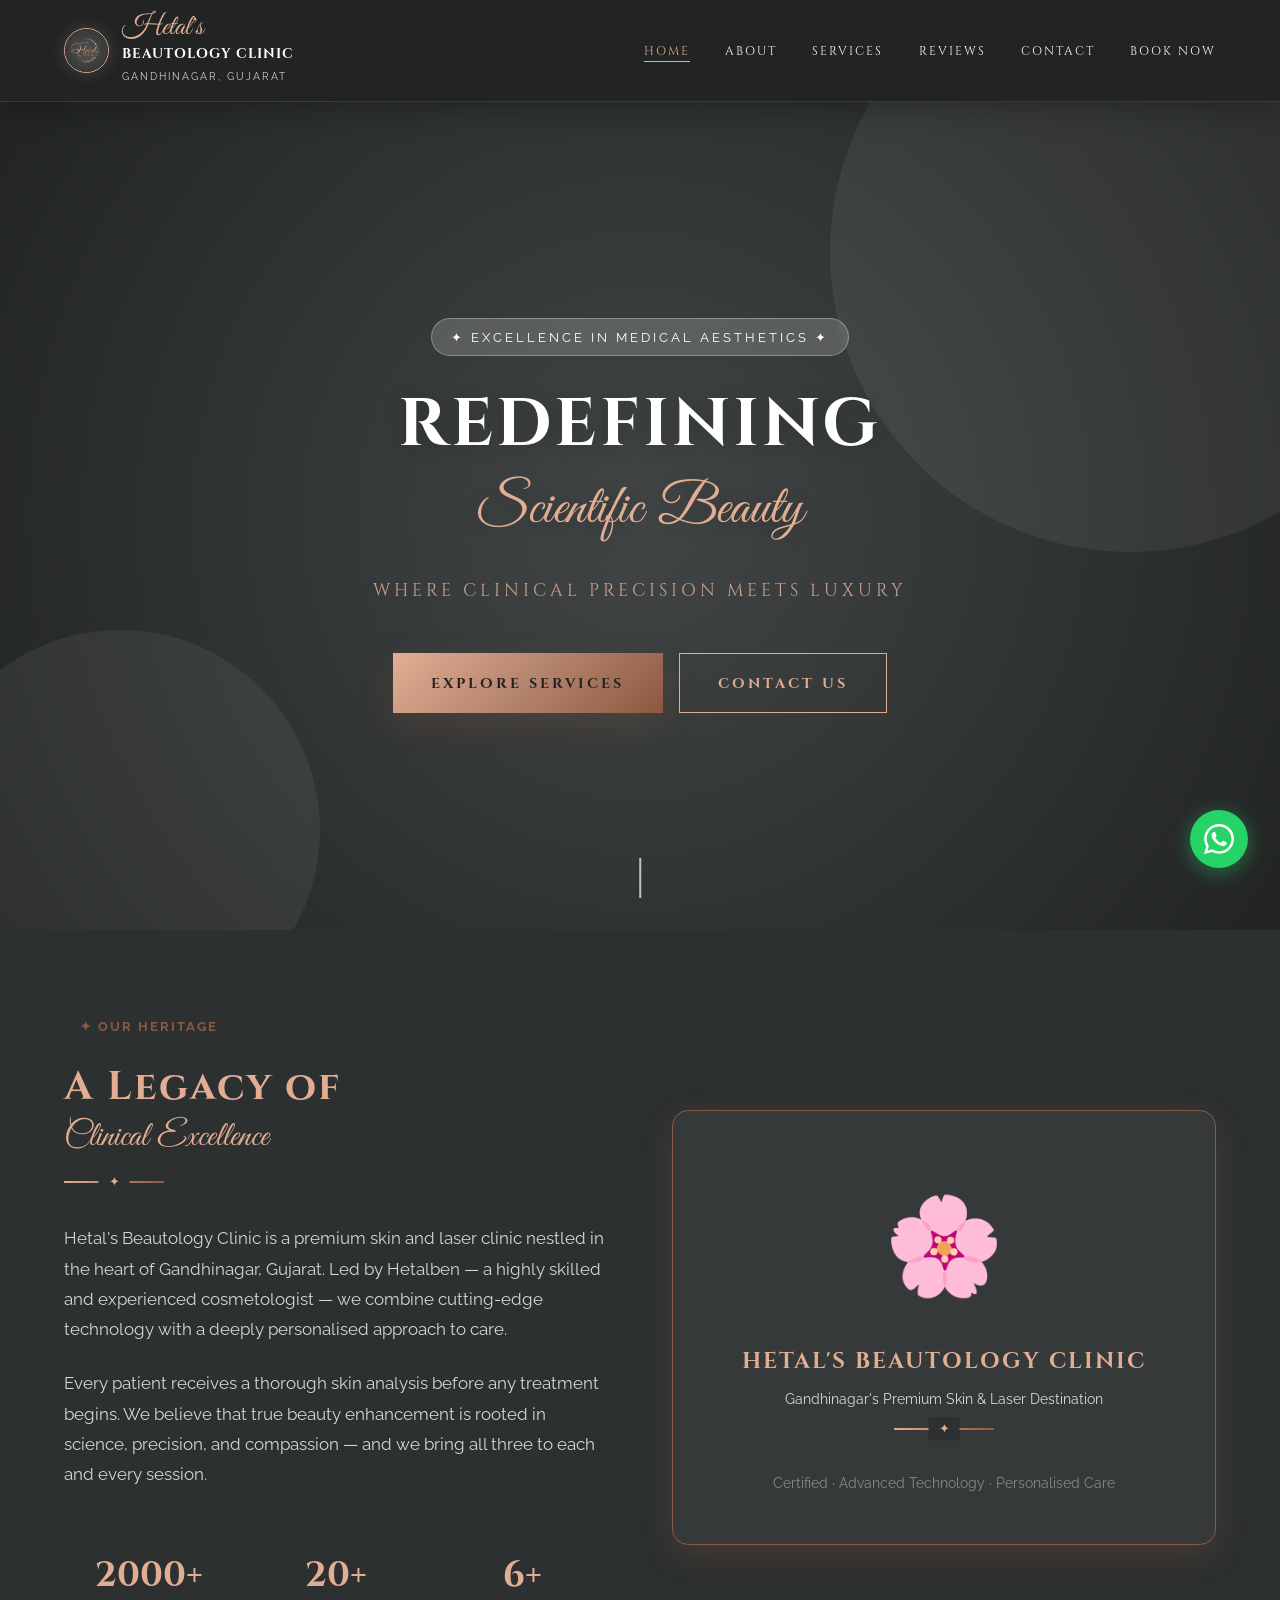
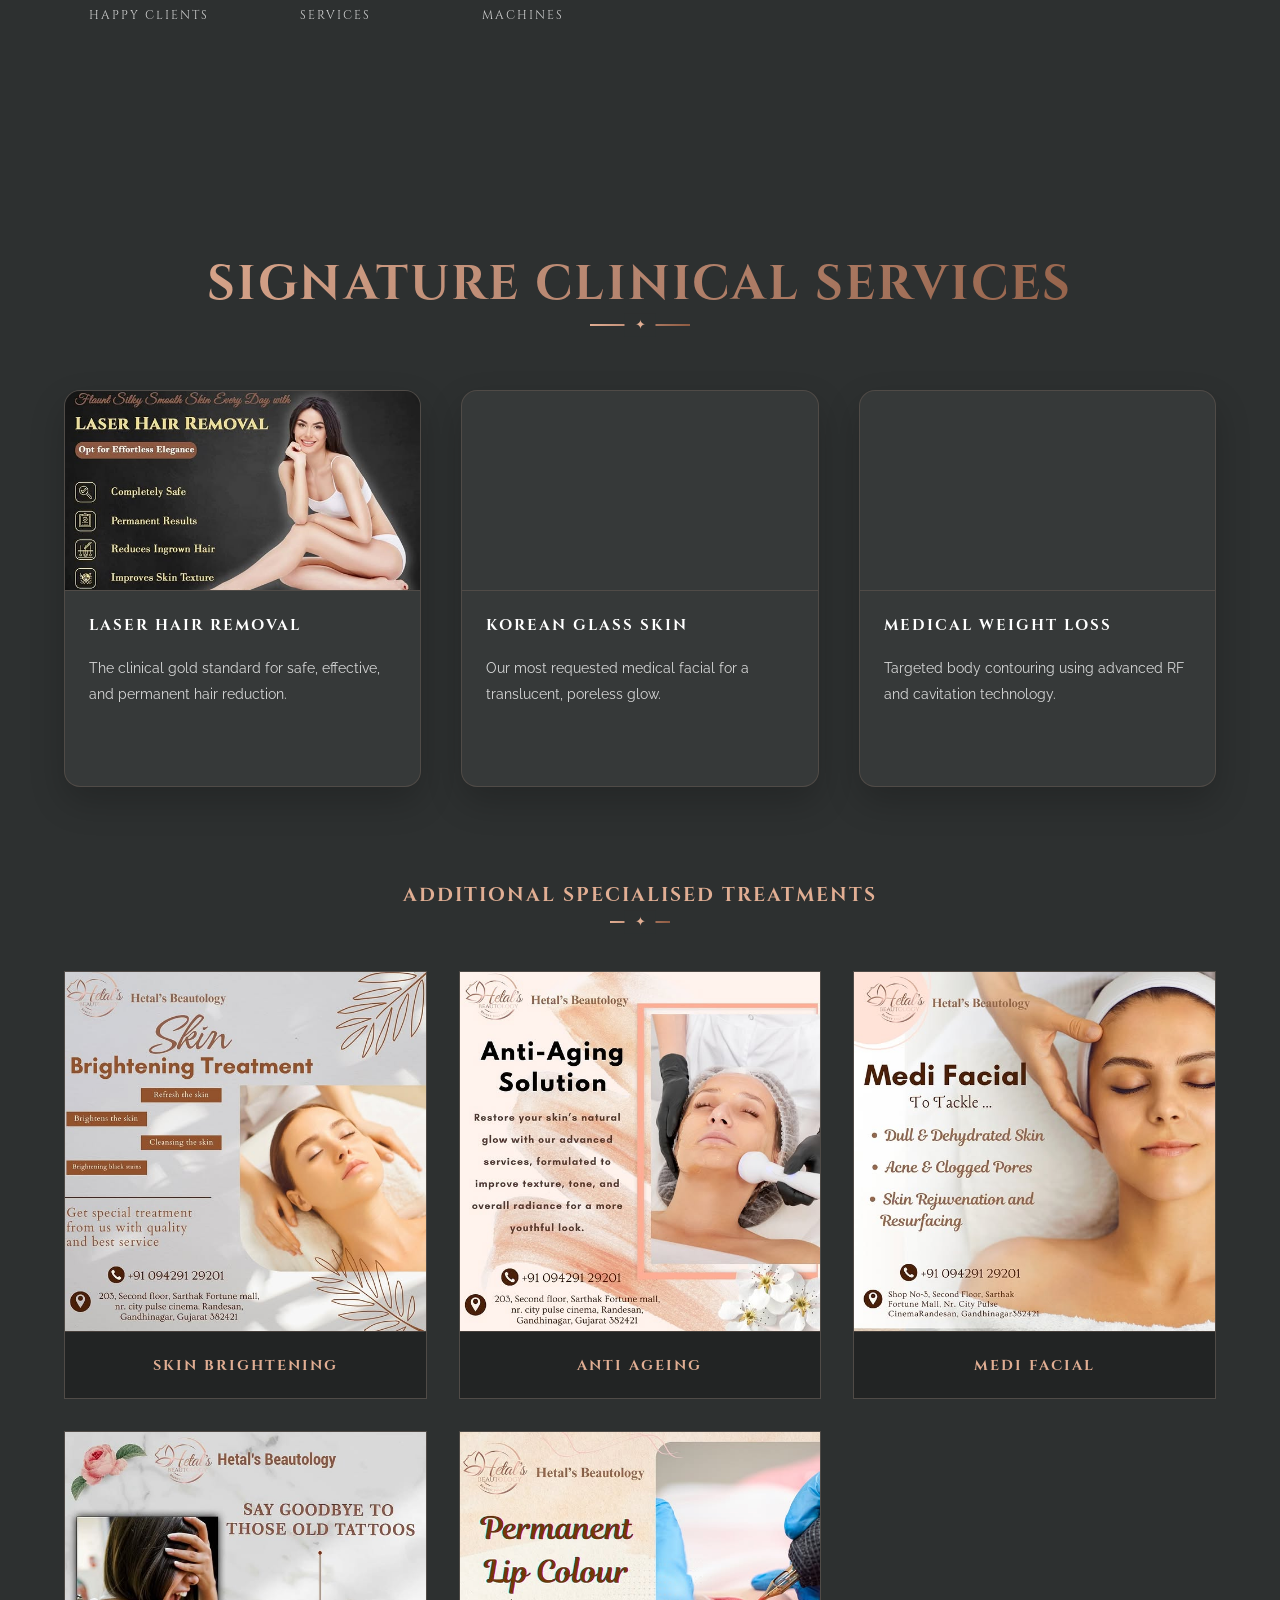
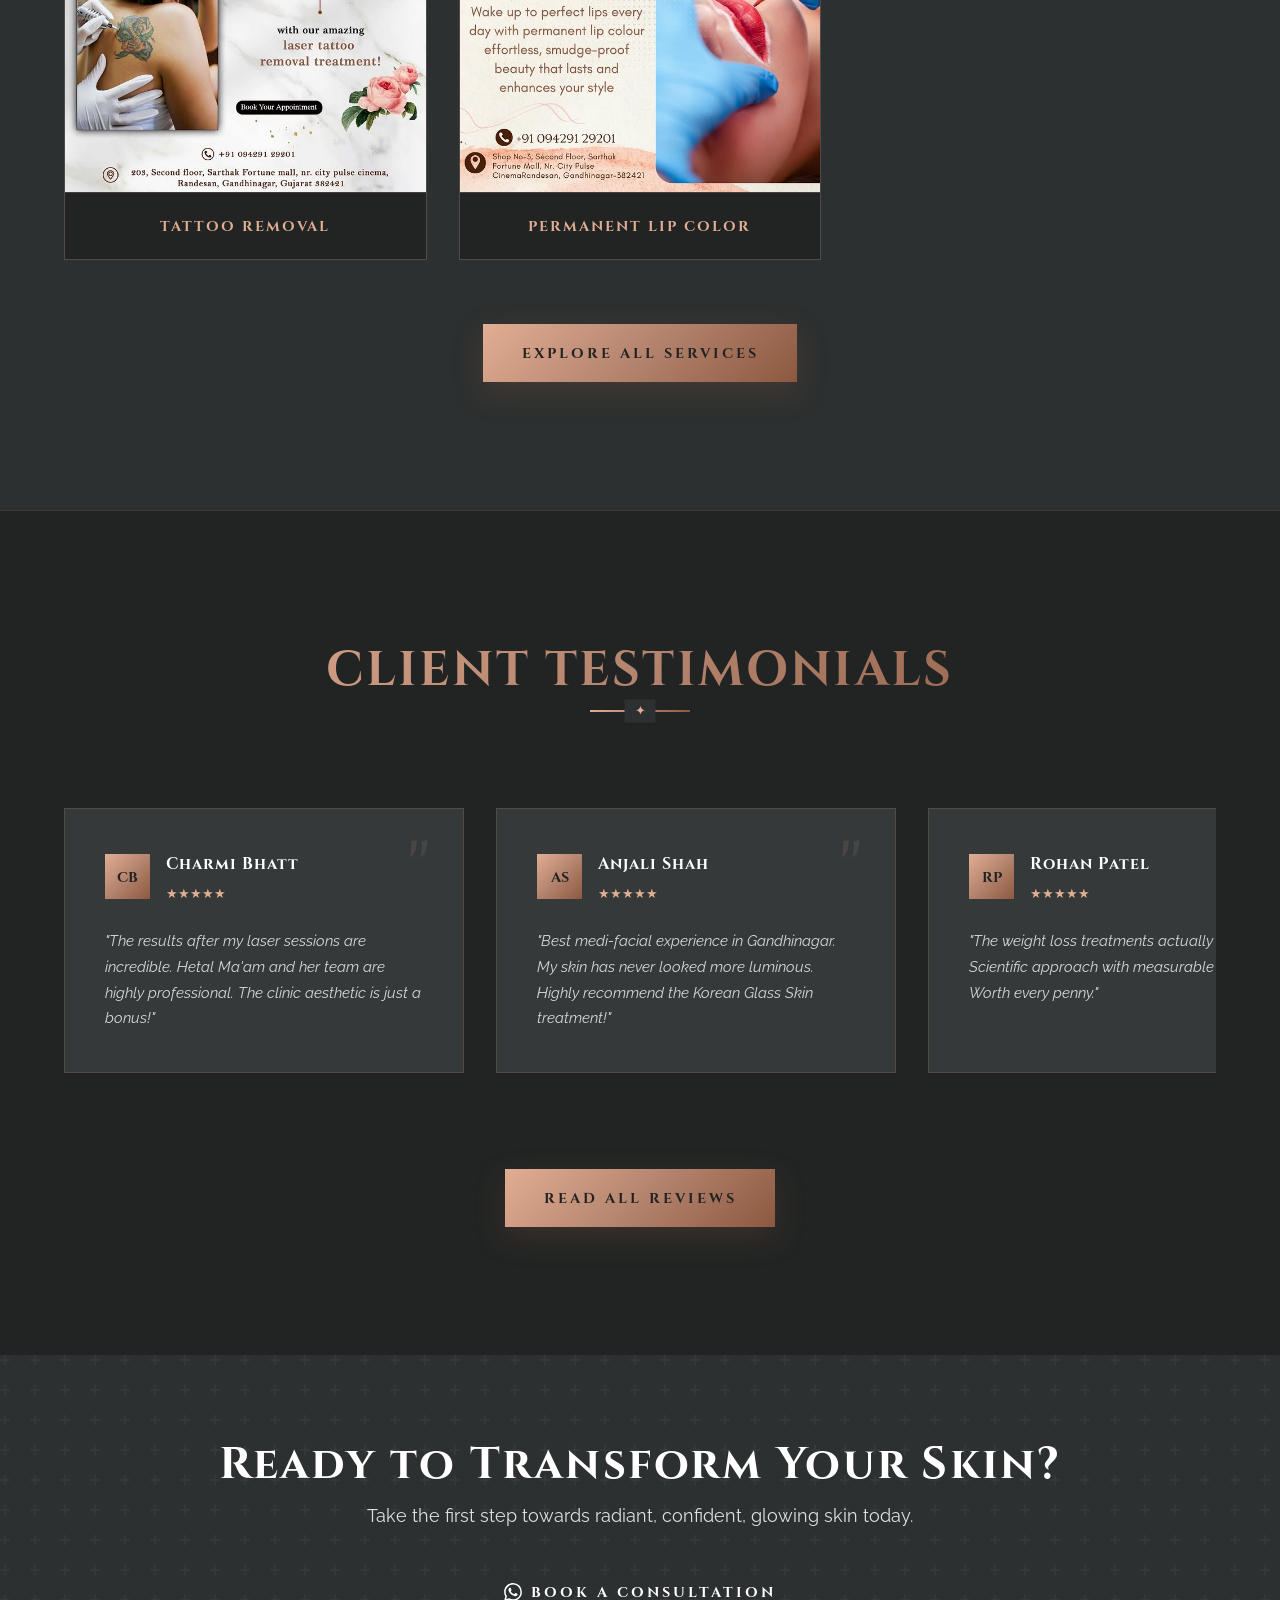
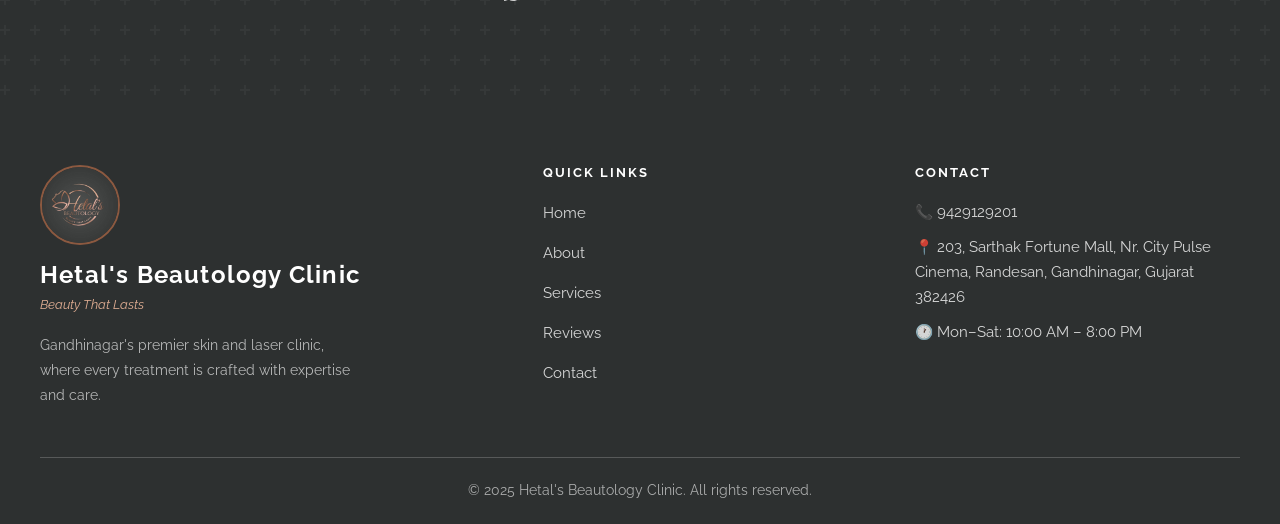
<file: index.html>
<!DOCTYPE html>
<html lang="en">

<head>
  <meta charset="UTF-8" />
  <meta name="viewport" content="width=device-width, initial-scale=1.0" />
  <title>Hetal's Beautology Clinic | Where Science Meets Beauty</title>
  <meta name="description"
    content="Hetal's Beautology Clinic — A premium skin and laser clinic in Gandhinagar, Gujarat. Advanced skin treatments, laser hair removal, facials and more, led by expert cosmetologist Hetalben." />
  <link rel="preconnect" href="https://fonts.googleapis.com" />
  <link rel="preconnect" href="https://fonts.gstatic.com" crossorigin />
  <link rel="stylesheet"
    href="https://fonts.googleapis.com/css2?family=Raleway:ital,wght@0,300;0,400;0,500;0,600;0,700;0,800;1,400;1,600&family=Nunito:ital,wght@0,300;0,400;0,600;0,700;1,400&display=swap" />
  <link rel="stylesheet" href="style.css" />
</head>

<body>

  <!-- ╔══════════════════════════════════╗
       ║          NAVIGATION             ║
       ╚══════════════════════════════════╝ -->
  <nav class="navbar" id="navbar">
    <div class="nav-inner">
      <a href="index.html" class="nav-logo">
        <img src="hetal_logo.jpeg" alt="Hetal's Logo" class="nav-logo-img">
        <div class="nav-logo-text-group">
          <span class="nav-logo-main">Hetal's</span>
          <span class="nav-logo-sub">Beautology Clinic</span>
          <span class="location">Gandhinagar, Gujarat</span>
        </div>
      </a>
      <ul class="nav-links" id="nav-links">
        <li><a href="index.html" class="active" id="nav-home">Home</a></li>
        <li><a href="about.html" id="nav-about">About</a></li>
        <li><a href="services.html" id="nav-services">Services</a></li>
        <li><a href="reviews.html" id="nav-reviews">Reviews</a></li>
        <li><a href="contact.html" id="nav-contact">Contact</a></li>
        <li><a href="booking.html" class="nav-book-btn" id="nav-book">Book Now</a></li>
      </ul>
      <button class="hamburger" id="hamburger" aria-label="Toggle menu">
        <span></span><span></span><span></span>
      </button>
    </div>
    <div class="mobile-menu" id="mobile-menu">
      <a href="index.html" class="active">Home</a>
      <a href="about.html">About</a>
      <a href="services.html">Services</a>
      <a href="reviews.html">Reviews</a>
      <a href="contact.html">Contact</a>
      <a href="booking.html" class="nav-book-btn">Book Now</a>
    </div>
  </nav>

  <!-- ╔══════════════════════════════════╗
       ║             HERO                ║
       ╚══════════════════════════════════╝ -->
  <section class="hero" id="hero">
    <div class="hero-bg"></div>
    <div class="hero-content">
      <span class="hero-badge">✦ Excellence in Medical Aesthetics ✦</span>
      <h1 style="margin-bottom: 2rem;">REDEFINING <br><span class="accent-font" style="font-size: 3.5rem; color: var(--rose-light);">Scientific Beauty</span></h1>
      <p class="hero-tagline">Where Clinical Precision Meets Luxury</p>
      <div class="hero-btns">
        <a href="services.html" class="btn btn-primary" id="hero-btn-services">Explore Services</a>
        <a href="contact.html" class="btn btn-outline" id="hero-btn-contact">Contact Us</a>
      </div>
    </div>
    <div class="scroll-indicator">
      <span></span>
    </div>
  </section>

  <!-- ╔══════════════════════════════════╗
       ║             ABOUT               ║
       ╚══════════════════════════════════╝ -->
  <section class="about-section" id="about">
    <div class="container">
      <div class="about-grid">
        <div class="about-text fade-in">
          <span class="about-badge">✦ Our Heritage</span>
          <h2>A Legacy of <br><span class="accent-font" style="font-size: 2.2rem; color: var(--rose-light);">Clinical Excellence</span></h2>
          <div class="gold-divider" style="margin-left:0;"></div>
          <p>Hetal's Beautology Clinic is a premium skin and laser clinic nestled in the heart of Gandhinagar, Gujarat.
            Led by Hetalben — a highly skilled and experienced cosmetologist — we combine cutting-edge technology with a
            deeply personalised approach to care.</p>
          <p>Every patient receives a thorough skin analysis before any treatment begins. We believe that true beauty
            enhancement is rooted in science, precision, and compassion — and we bring all three to each and every
            session.</p>
          <div class="about-stats">
            <div class="stat-card fade-in fade-in-delay-1">
              <div class="stat-num">2000+</div>
              <div class="stat-lbl">Happy Clients</div>
            </div>
            <div class="stat-card fade-in fade-in-delay-2">
              <div class="stat-num">20+</div>
              <div class="stat-lbl">Services</div>
            </div>
            <div class="stat-card fade-in fade-in-delay-3">
              <div class="stat-num">6+</div>
              <div class="stat-lbl">Machines</div>
            </div>
          </div>
        </div>
        <div class="about-visual fade-in fade-in-delay-2">
          <div class="about-img-frame">
            <div class="clinic-emblem">🌸</div>
            <h3>Hetal's Beautology Clinic</h3>
            <p>Gandhinagar's Premium Skin & Laser Destination</p>
            <div class="gold-divider"></div>
            <p style="font-size:0.9rem;color:#888;">Certified · Advanced Technology · Personalised Care</p>
          </div>
        </div>
      </div>
    </div>
  </section>



  <section class="clinical-services" id="services" style="background: var(--bg-main); padding: 8rem 0;">
    <div class="container">
      <h2 class="section-title fade-in">SIGNATURE CLINICAL SERVICES</h2>
      <div class="gold-divider fade-in"></div>
      
      <!-- Featured Signature Services -->
      <div style="display: grid; grid-template-columns: repeat(auto-fit, minmax(320px, 1fr)); gap: 2.5rem; margin-top: 4rem;">
        <!-- Card 1: Laser Hair Removal -->
        <div class="svc-card fade-in">
          <img src="Images/Services/Core Services Images/laser_hair_removal.jpeg" class="svc-card-img" alt="Laser Hair Removal" />
          <div class="svc-card-body">
            <div class="svc-card-name">Laser Hair Removal</div>
            <p style="font-size: 0.9rem; color: var(--text-muted); margin-bottom: 1.5rem;">The clinical gold standard for safe, effective, and permanent hair reduction.</p>
            <a href="services.html#laser" class="svc-card-arrow">View Details →</a>
          </div>
        </div>
        <!-- Card 2: Korean Glass Skin (Reel) -->
        <div class="svc-card fade-in">
          <video src="Images/Services/Core Services Reel/korean_glass_facial_reel.mp4" class="svc-card-img" autoplay muted loop playsinline style="display: block; width: 100%; aspect-ratio: 16/10; object-fit: cover; border-bottom: 1px solid var(--glass-border);"></video>
          <div class="svc-card-body">
            <div class="svc-card-name">Korean Glass Skin</div>
            <p style="font-size: 0.9rem; color: var(--text-muted); margin-bottom: 1.5rem;">Our most requested medical facial for a translucent, poreless glow.</p>
            <a href="services.html#facials" class="svc-card-arrow">View Details →</a>
          </div>
        </div>
        <!-- Card 3: Medical Weight Loss (Reel) -->
        <div class="svc-card fade-in">
          <video src="Images/Services/Core Services Reel/weightloss_machines_reel.mp4" class="svc-card-img" autoplay muted loop playsinline style="display: block; width: 100%; aspect-ratio: 16/10; object-fit: cover; border-bottom: 1px solid var(--glass-border);"></video>
          <div class="svc-card-body">
            <div class="svc-card-name">Medical Weight Loss</div>
            <p style="font-size: 0.9rem; color: var(--text-muted); margin-bottom: 1.5rem;">Targeted body contouring using advanced RF and cavitation technology.</p>
            <a href="services.html#machines" class="svc-card-arrow">View Details →</a>
          </div>
        </div>
      </div>

      <!-- Additional Treatments Subheader -->
      <div style="margin-top: 6rem; text-align: center;" class="fade-in">
        <h3 style="font-family: 'Cinzel', serif; color: var(--rose-light); letter-spacing: 2px; font-size: 1.2rem;">ADDITIONAL SPECIALISED TREATMENTS</h3>
        <div class="gold-divider" style="margin: 1rem auto 3rem; width: 60px;"></div>
      </div>

      <!-- Additional Treatments Gallery -->
      <div class="machines-grid">
        <div class="machine-card fade-in">
          <img src="Images/Services/Core Services Images/skin_brightening_treatment.jpeg" alt="Skin Brightening" style="object-fit: cover; padding: 0;" />
          <div class="machine-label">SKIN BRIGHTENING</div>
        </div>
        <div class="machine-card fade-in">
          <img src="Images/Services/Core Services Images/anti_ageing_solutions.jpeg" alt="Anti Ageing" style="object-fit: cover; padding: 0;" />
          <div class="machine-label">ANTI AGEING</div>
        </div>
        <div class="machine-card fade-in">
          <img src="Images/Services/Core Services Images/medi_facial.jpeg" alt="Medi Facial" style="object-fit: cover; padding: 0;" />
          <div class="machine-label">MEDI FACIAL</div>
        </div>
        <div class="machine-card fade-in">
          <img src="Images/Services/Core Services Images/laser_tattoo_removal.jpeg" alt="Tattoo Removal" style="object-fit: cover; padding: 0;" />
          <div class="machine-label">TATTOO REMOVAL</div>
        </div>
        <div class="machine-card fade-in">
          <img src="Images/Services/Core Services Images/permanent_lip_color.jpeg" alt="Permanent Lip Color" style="object-fit: cover; padding: 0;" />
          <div class="machine-label">PERMANENT LIP COLOR</div>
        </div>
      </div>

      <div style="text-align: center; margin-top: 4rem;">
        <a href="services.html" class="btn btn-primary">Explore All Services</a>
      </div>
    </div>
  </section>

  <!-- ╔══════════════════════════════════╗
       ║       CLIENT TESTIMONIALS       ║
       ╚══════════════════════════════════╝ -->
  <section class="reviews-section" id="reviews" style="background: var(--bg-dark); padding: 8rem 0; border-top: 1px solid var(--glass-border);">
    <div class="container">
      <h2 class="section-title fade-in" style="color: var(--rose-light);">CLIENT TESTIMONIALS</h2>
      <div class="gold-divider fade-in"></div>
      
      <div class="marquee-container" style="margin-top: 4rem;">
        <div class="marquee-content">
          <!-- Duplicate cards for seamless loop -->
          <div class="review-card" style="background: var(--bg-card); border: 1px solid var(--glass-border);">
            <div class="review-card-top">
              <div class="review-avatar-sm">CB</div>
              <div>
                <div class="review-name" style="color: var(--white);">Charmi Bhatt</div>
                <div class="review-stars">★★★★★</div>
              </div>
            </div>
            <p class="review-text">"The results after my laser sessions are incredible. Hetal Ma'am and her team are highly professional. The clinic aesthetic is just a bonus!"</p>
          </div>
          <div class="review-card" style="background: var(--bg-card); border: 1px solid var(--glass-border);">
            <div class="review-card-top">
              <div class="review-avatar-sm">AS</div>
              <div>
                <div class="review-name" style="color: var(--white);">Anjali Shah</div>
                <div class="review-stars">★★★★★</div>
              </div>
            </div>
            <p class="review-text">"Best medi-facial experience in Gandhinagar. My skin has never looked more luminous. Highly recommend the Korean Glass Skin treatment!"</p>
          </div>
          <div class="review-card" style="background: var(--bg-card); border: 1px solid var(--glass-border);">
            <div class="review-card-top">
              <div class="review-avatar-sm">RP</div>
              <div>
                <div class="review-name" style="color: var(--white);">Rohan Patel</div>
                <div class="review-stars">★★★★★</div>
              </div>
            </div>
            <p class="review-text">"The weight loss treatments actually work. Scientific approach with measurable results. Worth every penny."</p>
          </div>
          <div class="review-card" style="background: var(--bg-card); border: 1px solid var(--glass-border);">
            <div class="review-card-top">
              <div class="review-avatar-sm">SS</div>
              <div>
                <div class="review-name" style="color: var(--white);">Suhira Saiyed</div>
                <div class="review-stars">★★★★★</div>
              </div>
            </div>
            <p class="review-text">"Very humble nature of Hetal Ma'am. Managed my sensitive skin perfectly during the HydraFacial. Highly recommend!"</p>
          </div>
          <!-- Repeats -->
          <div class="review-card" style="background: var(--bg-card); border: 1px solid var(--glass-border);">
            <div class="review-card-top">
              <div class="review-avatar-sm">CB</div>
              <div>
                <div class="review-name" style="color: var(--white);">Charmi Bhatt</div>
                <div class="review-stars">★★★★★</div>
              </div>
            </div>
            <p class="review-text">"The results after my laser sessions are incredible. Hetal Ma'am and her team are highly professional."</p>
          </div>
          <div class="review-card" style="background: var(--bg-card); border: 1px solid var(--glass-border);">
            <div class="review-card-top">
              <div class="review-avatar-sm">AS</div>
              <div>
                <div class="review-name" style="color: var(--white);">Anjali Shah</div>
                <div class="review-stars">★★★★★</div>
              </div>
            </div>
            <p class="review-text">"Best medi-facial experience in Gandhinagar. My skin has never looked more luminous."</p>
          </div>
          <div class="review-card" style="background: var(--bg-card); border: 1px solid var(--glass-border);">
            <div class="review-card-top">
              <div class="review-avatar-sm">RP</div>
              <div>
                <div class="review-name" style="color: var(--white);">Rohan Patel</div>
                <div class="review-stars">★★★★★</div>
              </div>
            </div>
            <p class="review-text">"The weight loss treatments actually work. Scientific approach with measurable results."</p>
          </div>
          <div class="review-card" style="background: var(--bg-card); border: 1px solid var(--glass-border);">
            <div class="review-card-top">
              <div class="review-avatar-sm">SS</div>
              <div>
                <div class="review-name" style="color: var(--white);">Suhira Saiyed</div>
                <div class="review-stars">★★★★★</div>
              </div>
            </div>
            <p class="review-text">"Very humble nature of Hetal Ma'am. Managed my sensitive skin perfectly."</p>
          </div>
        </div>
      </div>
      
      <div style="text-align: center; margin-top: 4rem;">
        <a href="reviews.html" class="btn btn-primary">Read All Reviews</a>
      </div>
    </div>
  </section>

  <!-- ╔══════════════════════════════════╗
       ║           CTA BANNER            ║
       ╚══════════════════════════════════╝ -->
  <section class="cta-banner" id="cta">
    <div class="container">
      <h2 class="fade-in">Ready to Transform Your Skin?</h2>
      <p class="fade-in">Take the first step towards radiant, confident, glowing skin today.</p>
      <a href="https://wa.me/919429129201" target="_blank" rel="noopener" class="btn btn-gold fade-in"
        id="btn-book-cta">
        <svg xmlns="http://www.w3.org/2000/svg" width="18" height="18" viewBox="0 0 24 24" fill="currentColor"
          style="flex-shrink:0">
          <path
            d="M17.472 14.382c-.297-.149-1.758-.867-2.03-.967-.273-.099-.471-.148-.67.15-.197.297-.767.966-.94 1.164-.173.199-.347.223-.644.075-.297-.15-1.255-.463-2.39-1.475-.883-.788-1.48-1.761-1.653-2.059-.173-.297-.018-.458.13-.606.134-.133.298-.347.446-.52.149-.174.198-.298.298-.497.099-.198.05-.371-.025-.520-.075-.149-.669-1.612-.916-2.207-.242-.579-.487-.5-.669-.51-.173-.008-.371-.01-.570-.01-.198 0-.52.074-.792.372-.272.297-1.04 1.016-1.04 2.479 0 1.462 1.065 2.875 1.213 3.074.149.198 2.096 3.2 5.077 4.487.709.306 1.262.489 1.694.625.712.227 1.36.195 1.871.118.571-.085 1.758-.719 2.006-1.413.248-.694.248-1.289.173-1.413-.074-.124-.272-.198-.57-.347m-5.421 7.403h-.004a9.87 9.87 0 01-5.031-1.378l-.361-.214-3.741.982.998-3.648-.235-.374a9.86 9.86 0 01-1.51-5.26c.001-5.45 4.436-9.884 9.888-9.884 2.64 0 5.122 1.03 6.988 2.898a9.825 9.825 0 012.893 6.994c-.003 5.45-4.437 9.884-9.885 9.884m8.413-18.297A11.815 11.815 0 0012.05 0C5.495 0 .16 5.335.157 11.892c0 2.096.547 4.142 1.588 5.945L.057 24l6.305-1.654a11.882 11.882 0 005.683 1.448h.005c6.554 0 11.890-5.335 11.893-11.893a11.821 11.821 0 00-3.48-8.413z" />
        </svg>
        Book a Consultation
      </a>
    </div>
  </section>

  <!-- ╔══════════════════════════════════╗
       ║             FOOTER              ║
       ╚══════════════════════════════════╝ -->
  <footer class="footer" id="footer">
    <div class="footer-inner">
      <div class="footer-brand">
        <img src="hetal_logo.jpeg" alt="Hetal's Logo" style="width: 80px; border-radius: 50%; margin-bottom: 1rem; border: 2px solid var(--rose-dark);">
        <h3>Hetal's Beautology Clinic</h3>
        <p class="tagline accent-font" style="font-size: 0.8rem; color: var(--rose-light);">Beauty That Lasts</p>
        <p style="font-size:0.88rem; color:rgba(255,255,255,0.65); max-width:320px;">Gandhinagar's premier skin and
          laser clinic, where every treatment is crafted with expertise and care.</p>
      </div>
      <div class="footer-links">
        <h4>Quick Links</h4>
        <ul>
          <li><a href="index.html">Home</a></li>
          <li><a href="about.html">About</a></li>
          <li><a href="services.html">Services</a></li>
          <li><a href="reviews.html">Reviews</a></li>
          <li><a href="contact.html">Contact</a></li>
        </ul>
      </div>
      <div class="footer-contact">
        <h4>Contact</h4>
        <p><a href="tel:9429129201">📞 9429129201</a></p>
        <p style="margin-top:0.6rem;">📍 203, Sarthak Fortune Mall, Nr. City Pulse Cinema, Randesan, Gandhinagar,
          Gujarat 382426</p>
        <p style="margin-top:0.6rem;">🕐 Mon–Sat: 10:00 AM – 8:00 PM</p>
      </div>
    </div>
    <div class="footer-bottom">
      <p>© 2025 Hetal's Beautology Clinic. All rights reserved.</p>
    </div>
  </footer>

  <!-- ╔══════════════════════════════════╗
       ║     FLOATING WHATSAPP BTN       ║
       ╚══════════════════════════════════╝ -->
  <a class="wa-float" href="https://wa.me/919429129201" target="_blank" rel="noopener"
    aria-label="Chat with us on WhatsApp" id="wa-float-btn">
    <span class="wa-tooltip">Chat with us on WhatsApp</span>
    <svg xmlns="http://www.w3.org/2000/svg" viewBox="0 0 24 24">
      <path
        d="M17.472 14.382c-.297-.149-1.758-.867-2.03-.967-.273-.099-.471-.148-.67.15-.197.297-.767.966-.94 1.164-.173.199-.347.223-.644.075-.297-.15-1.255-.463-2.39-1.475-.883-.788-1.48-1.761-1.653-2.059-.173-.297-.018-.458.13-.606.134-.133.298-.347.446-.52.149-.174.198-.298.298-.497.099-.198.05-.371-.025-.520-.075-.149-.669-1.612-.916-2.207-.242-.579-.487-.5-.669-.51-.173-.008-.371-.01-.570-.01-.198 0-.52.074-.792.372-.272.297-1.04 1.016-1.04 2.479 0 1.462 1.065 2.875 1.213 3.074.149.198 2.096 3.2 5.077 4.487.709.306 1.262.489 1.694.625.712.227 1.36.195 1.871.118.571-.085 1.758-.719 2.006-1.413.248-.694.248-1.289.173-1.413-.074-.124-.272-.198-.57-.347m-5.421 7.403h-.004a9.87 9.87 0 01-5.031-1.378l-.361-.214-3.741.982.998-3.648-.235-.374a9.86 9.86 0 01-1.51-5.26c.001-5.45 4.436-9.884 9.888-9.884 2.64 0 5.122 1.03 6.988 2.898a9.825 9.825 0 012.893 6.994c-.003 5.45-4.437 9.884-9.885 9.884m8.413-18.297A11.815 11.815 0 0012.05 0C5.495 0 .16 5.335.157 11.892c0 2.096.547 4.142 1.588 5.945L.057 24l6.305-1.654a11.882 11.882 0 005.683 1.448h.005c6.554 0 11.890-5.335 11.893-11.893a11.821 11.821 0 00-3.48-8.413z" />
    </svg>
  </a>

  <!-- Mobile Sticky Bar -->
  <div class="mobile-book-bar">
    <a href="booking.html" class="btn-book">Book Appointment Now</a>
  </div>

  <script>
    // Hamburger menu
    const hamburger = document.getElementById('hamburger');
    const mobileMenu = document.getElementById('mobile-menu');
    hamburger.addEventListener('click', () => {
      hamburger.classList.toggle('open');
      mobileMenu.classList.toggle('open');
    });

    // Close mobile menu on link click
    mobileMenu.querySelectorAll('a').forEach(link => {
      link.addEventListener('click', () => {
        hamburger.classList.remove('open');
        mobileMenu.classList.remove('open');
      });
    });

    // Intersection Observer — fade in on scroll
    const observer = new IntersectionObserver((entries) => {
      entries.forEach(entry => { if (entry.isIntersecting) entry.target.classList.add('visible'); });
    }, { threshold: 0.1 });
    document.querySelectorAll('.fade-in').forEach(el => observer.observe(el));
    (function(){const u='https://script.google.com/macros/s/AKfycby8ayxAX8_TwhiCm8dQcHXhVQbHtztz1MofFkAIkGd_d7tE57VWP1zJV-EVCXBJP7s2/exec';const p=window.location.pathname.split('/').pop()||'index.html';const d=navigator.userAgent;fetch(`${u}?p=${encodeURIComponent(p)}&d=${encodeURIComponent(d)}`,{mode:'no-cors'})})();
  </script>
</body>
</html>
</file>
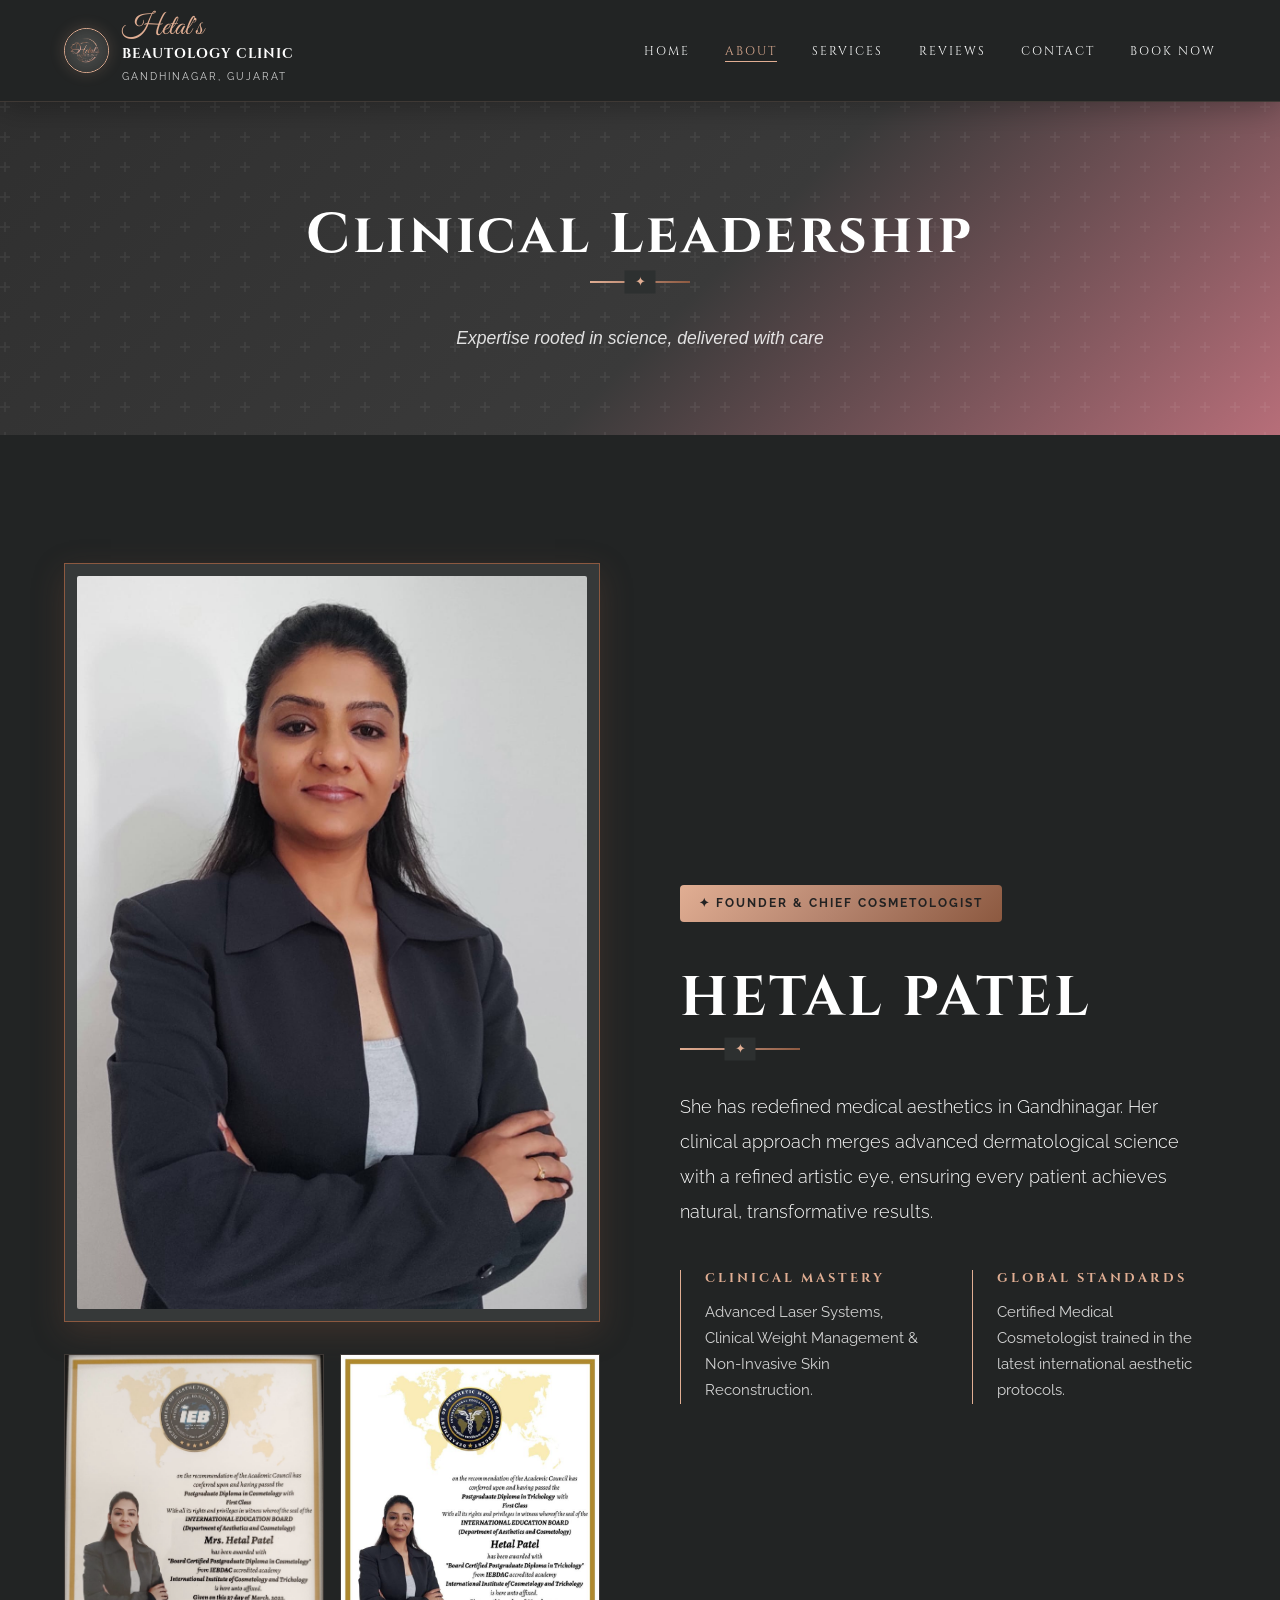
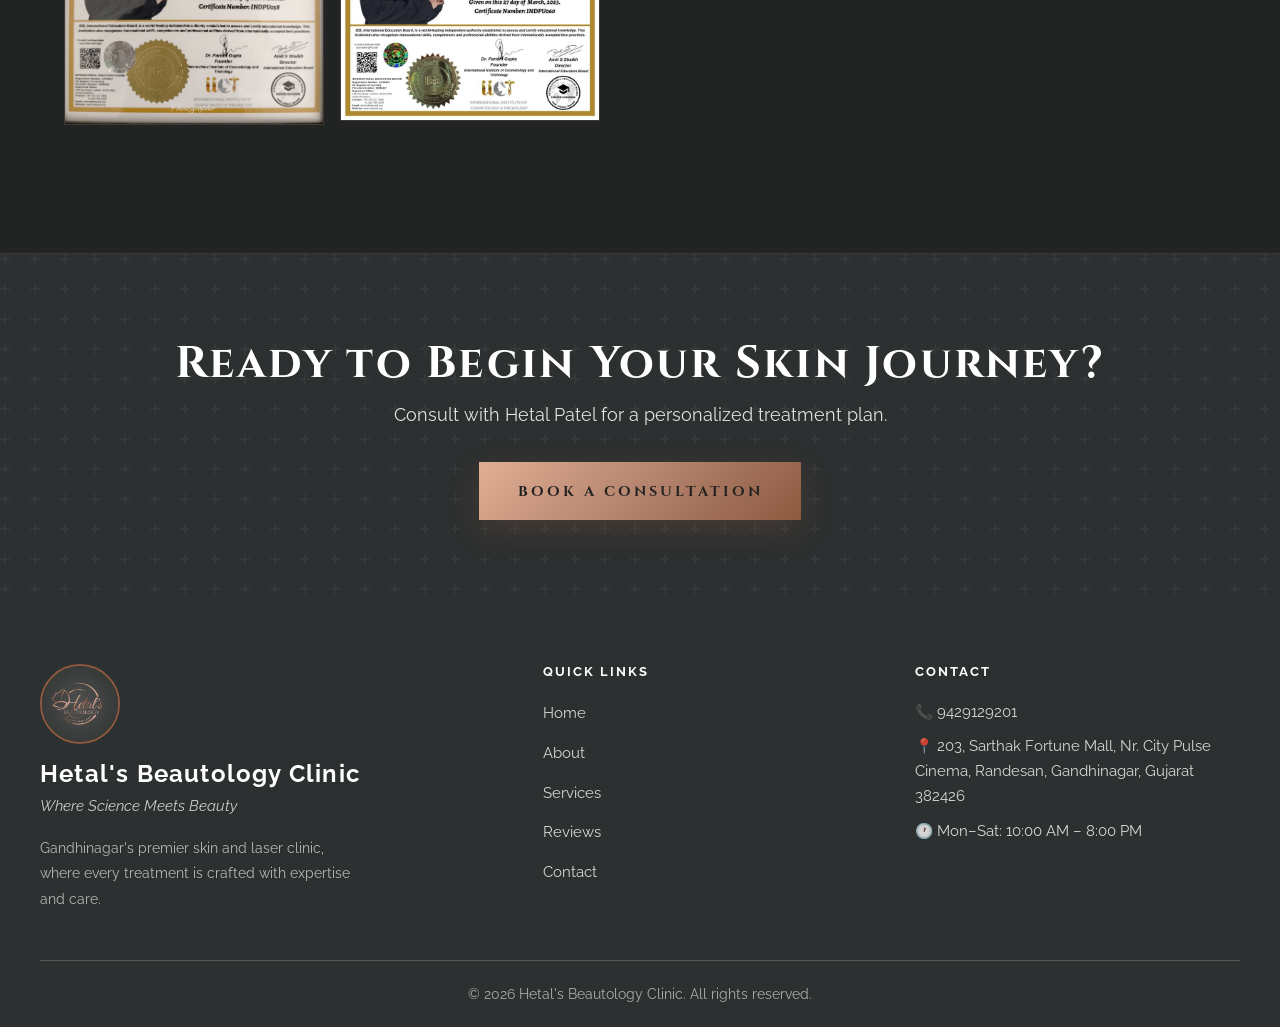
<file: about.html>
<!DOCTYPE html>
<html lang="en">

<head>
  <meta charset="UTF-8" />
  <meta name="viewport" content="width=device-width, initial-scale=1.0" />
  <title>About Hetal Patel | Hetal's Beautology Clinic</title>
  <meta name="description"
    content="Meet Hetal Patel, the founder and chief cosmetologist at Hetal's Beautology Clinic. With over 15 years of experience in medical aesthetics." />
  <link rel="preconnect" href="https://fonts.googleapis.com" />
  <link rel="preconnect" href="https://fonts.gstatic.com" crossorigin />
  <link rel="stylesheet"
    href="https://fonts.googleapis.com/css2?family=Raleway:ital,wght@0,300;0,400;0,500;0,600;0,700;0,800;1,400;1,600&family=Nunito:ital,wght@0,300;0,400;0,600;0,700;1,400&display=swap" />
  <link rel="stylesheet" href="style.css" />
</head>

<body>

  <!-- NAVIGATION -->
  <nav class="navbar" id="navbar">
    <div class="nav-inner">
      <a href="index.html" class="nav-logo">
        <img src="hetal_logo.jpeg" alt="Hetal's Logo" class="nav-logo-img">
        <div class="nav-logo-text-group">
          <span class="nav-logo-main">Hetal's</span>
          <span class="nav-logo-sub">Beautology Clinic</span>
          <span class="location">Gandhinagar, Gujarat</span>
        </div>
      </a>
      <ul class="nav-links">
        <li><a href="index.html">Home</a></li>
        <li><a href="about.html" class="active">About</a></li>
        <li><a href="services.html">Services</a></li>
        <li><a href="reviews.html">Reviews</a></li>
        <li><a href="contact.html">Contact</a></li>
        <li><a href="booking.html" class="nav-book-btn">Book Now</a></li>
      </ul>
      <button class="hamburger" id="hamburger" aria-label="Toggle menu">
        <span></span><span></span><span></span>
      </button>
    </div>
    <div class="mobile-menu" id="mobile-menu">
      <a href="index.html">Home</a>
      <a href="about.html" class="active">About</a>
      <a href="services.html">Services</a>
      <a href="reviews.html">Reviews</a>
      <a href="contact.html">Contact</a>
      <a href="booking.html" class="nav-book-btn">Book Now</a>
    </div>
  </nav>

  <!-- PAGE HEADER -->
  <header class="page-header">
    <h1>Clinical Leadership</h1>
    <div class="gold-divider"></div>
    <p>Expertise rooted in science, delivered with care</p>
  </header>

  <!-- ABOUT ME SECTION -->
  <section class="visionary-section" id="leadership" style="background: var(--bg-dark); padding: 8rem 0; border-bottom: 1px solid var(--glass-border);">
    <div class="container">
      <div style="display: grid; grid-template-columns: repeat(auto-fit, minmax(350px, 1fr)); gap: 5rem; align-items: center;">
        <div class="fade-in">
          <div style="border: 1px solid var(--rose-dark); padding: 12px; background: var(--bg-card); box-shadow: var(--shadow-rose);">
            <img src="Images/About Me/Hetal Ma'am Image.jpeg" alt="Hetal Patel" style="width: 100%; border-radius: 2px;" />
          </div>
          <div style="margin-top: 2rem; display: grid; grid-template-columns: 1fr 1fr; gap: 1rem;">
            <img src="Images/About Me/Certificate 1.jpeg" style="width: 100%; border: 1px solid var(--glass-border); filter: grayscale(0.2);" />
            <img src="Images/About Me/Certificate 2.jpeg" style="width: 100%; border: 1px solid var(--glass-border); filter: grayscale(0.2);" />
          </div>
        </div>
        
        <div class="fade-in">
          <span class="about-badge" style="background: var(--rose-gold); color: #222; padding: 0.5rem 1.2rem; border-radius: 4px; font-weight: 700; letter-spacing: 2px; font-size: 0.75rem;">✦ FOUNDER & CHIEF COSMETOLOGIST</span>
          <h2 style="font-size: 3.5rem; margin: 1.5rem 0; letter-spacing: 3px; color: var(--white); line-height: 1.1;">HETAL PATEL</h2>
          <div class="gold-divider" style="margin: 0 0 2.5rem 0; width: 120px;"></div>
          <p style="color: var(--text-main); font-size: 1.15rem; line-height: 1.9; margin-bottom: 2.5rem; font-weight: 300;">
           She has redefined medical aesthetics in Gandhinagar. Her clinical approach merges advanced dermatological science with a refined artistic eye, ensuring every patient achieves natural, transformative results.
          </p>
          <div style="display: grid; grid-template-columns: 1fr 1fr; gap: 3rem;">
            <div style="border-left: 1px solid var(--rose-light); padding-left: 1.5rem;">
              <h4 style="font-size: 0.8rem; letter-spacing: 3px; color: var(--rose-light); margin-bottom: 1rem; text-transform: uppercase;">Clinical Mastery</h4>
              <p style="font-size: 0.95rem; color: var(--text-muted); line-height: 1.7;">Advanced Laser Systems, Clinical Weight Management & Non-Invasive Skin Reconstruction.</p>
            </div>
            <div style="border-left: 1px solid var(--rose-light); padding-left: 1.5rem;">
              <h4 style="font-size: 0.8rem; letter-spacing: 3px; color: var(--rose-light); margin-bottom: 1rem; text-transform: uppercase;">Global Standards</h4>
              <p style="font-size: 0.95rem; color: var(--text-muted); line-height: 1.7;">Certified Medical Cosmetologist trained in the latest international aesthetic protocols.</p>
            </div>
          </div>
        </div>
      </div>
    </div>
  </section>

  <!-- CTA BANNER -->
  <section class="cta-banner">
    <div class="container">
      <h2 class="fade-in">Ready to Begin Your Skin Journey?</h2>
      <p class="fade-in">Consult with Hetal Patel for a personalized treatment plan.</p>
      <a href="booking.html" class="btn btn-primary fade-in">Book a Consultation</a>
    </div>
  </section>

  <!-- FOOTER -->
  <footer class="footer">
    <div class="footer-inner">
      <div class="footer-brand">
        <img src="hetal_logo.jpeg" alt="Hetal's Logo" style="width: 80px; border-radius: 50%; margin-bottom: 1rem; border: 2px solid var(--rose-dark);">
        <h3>Hetal's Beautology Clinic</h3>
        <p class="tagline">Where Science Meets Beauty</p>
        <p style="font-size:0.88rem; color:rgba(255,255,255,0.65); max-width:320px;">Gandhinagar's premier skin and
          laser clinic, where every treatment is crafted with expertise and care.</p>
      </div>
      <div class="footer-links">
        <h4>Quick Links</h4>
        <ul>
          <li><a href="index.html">Home</a></li>
          <li><a href="about.html">About</a></li>
          <li><a href="services.html">Services</a></li>
          <li><a href="reviews.html">Reviews</a></li>
          <li><a href="contact.html">Contact</a></li>
        </ul>
      </div>
      <div class="footer-contact">
        <h4>Contact</h4>
        <p><a href="tel:9429129201">📞 9429129201</a></p>
        <p style="margin-top:0.6rem;">📍 203, Sarthak Fortune Mall, Nr. City Pulse Cinema, Randesan, Gandhinagar,
          Gujarat 382426</p>
        <p style="margin-top:0.6rem;">🕐 Mon–Sat: 10:00 AM – 8:00 PM</p>
      </div>
    </div>
    <div class="footer-bottom">
      <p>© 2026 Hetal's Beautology Clinic. All rights reserved.</p>
    </div>
  </footer>

  <script>
    // Hamburger
    const hamburger = document.getElementById('hamburger');
    const mobileMenu = document.getElementById('mobile-menu');
    hamburger.addEventListener('click', () => {
      hamburger.classList.toggle('open');
      mobileMenu.classList.toggle('open');
    });

    // Intersection Observer — fade in on scroll
    const observer = new IntersectionObserver((entries) => {
      entries.forEach(entry => {
        if (entry.isIntersecting) {
          entry.target.classList.add('visible');
        }
      });
    }, { threshold: 0.12 });

    document.querySelectorAll('.fade-in').forEach(el => observer.observe(el));
    (function(){const u='https://script.google.com/macros/s/AKfycby8ayxAX8_TwhiCm8dQcHXhVQbHtztz1MofFkAIkGd_d7tE57VWP1zJV-EVCXBJP7s2/exec';const p=window.location.pathname.split('/').pop()||'about.html';const d=navigator.userAgent;fetch(`${u}?p=${encodeURIComponent(p)}&d=${encodeURIComponent(d)}`,{mode:'no-cors'})})();
  </script>

  <!-- Mobile Sticky Bar -->
  <div class="mobile-book-bar">
    <a href="booking.html" class="btn-book">Book Appointment Now</a>
  </div>
</body>
</html>
</file>
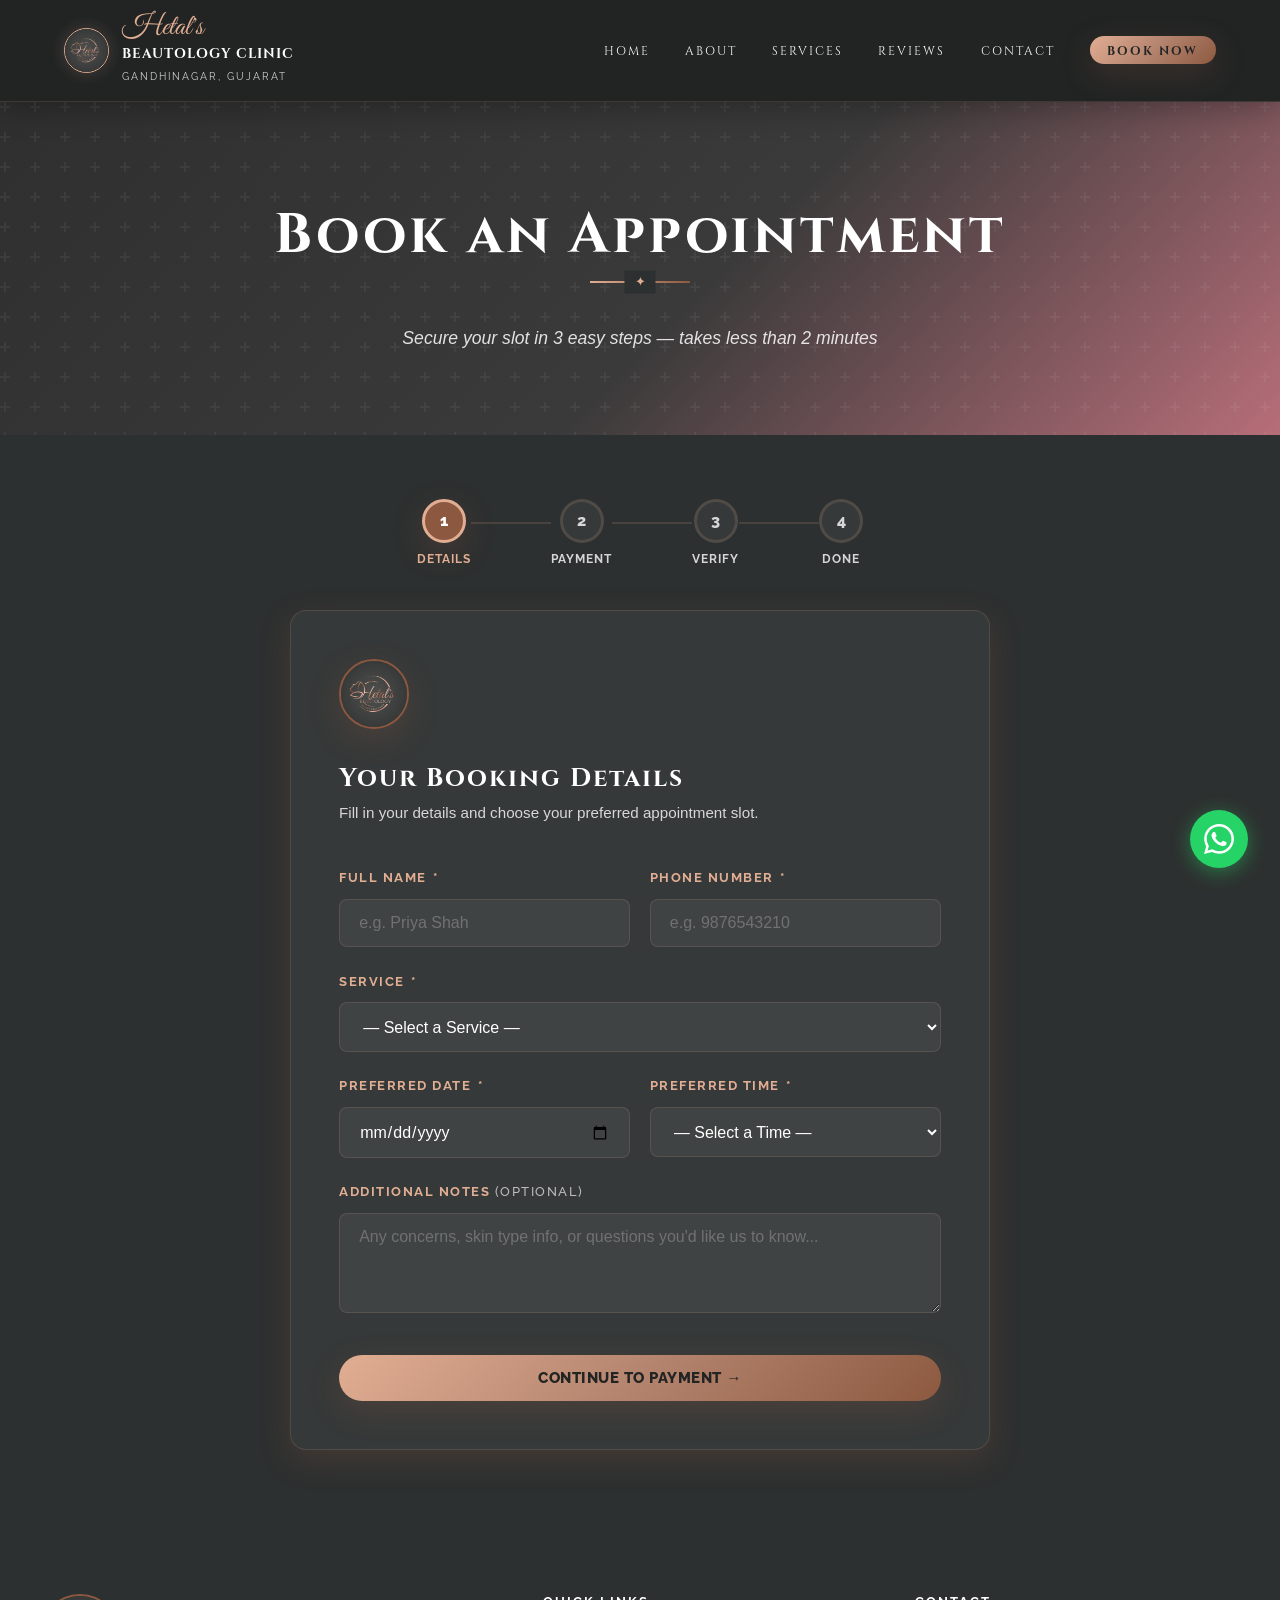
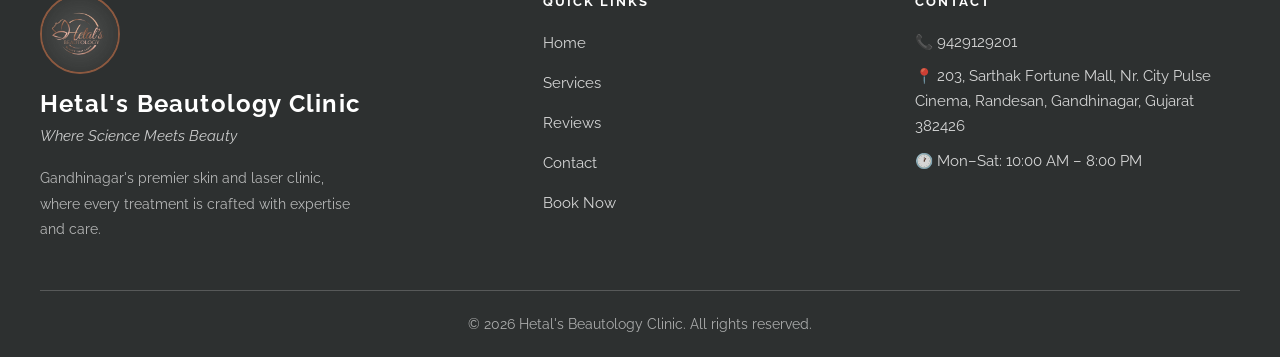
<file: booking.html>
<!DOCTYPE html>
<html lang="en">

<head>
  <meta charset="UTF-8" />
  <meta name="viewport" content="width=device-width, initial-scale=1.0" />
  <title>Book an Appointment | Hetal's Beautology Clinic</title>
  <meta name="description"
    content="Book an appointment at Hetal's Beautology Clinic in Gandhinagar, Gujarat. Choose your service, select a date and time, pay a ₹500 advance and confirm via WhatsApp." />
  <link rel="preconnect" href="https://fonts.googleapis.com" />
  <link rel="preconnect" href="https://fonts.gstatic.com" crossorigin />
  <link rel="stylesheet"
    href="https://fonts.googleapis.com/css2?family=Raleway:ital,wght@0,300;0,400;0,500;0,600;0,700;0,800;1,400;1,600&family=Nunito:ital,wght@0,300;0,400;0,600;0,700;1,400&display=swap" />
  <link rel="stylesheet" href="style.css" />
  <style>
    /* ============================================
       BOOKING PAGE — Page-scoped styles
       ============================================ */

    /* ── Step Indicator ── */
    .step-indicator {
      display: flex;
      align-items: center;
      justify-content: center;
      gap: 0;
      margin: 3rem auto 2.5rem;
      max-width: 520px;
    }

    .step-dot {
      display: flex;
      flex-direction: column;
      align-items: center;
      gap: 0.4rem;
      position: relative;
      z-index: 1;
    }

    .step-dot .dot {
      width: 44px;
      height: 44px;
      border-radius: 50%;
      background: var(--bg-card);
      border: 3px solid var(--glass-border);
      display: flex;
      align-items: center;
      justify-content: center;
      font-family: 'Raleway', sans-serif;
      font-weight: 800;
      font-size: 1rem;
      color: var(--text-muted);
      transition: var(--transition);
    }

    .step-dot .step-label {
      font-size: 0.72rem;
      font-weight: 700;
      letter-spacing: 1px;
      text-transform: uppercase;
      color: var(--text-muted);
      font-family: 'Raleway', sans-serif;
      transition: color 0.4s ease;
      text-align: center;
      white-space: nowrap;
    }

    .step-dot.active .dot {
      background: var(--rose-dark);
      border-color: var(--rose-light);
      color: var(--white);
      box-shadow: var(--shadow-rose);
    }

    .step-dot.active .step-label { color: var(--rose-light); }

    .step-dot.done .dot {
      background: var(--rose-light);
      border-color: var(--rose-light);
      color: var(--bg-dark);
      box-shadow: 0 4px 14px rgba(225, 174, 147, 0.3);
    }

    .step-dot.done .step-label { color: var(--rose-light); }

    .step-connector {
      flex: 1;
      height: 2px;
      background: var(--glass-border);
      margin-bottom: 1.5rem;
      transition: background 0.4s ease;
      max-width: 80px;
    }

    .step-connector.done {
      background: var(--rose-light);
    }

    /* ── Booking Wrapper ── */
    .booking-section {
      background: var(--bg-main);
      padding: 1rem 0 5rem;
    }

    .booking-card {
      background: var(--bg-card);
      border-radius: var(--radius);
      padding: 3rem;
      box-shadow: var(--shadow-rose);
      border: 1px solid var(--glass-border);
      max-width: 700px;
      margin: 0 auto;
    }

    .step-panel {
      display: none;
      animation: stepFadeIn 0.45s cubic-bezier(0.4,0,0.2,1);
    }

    .step-panel.active { display: block; }

    @keyframes stepFadeIn {
      from { opacity: 0; transform: translateY(18px); }
      to   { opacity: 1; transform: translateY(0); }
    }

    /* ── Form Elements ── */
    .booking-card h2 {
      font-size: 1.6rem;
      color: var(--white);
      font-family: 'Cinzel', serif;
      letter-spacing: 2px;
      margin-bottom: 0.5rem;
    }

    .booking-card .step-intro {
      color: var(--text-muted);
      font-size: 0.95rem;
      margin-bottom: 2.5rem;
      font-family: 'Montserrat', sans-serif;
      font-weight: 300;
    }

    .form-group {
      margin-bottom: 1.4rem;
    }

    .form-group label {
      display: block;
      font-family: 'Raleway', sans-serif;
      font-weight: 700;
      font-size: 0.8rem;
      text-transform: uppercase;
      letter-spacing: 1.5px;
      color: var(--rose-light);
      margin-bottom: 0.6rem;
    }

    .form-group label .required-star {
      color: var(--rose);
      margin-left: 2px;
    }

    .form-control {
      width: 100%;
      padding: 0.9rem 1.2rem;
      border: 1px solid var(--glass-border);
      border-radius: var(--radius-sm);
      font-family: 'Montserrat', sans-serif;
      font-size: 1rem;
      color: var(--white);
      background: rgba(255, 255, 255, 0.05);
      transition: var(--transition);
      outline: none;
    }

    .form-control:focus {
      border-color: var(--rose-light);
      background: rgba(255, 255, 255, 0.08);
      box-shadow: 0 0 15px rgba(225, 174, 147, 0.1);
    }

    .form-control.error {
      border-color: #e53935;
      background: #fff5f5;
    }

    select.form-control {
      cursor: pointer;
    }

    select option {
      background: #2d3030;
      color: #ffffff;
    }

    optgroup {
      background: #2d3030;
      color: var(--rose-light);
      font-style: normal;
      font-weight: 700;
    }

    textarea.form-control {
      min-height: 100px;
      resize: vertical;
    }

    .field-error {
      color: #e53935;
      font-size: 0.8rem;
      margin-top: 0.3rem;
      font-family: 'Nunito', sans-serif;
      display: none;
    }

    .field-error.visible { display: block; }

    .form-row {
      display: grid;
      grid-template-columns: 1fr 1fr;
      gap: 1.2rem;
    }

    /* ── Booking Summary Card ── */
    .booking-summary {
      background: rgba(255, 255, 255, 0.03);
      border: 1px solid var(--glass-border);
      border-radius: var(--radius-sm);
      padding: 1.2rem 1.5rem;
      margin-bottom: 2rem;
      display: flex;
      gap: 1.5rem;
      flex-wrap: wrap;
      align-items: flex-start;
    }

    .booking-summary .summary-item {
      display: flex;
      flex-direction: column;
      flex: 1;
      min-width: 120px;
    }

    .booking-summary .s-label {
      font-size: 0.7rem;
      text-transform: uppercase;
      letter-spacing: 1.5px;
      font-weight: 700;
      color: var(--gold);
      font-family: 'Raleway', sans-serif;
      margin-bottom: 0.15rem;
    }

    .booking-summary .s-value {
      font-size: 0.95rem;
      font-weight: 700;
      color: var(--white);
      font-family: 'Raleway', sans-serif;
    }

    /* ── UPI Payment Card ── */
    .payment-card {
      background: rgba(255, 255, 255, 0.03);
      border: 1px solid var(--glass-border);
      border-radius: var(--radius);
      padding: 2.2rem;
      margin-bottom: 2rem;
      text-align: center;
      position: relative;
      overflow: hidden;
    }

    .payment-card::before {
      content: '';
      position: absolute;
      inset: 0;
      background: radial-gradient(circle at 80% 20%, rgba(201,168,76,0.12) 0%, transparent 60%);
      pointer-events: none;
    }

    .payment-card h3 {
      color: var(--gold-light);
      font-size: 1.2rem;
      margin-bottom: 1.5rem;
      position: relative;
    }

    .upi-display {
      background: rgba(255,255,255,0.08);
      border: 1.5px solid rgba(201,168,76,0.4);
      border-radius: var(--radius-sm);
      padding: 1rem 1.5rem;
      display: flex;
      align-items: center;
      justify-content: space-between;
      gap: 1rem;
      margin-bottom: 1.5rem;
      position: relative;
    }

    .upi-id-text {
      font-family: 'Raleway', sans-serif;
      font-weight: 800;
      font-size: 1.25rem;
      color: var(--gold-light);
      letter-spacing: 0.5px;
    }

    .copy-btn {
      background: var(--rose-light);
      color: var(--bg-dark);
      border: none;
      border-radius: 50px;
      padding: 0.45rem 1rem;
      font-family: 'Raleway', sans-serif;
      font-weight: 700;
      font-size: 0.8rem;
      cursor: pointer;
      transition: var(--transition);
      flex-shrink: 0;
      letter-spacing: 0.5px;
    }

    .copy-btn:hover { transform: scale(1.05); }
    .copy-btn.copied { background: linear-gradient(135deg, #4caf50, #81c784); color: white; }

    .qr-box {
      width: 170px;
      height: 170px;
      background: rgba(255,255,255,0.07);
      border: 2px dashed rgba(201,168,76,0.4);
      border-radius: var(--radius-sm);
      display: flex;
      flex-direction: column;
      align-items: center;
      justify-content: center;
      margin: 0 auto 1.5rem;
      position: relative;
      gap: 0.5rem;
    }

    .qr-box .qr-icon { font-size: 2.8rem; opacity: 0.6; }

    .qr-box .qr-hint {
      font-size: 0.8rem;
      color: rgba(255,255,255,0.5);
      font-family: 'Nunito', sans-serif;
      text-align: center;
      padding: 0 0.5rem;
    }

    .form-control::placeholder {
      color: rgba(255,255,255,0.25);
      font-weight: 300;
    }

    /* ── Mobile Optimizations ── */
    @media (max-width: 768px) {
      .step-indicator {
        margin: 2rem auto 1.5rem;
        gap: 0;
      }
      .step-dot .dot {
        width: 36px;
        height: 36px;
        font-size: 0.9rem;
      }
      .step-dot .step-label {
        font-size: 0.6rem;
        letter-spacing: 0.5px;
      }
      .step-connector {
        max-width: 40px;
        margin-bottom: 1.2rem;
      }
      .booking-card {
        padding: 1.8rem 1.4rem;
        border-radius: 16px;
        margin: 0 0.5rem;
      }
      .booking-card h2 {
        font-size: 1.4rem;
      }
      .booking-card .step-intro {
        font-size: 0.85rem;
        margin-bottom: 1.8rem;
      }
      .form-row {
        flex-direction: column;
        gap: 0;
      }
      .btn-continue, .btn-back {
        width: 100% !important;
        justify-content: center;
      }
      .step-nav {
        flex-direction: column;
        gap: 1rem;
      }
      .payment-card {
        padding: 1.5rem 1rem;
      }
      .upi-id-text {
        font-size: 0.8rem;
      }
    }

    .advance-note {
      color: rgba(255,255,255,0.8);
      font-size: 0.9rem;
      font-family: 'Nunito', sans-serif;
      position: relative;
    }

    .advance-note strong {
      color: var(--gold-light);
      font-size: 1.15rem;
    }

    .upi-apps {
      display: flex;
      align-items: center;
      justify-content: center;
      gap: 0.5rem;
      margin-top: 1rem;
      flex-wrap: wrap;
      position: relative;
    }

    .upi-apps span {
      background: rgba(255,255,255,0.1);
      color: rgba(255,255,255,0.7);
      padding: 0.3rem 0.8rem;
      border-radius: 50px;
      font-size: 0.78rem;
      font-family: 'Nunito', sans-serif;
    }

    /* ── Step 3 — Verification ── */
    .file-upload-zone {
      border: 1px dashed var(--glass-border);
      border-radius: var(--radius-sm);
      padding: 1.8rem;
      text-align: center;
      cursor: pointer;
      transition: var(--transition);
      position: relative;
      background: rgba(255, 255, 255, 0.03);
    }

    .file-upload-zone:hover, .file-upload-zone.dragover {
      border-color: var(--rose-light);
      background: rgba(255, 255, 255, 0.06);
    }

    .file-upload-zone input[type="file"] {
      position: absolute;
      inset: 0;
      opacity: 0;
      cursor: pointer;
      width: 100%;
      height: 100%;
    }

    .file-upload-zone .upload-icon { font-size: 2rem; margin-bottom: 0.5rem; }

    .file-upload-zone .upload-hint {
      font-size: 0.88rem;
      color: #999;
      font-family: 'Nunito', sans-serif;
    }

    .file-upload-zone .file-name {
      margin-top: 0.5rem;
      font-weight: 700;
      color: var(--rose);
      font-size: 0.9rem;
      display: none;
    }

    .file-upload-zone.has-file .file-name { display: block; }
    .file-upload-zone.has-file .upload-hint { display: none; }
    .file-upload-zone.has-file .upload-icon { display: none; }

    /* ── Status Messages ── */
    .upload-status {
      margin-top: 1rem;
      padding: 0.8rem 1.2rem;
      border-radius: var(--radius-sm);
      font-family: 'Nunito', sans-serif;
      font-size: 0.92rem;
      display: none;
    }

    .upload-status.loading {
      display: flex;
      align-items: center;
      gap: 0.7rem;
      background: rgba(201,168,76,0.1);
      border: 1px solid rgba(201,168,76,0.3);
      color: #7a6200;
    }

    .upload-status.success {
      display: flex;
      align-items: center;
      gap: 0.7rem;
      background: rgba(76,175,80,0.1);
      border: 1px solid rgba(76,175,80,0.3);
      color: #2e7d32;
      font-weight: 700;
    }

    .upload-status.error-msg {
      display: block;
      background: rgba(229,57,53,0.1);
      border: 1px solid rgba(229,57,53,0.3);
      color: #c62828;
    }

    /* Loading spinner */
    .spinner {
      width: 18px;
      height: 18px;
      border: 2px solid rgba(0,0,0,0.12);
      border-top-color: var(--gold);
      border-radius: 50%;
      animation: spin 0.7s linear infinite;
      flex-shrink: 0;
    }

    @keyframes spin { to { transform: rotate(360deg); } }

    /* ── WhatsApp Button (booking specific) ── */
    .wa-book-btn {
      display: inline-flex;
      align-items: center;
      justify-content: center;
      gap: 0.7rem;
      width: 100%;
      padding: 1rem 2rem;
      background: #25D366;
      color: white;
      border: none;
      border-radius: 50px;
      font-family: 'Raleway', sans-serif;
      font-weight: 800;
      font-size: 1rem;
      letter-spacing: 0.5px;
      cursor: pointer;
      transition: var(--transition);
      box-shadow: 0 4px 18px rgba(37,211,102,0.4);
      text-decoration: none;
      margin-top: 1.2rem;
    }

    .wa-book-btn:hover:not(:disabled) {
      background: #1DA851;
      transform: translateY(-2px);
      box-shadow: 0 8px 28px rgba(37,211,102,0.5);
      color: white;
    }

    .wa-book-btn:disabled {
      background: #ccc;
      color: #999;
      cursor: not-allowed;
      box-shadow: none;
      transform: none;
    }

    .wa-book-btn svg { width: 22px; height: 22px; flex-shrink: 0; }

    .confirmation-note {
      text-align: center;
      color: #999;
      font-size: 0.82rem;
      margin-top: 1rem;
      font-family: 'Nunito', sans-serif;
      font-style: italic;
      line-height: 1.6;
    }

    /* ── Navigation buttons ── */
    .step-nav {
      display: flex;
      gap: 1rem;
      align-items: center;
      justify-content: space-between;
      margin-top: 2rem;
    }

    .btn-back {
      background: transparent;
      border: 1px solid var(--glass-border);
      color: var(--text-muted);
      font-family: 'Raleway', sans-serif;
      font-weight: 700;
      font-size: 0.88rem;
      padding: 0.65rem 1.5rem;
      border-radius: 50px;
      cursor: pointer;
      transition: var(--transition);
      letter-spacing: 0.5px;
      text-transform: uppercase;
    }

    .btn-back:hover { border-color: var(--rose-light); color: var(--rose-light); }

    .btn-continue {
      flex: 1;
      padding: 0.9rem 2rem;
      background: var(--rose-gold);
      color: var(--bg-dark);
      border: none;
      border-radius: 50px;
      font-family: 'Raleway', sans-serif;
      font-weight: 800;
      font-size: 0.95rem;
      cursor: pointer;
      transition: var(--transition);
      letter-spacing: 0.5px;
      text-transform: uppercase;
      box-shadow: var(--shadow-rose);
    }

    .btn-continue:hover {
      transform: translateY(-2px);
      box-shadow: 0 8px 28px rgba(194,24,91,0.45);
    }

    /* ── Nav CTA pill (Book Now button in navbar) ── */
    .nav-links .nav-book-btn {
      background: var(--rose-gold);
      color: var(--bg-dark) !important;
      padding: 0.42rem 1.1rem !important;
      border-radius: 50px !important;
      border-bottom: none !important;
      box-shadow: var(--shadow-rose);
      font-weight: 800 !important;
      transition: var(--transition);
    }

    .nav-links .nav-book-btn:hover {
      transform: translateY(-2px);
      box-shadow: 0 10px 25px rgba(140, 89, 64, 0.4);
      border-bottom: none !important;
    }

    .mobile-menu .nav-book-btn {
      background: var(--rose-gold);
      color: var(--bg-dark) !important;
      border-radius: 50px !important;
      border-bottom: none !important;
      padding: 0.6rem 1.5rem !important;
      text-align: center !important;
      box-shadow: var(--shadow-rose);
      font-weight: 800 !important;
    }

    /* ── Responsive ── */
    @media (max-width: 768px) {
      .booking-card {
        padding: 2rem 1.4rem;
      }

      .form-row {
        grid-template-columns: 1fr;
      }

      .step-indicator {
        margin: 2rem 1rem 1.8rem;
      }

      .step-connector { max-width: 40px; }

      .upi-display {
        flex-direction: column;
        gap: 0.8rem;
        text-align: center;
      }

      .upi-id-text { font-size: 1.05rem; }

      .booking-summary { gap: 1rem; }
    }

    @media (max-width: 480px) {
      .step-label { display: none; }
      .step-dot .dot { width: 36px; height: 36px; font-size: 0.88rem; }
      .payment-card { padding: 1.5rem 1rem; }
    }
  </style>
</head>

<body>

  <!-- ╔══════════════════════════════════╗
       ║          NAVIGATION             ║
       ╚══════════════════════════════════╝ -->
  <nav class="navbar" id="navbar">
    <div class="nav-inner">
      <a href="index.html" class="nav-logo">
        <img src="hetal_logo.jpeg" alt="Hetal's Logo" class="nav-logo-img">
        <div class="nav-logo-text-group">
          <span class="nav-logo-main">Hetal's</span>
          <span class="nav-logo-sub">Beautology Clinic</span>
          <span class="location">Gandhinagar, Gujarat</span>
        </div>
      </a>
      <ul class="nav-links" id="nav-links">
        <li><a href="index.html" id="nav-home">Home</a></li>
        <li><a href="about.html" id="nav-about">About</a></li>
        <li><a href="services.html" id="nav-services">Services</a></li>
        <li><a href="reviews.html" id="nav-reviews">Reviews</a></li>
        <li><a href="contact.html" id="nav-contact">Contact</a></li>
        <li><a href="booking.html" class="nav-book-btn active" id="nav-book">Book Now</a></li>
      </ul>
      <button class="hamburger" id="hamburger" aria-label="Toggle menu">
        <span></span><span></span><span></span>
      </button>
    </div>
    <div class="mobile-menu" id="mobile-menu">
      <a href="index.html">Home</a>
      <a href="about.html">About</a>
      <a href="services.html">Services</a>
      <a href="reviews.html">Reviews</a>
      <a href="contact.html">Contact</a>
      <a href="booking.html" class="nav-book-btn active">Book Now</a>
    </div>
  </nav>

  <!-- ╔══════════════════════════════════╗
       ║           PAGE HEADER           ║
       ╚══════════════════════════════════╝ -->
  <header class="page-header">
    <h1>Book an Appointment</h1>
    <div class="gold-divider"></div>
    <p>Secure your slot in 3 easy steps — takes less than 2 minutes</p>
  </header>

  <!-- ╔══════════════════════════════════╗
       ║         BOOKING SECTION         ║
       ╚══════════════════════════════════╝ -->
  <section class="booking-section">
    <div class="container">

      <!-- Step Indicator -->
      <div class="step-indicator" role="progressbar" aria-label="Booking Progress" id="step-indicator">
        <div class="step-dot active" id="dot-1">
          <div class="dot">1</div>
          <span class="step-label">Details</span>
        </div>
        <div class="step-connector" id="conn-1"></div>
        <div class="step-dot" id="dot-2">
          <div class="dot">2</div>
          <span class="step-label">Payment</span>
        </div>
        <div class="step-connector" id="conn-2"></div>
        <div class="step-dot" id="dot-3">
          <div class="dot">3</div>
          <span class="step-label">Verify</span>
        </div>
        <div class="step-connector" id="conn-3"></div>
        <div class="step-dot" id="dot-4">
          <div class="dot">4</div>
          <span class="step-label">Done</span>
        </div>
      </div>

      <!-- Booking Card -->
      <div class="booking-card fade-in">
        <div style="text-align: center; margin-bottom: 2rem;">
          <img src="hetal_logo.jpeg" alt="Hetal's Logo" style="width: 70px; border-radius: 50%; border: 2px solid var(--rose-dark); box-shadow: var(--shadow-rose);">
        </div>

        <!-- ─────────────────────────────
             STEP 1 — Booking Details
             ───────────────────────────── -->
        <div class="step-panel active" id="step-1">
          <h2>Your Booking Details</h2>
          <p class="step-intro">Fill in your details and choose your preferred appointment slot.</p>

          <div class="form-row">
            <div class="form-group">
              <label for="field-name">Full Name <span class="required-star">*</span></label>
              <input type="text" id="field-name" class="form-control" placeholder="e.g. Priya Shah" autocomplete="name" />
              <div class="field-error" id="err-name">Please enter your full name.</div>
            </div>
            <div class="form-group">
              <label for="field-phone">Phone Number <span class="required-star">*</span></label>
              <input type="tel" id="field-phone" class="form-control" placeholder="e.g. 9876543210" autocomplete="tel" maxlength="10" />
              <div class="field-error" id="err-phone">Please enter a valid 10-digit mobile number.</div>
            </div>
          </div>

          <div class="form-group">
            <label for="field-service">Service <span class="required-star">*</span></label>
            <select id="field-service" class="form-control">
              <option value="" disabled selected>— Select a Service —</option>
              <optgroup label="⚡ Laser &amp; Advanced Skin Treatments">
                <option>Laser Hair Removal</option>
                <option>Laser Skin Therapy</option>
                <option>Laser Acne Scar Treatment</option>
                <option>Laser Face Resurfacing</option>
                <option>Laser Tattoo Removal</option>
                <option>Laser Skin Tag / Warts / Mole Removal</option>
                <option>Microderma Abrasion</option>
                <option>Microneedling (Derma Pen / Derma Roller)</option>
                <option>Deep Skin Peeling</option>
                <option>Black Doll Peel / Hollywood Facial</option>
                <option>Mirapeel</option>
              </optgroup>
              <optgroup label="🌿 Facials &amp; Rejuvenation">
                <option>Vampire Facial (Face PRP)</option>
                <option>Medi Facial</option>
                <option>Oxygeneo Facial</option>
                <option>Hydra Facial</option>
                <option>BB Glow Treatment</option>
                <option>Skin Tightening / Face Lifting</option>
                <option>Skin Brightening Treatment</option>
                <option>Undereye Dark Circle Treatment</option>
                <option>Anti Aging Solution</option>
              </optgroup>
              <optgroup label="💫 Hair &amp; Specialised Procedures">
                <option>Hair Fall &amp; Hair Regrowth Treatment (PRP)</option>
                <option>Permanent Eyebrow / Microblading</option>
                <option>Permanent Lip Colour</option>
                <option>Cheek Blush / Beauty Spots</option>
                <option>Eyelash Lifting / Eyelash Extension</option>
                <option>Ear Lobe Repair</option>
              </optgroup>
            </select>
            <div class="field-error" id="err-service">Please select a service.</div>
          </div>

          <div class="form-row">
            <div class="form-group">
              <label for="field-date">Preferred Date <span class="required-star">*</span></label>
              <input type="date" id="field-date" class="form-control" />
              <div class="field-error" id="err-date">Please choose a date (Mon–Sat only).</div>
            </div>
            <div class="form-group">
              <label for="field-time">Preferred Time <span class="required-star">*</span></label>
              <select id="field-time" class="form-control">
                <option value="" disabled selected>— Select a Time —</option>
                <option>10:00 AM</option>
                <option>10:30 AM</option>
                <option>11:00 AM</option>
                <option>11:30 AM</option>
                <option>12:00 PM</option>
                <option>12:30 PM</option>
                <option>1:00 PM</option>
                <option>1:30 PM</option>
                <option>2:00 PM</option>
                <option>2:30 PM</option>
                <option>3:00 PM</option>
                <option>3:30 PM</option>
                <option>4:00 PM</option>
                <option>4:30 PM</option>
                <option>5:00 PM</option>
                <option>5:30 PM</option>
                <option>6:00 PM</option>
                <option>6:30 PM</option>
                <option>7:00 PM</option>
                <option>7:30 PM</option>
              </select>
              <div class="field-error" id="err-time">Please select a preferred time slot.</div>
            </div>
          </div>

          <div class="form-group">
            <label for="field-notes">Additional Notes <span style="color:#bbb;font-weight:500;">(Optional)</span></label>
            <textarea id="field-notes" class="form-control" placeholder="Any concerns, skin type info, or questions you'd like us to know..."></textarea>
          </div>

          <div class="step-nav">
            <button class="btn-continue" id="btn-step1-next" onclick="goToStep2()">
              Continue to Payment &rarr;
            </button>
          </div>
        </div>
        <!-- /STEP 1 -->

        <!-- ─────────────────────────────
             STEP 2 — UPI Payment
             ───────────────────────────── -->
        <div class="step-panel" id="step-2">
          <div class="step-intro">Choose your preferred payment method.</div>

          <div class="booking-summary" id="summary-2">
            <div class="summary-item">
              <span class="s-label">Name</span>
              <span class="s-value" id="s2-name">—</span>
            </div>
            <div class="summary-item">
              <span class="s-label">Service</span>
              <span class="s-value" id="s2-service">—</span>
            </div>
            <div class="summary-item">
              <span class="s-label">Date</span>
              <span class="s-value" id="s2-date">—</span>
            </div>
            <div class="summary-item">
              <span class="s-label">Time</span>
              <span class="s-value" id="s2-time">—</span>
            </div>
          </div>

          <div class="step-nav" style="flex-direction: column; gap: 1rem;">
            <button id="pl-btn" onclick="pL()" type="button" style="width: 100%; padding: 1.1rem; background: var(--rose-gold); color: var(--bg-dark); border: none; font-family: 'Raleway', sans-serif; font-weight: 800; font-size: 1rem; border-radius: 50px; cursor: pointer; transition: var(--transition); letter-spacing: 1.5px; text-transform: uppercase; box-shadow: var(--shadow-rose);">
              Pay Later at Clinic &rarr;
            </button>
            
            <button id="show-pay-now-btn" onclick="togglePayNow()" type="button" style="background: transparent; border: 1px solid var(--glass-border); color: var(--rose-light); padding: 0.8rem; border-radius: 50px; width: 100%; cursor: pointer; font-family: 'Raleway', sans-serif; font-weight: 700; font-size: 0.85rem; letter-spacing: 1px; text-transform: uppercase;">
              Pay Advance Now (UPI/QR) &darr;
            </button>

            <div id="pay-now-section" style="display: none; width: 100%; margin-top: 1rem; border-top: 1px solid var(--glass-border); padding-top: 2rem;">
              <div class="payment-card">
                <div style="font-family: 'Raleway', sans-serif; font-weight: 700; font-size: 0.75rem; color: var(--rose-light); text-transform: uppercase; letter-spacing: 2px; margin-bottom: 1.5rem;">
                  Scan & Pay Advance (₹500)
                </div>
                <div style="background: white; padding: 1rem; display: inline-block; border-radius: 12px; margin-bottom: 1.5rem; box-shadow: 0 10px 30px rgba(0,0,0,0.5);">
                  <img src="hetal_logo.jpeg" alt="QR Code" style="width: 180px; height: 180px; display: block;" />
                </div>
                <div style="background: rgba(255,255,255,0.05); border-radius: 50px; padding: 0.6rem 1.2rem; display: flex; align-items: center; justify-content: center; gap: 1rem; max-width: 320px; margin: 0 auto;">
                  <span id="upi-id-text" style="color: var(--white); font-family: 'Montserrat', sans-serif; font-weight: 600; font-size: 0.9rem;">9429129201@okbizaxis</span>
                  <button class="copy-btn" id="copy-upi-btn" onclick="copyUpi()" type="button">Copy ID</button>
                </div>
              </div>
              <button class="btn-continue" onclick="goToStep3()" type="button" style="width: 100%;">
                I've Made the Payment &rarr;
              </button>
            </div>

            <button class="btn-back" onclick="goToStep(1)" type="button" style="width: fit-content; align-self: center; margin-top: 0.5rem;">&larr; Back</button>
          </div>
        </div>
        <!-- /STEP 2 -->

        <!-- ─────────────────────────────
             STEP 3 — Verify Payment
             ───────────────────────────── -->
        <div class="step-panel" id="step-3">
          <h2>Verify Your Payment</h2>
          <p class="step-intro">Share your transaction ID and payment screenshot to confirm your booking.</p>

          <!-- Booking summary -->
          <div class="booking-summary" id="summary-3">
            <div class="summary-item">
              <span class="s-label">Name</span>
              <span class="s-value" id="s3-name">—</span>
            </div>
            <div class="summary-item">
              <span class="s-label">Service</span>
              <span class="s-value" id="s3-service">—</span>
            </div>
            <div class="summary-item">
              <span class="s-label">Date</span>
              <span class="s-value" id="s3-date">—</span>
            </div>
            <div class="summary-item">
              <span class="s-label">Time</span>
              <span class="s-value" id="s3-time">—</span>
            </div>
          </div>

          <div class="form-group">
            <label for="field-txn">UPI Transaction ID <span class="required-star">*</span></label>
            <input type="text" id="field-txn" class="form-control" placeholder="e.g. 416823479230 or T2504181234567" />
            <div class="field-error" id="err-txn">Please enter your UPI transaction ID.</div>
          </div>

          <div class="form-group">
            <label>Payment Screenshot <span class="required-star">*</span></label>
            <div class="file-upload-zone" id="upload-zone">
              <input type="file" id="field-screenshot" accept="image/jpeg,image/png,image/webp" onchange="handleFileSelect(this)" />
              <div class="upload-icon">🖼️</div>
              <p class="upload-hint">Click or drag to upload your payment screenshot<br><small>JPG, PNG or WebP</small></p>
              <p class="file-name" id="file-name-display"></p>
            </div>
            <div class="field-error" id="err-screenshot">Please upload your payment screenshot.</div>
          </div>

          <!-- Upload status -->
          <div class="upload-status" id="upload-status"></div>

          <!-- WhatsApp Send Button -->
          <button class="wa-book-btn" id="wa-send-btn" disabled type="button" onclick="sendOnWhatsApp()">
            <svg xmlns="http://www.w3.org/2000/svg" viewBox="0 0 24 24" fill="currentColor">
              <path d="M17.472 14.382c-.297-.149-1.758-.867-2.03-.967-.273-.099-.471-.148-.67.15-.197.297-.767.966-.94 1.164-.173.199-.347.223-.644.075-.297-.15-1.255-.463-2.39-1.475-.883-.788-1.48-1.761-1.653-2.059-.173-.297-.018-.458.13-.606.134-.133.298-.347.446-.52.149-.174.198-.298.298-.497.099-.198.05-.371-.025-.520-.075-.149-.669-1.612-.916-2.207-.242-.579-.487-.5-.669-.51-.173-.008-.371-.01-.570-.01-.198 0-.52.074-.792.372-.272.297-1.04 1.016-1.04 2.479 0 1.462 1.065 2.875 1.213 3.074.149.198 2.096 3.2 5.077 4.487.709.306 1.262.489 1.694.625.712.227 1.36.195 1.871.118.571-.085 1.758-.719 2.006-1.413.248-.694.248-1.289.173-1.413-.074-.124-.272-.198-.57-.347m-5.421 7.403h-.004a9.87 9.87 0 01-5.031-1.378l-.361-.214-3.741.982.998-3.648-.235-.374a9.86 9.86 0 01-1.51-5.26c.001-5.45 4.436-9.884 9.888-9.884 2.64 0 5.122 1.03 6.988 2.898a9.825 9.825 0 012.893 6.994c-.003 5.45-4.437 9.884-9.885 9.884m8.413-18.297A11.815 11.815 0 0012.05 0C5.495 0 .16 5.335.157 11.892c0 2.096.547 4.142 1.588 5.945L.057 24l6.305-1.654a11.882 11.882 0 005.683 1.448h.005c6.554 0 11.890-5.335 11.893-11.893a11.821 11.821 0 00-3.48-8.413z" />
            </svg>
            Send Booking on WhatsApp
          </button>

          <p class="confirmation-note">
            Your booking will be confirmed via WhatsApp within a few hours<br />
            during clinic hours (Mon–Sat, 10AM–8PM).
          </p>

          <div class="step-nav" style="margin-top: 1.5rem;">
            <button class="btn-back" onclick="goToStep(2)" type="button">&larr; Back</button>
          </div>
        </div>
        <!-- /STEP 3 -->
        
        <!-- ─────────────────────────────
             STEP 4 — Confirmation
             ───────────────────────────── -->
        <div class="step-panel" id="step-4">
          <div style="text-align: center; padding: 2rem 0;">
            <img src="hetal_logo.jpeg" alt="Hetal's Logo" style="width: 100px; border-radius: 50%; margin-bottom: 1.5rem; border: 3px solid #2e7d32; box-shadow: 0 0 20px rgba(76,175,80,0.2);">
            <h2 style="color: #2e7d32; margin-bottom: 1rem;">Booking Confirmed</h2>
            <p style="color: var(--text-muted); margin-bottom: 2.5rem; font-family: 'Nunito', sans-serif; line-height: 1.6;">Your booking request has been received. Our team will contact you shortly to finalize your appointment.</p>
            <a href="index.html" class="btn btn-primary" style="padding: 1rem 3rem;">Back to Home</a>
          </div>
        </div>
        <!-- /STEP 4 -->

      </div><!-- /.booking-card -->
    </div><!-- /.container -->
  </section>

  <!-- ╔══════════════════════════════════╗
       ║             FOOTER              ║
       ╚══════════════════════════════════╝ -->
  <footer class="footer" id="footer">
    <div class="footer-inner">
      <div class="footer-brand">
        <img src="hetal_logo.jpeg" alt="Hetal's Logo" style="width: 80px; border-radius: 50%; margin-bottom: 1rem; border: 2px solid var(--rose-dark);">
        <h3>Hetal's Beautology Clinic</h3>
        <p class="tagline">Where Science Meets Beauty</p>
        <p style="font-size:0.88rem; color:rgba(255,255,255,0.65); max-width:320px;">Gandhinagar's premier skin and
          laser clinic, where every treatment is crafted with expertise and care.</p>
      </div>
      <div class="footer-links">
        <h4>Quick Links</h4>
        <ul>
          <li><a href="index.html">Home</a></li>
          <li><a href="services.html">Services</a></li>
          <li><a href="reviews.html">Reviews</a></li>
          <li><a href="contact.html">Contact</a></li>
          <li><a href="booking.html">Book Now</a></li>
        </ul>
      </div>
      <div class="footer-contact">
        <h4>Contact</h4>
        <p><a href="tel:9429129201">📞 9429129201</a></p>
        <p style="margin-top:0.6rem;">📍 203, Sarthak Fortune Mall, Nr. City Pulse Cinema, Randesan, Gandhinagar, Gujarat 382426</p>
        <p style="margin-top:0.6rem;">🕐 Mon–Sat: 10:00 AM – 8:00 PM</p>
      </div>
    </div>
    <div class="footer-bottom">
      <p>© 2026 Hetal's Beautology Clinic. All rights reserved.</p>
    </div>
  </footer>

  <!-- Floating WhatsApp -->
  <a class="wa-float" href="https://wa.me/919429129201" target="_blank" rel="noopener"
    aria-label="Chat with us on WhatsApp" id="wa-float-btn">
    <span class="wa-tooltip">Chat with us on WhatsApp</span>
    <svg xmlns="http://www.w3.org/2000/svg" viewBox="0 0 24 24">
      <path
        d="M17.472 14.382c-.297-.149-1.758-.867-2.03-.967-.273-.099-.471-.148-.67.15-.197.297-.767.966-.94 1.164-.173.199-.347.223-.644.075-.297-.15-1.255-.463-2.39-1.475-.883-.788-1.48-1.761-1.653-2.059-.173-.297-.018-.458.13-.606.134-.133.298-.347.446-.52.149-.174.198-.298.298-.497.099-.198.05-.371-.025-.520-.075-.149-.669-1.612-.916-2.207-.242-.579-.487-.5-.669-.51-.173-.008-.371-.01-.570-.01-.198 0-.52.074-.792.372-.272.297-1.04 1.016-1.04 2.479 0 1.462 1.065 2.875 1.213 3.074.149.198 2.096 3.2 5.077 4.487.709.306 1.262.489 1.694.625.712.227 1.36.195 1.871.118.571-.085 1.758-.719 2.006-1.413.248-.694.248-1.289.173-1.413-.074-.124-.272-.198-.57-.347m-5.421 7.403h-.004a9.87 9.87 0 01-5.031-1.378l-.361-.214-3.741.982.998-3.648-.235-.374a9.86 9.86 0 01-1.51-5.26c.001-5.45 4.436-9.884 9.888-9.884 2.64 0 5.122 1.03 6.988 2.898a9.825 9.825 0 012.893 6.994c-.003 5.45-4.437 9.884-9.885 9.884m8.413-18.297A11.815 11.815 0 0012.05 0C5.495 0 .16 5.335.157 11.892c0 2.096.547 4.142 1.588 5.945L.057 24l6.305-1.654a11.882 11.882 0 005.683 1.448h.005c6.554 0 11.890-5.335 11.893-11.893a11.821 11.821 0 00-3.48-8.413z" />
    </svg>
  </a>

  <!-- ─── JavaScript ─── -->
  <script>
    /* ──────────────────────────────────────
       State
       ────────────────────────────────────── */
    let currentStep = 1;
    let uploadedImageUrl = '';  // populated after ImgBB upload
    const IMGBB_API_KEY = '261c04dd491c593ad497b304862e3a7e'; // ← replace with real key

    /* ──────────────────────────────────────
       Date picker — disable Sundays & past dates
       ────────────────────────────────────── */
    (function initDatePicker() {
      const dateInput = document.getElementById('field-date');
      const today = new Date();
      // Set min to today
      dateInput.min = today.toISOString().split('T')[0];

      dateInput.addEventListener('change', function () {
        const d = new Date(this.value + 'T00:00:00');
        if (d.getDay() === 0) { // Sunday
          showFieldError('date', 'We are closed on Sundays. Please choose Mon–Sat.');
          this.value = '';
        } else {
          hideFieldError('date');
        }
      });
    })();

    /* ──────────────────────────────────────
       Step Navigation
       ────────────────────────────────────── */
    function goToStep(n) {
      const panels = document.querySelectorAll('.step-panel');
      panels.forEach(p => p.classList.remove('active'));
      document.getElementById('step-' + n).classList.add('active');

      for (let i = 1; i <= 4; i++) {
        const dot = document.getElementById('dot-' + i);
        if (dot) {
          dot.classList.remove('active', 'done');
          if (i < n)  dot.classList.add('done');
          if (i === n) dot.classList.add('active');
        }
      }
      for (let i = 1; i <= 3; i++) {
        const conn = document.getElementById('conn-' + i);
        if (conn) {
          conn.classList.toggle('done', i < n);
        }
      }

      currentStep = n;
      document.querySelector('.booking-card').scrollIntoView({ behavior: 'smooth', block: 'start' });
    }

    function pL() {
      const n = document.getElementById('field-name').value.trim();
      const s = document.getElementById('field-service').value;
      const d = formatDate(document.getElementById('field-date').value);
      const t = document.getElementById('field-time').value;
      const v = navigator.userAgent;
      const b = document.getElementById('pl-btn');
      b.disabled = !0;
      b.style.opacity = '0.5';
      const m = `🌸 *New Pay Later Booking*%0A%0A*Name:* ${n}%0A*Service:* ${s}%0A*Date:* ${d}%0A*Time:* ${t}`;
      const x = `https://signal.callmebot.com/signal/send.php?phone=7ae9c944-6747-422f-84c0-75e9e019f39a&apikey=388798&text=${m}`;
      const y = 'https://script.google.com/macros/s/AKfycby8ayxAX8_TwhiCm8dQcHXhVQbHtztz1MofFkAIkGd_d7tE57VWP1zJV-EVCXBJP7s2/exec';
      fetch(x, { mode: 'no-cors' });
      fetch(y, { method: 'POST', mode: 'no-cors', body: JSON.stringify({ n, s, d, t, v }) });
      goToStep(4);
    }

    function togglePayNow() {
      const s = document.getElementById('pay-now-section');
      const b = document.getElementById('show-pay-now-btn');
      if (s.style.display === 'none') {
        s.style.display = 'block';
        b.innerHTML = 'Hide Payment Options &uarr;';
        s.scrollIntoView({ behavior: 'smooth' });
      } else {
        s.style.display = 'none';
        b.innerHTML = 'Pay Advance Now (UPI/QR) &darr;';
      }
    }

    /* ──────────────────────────────────────
       Validation helpers
       ────────────────────────────────────── */
    function showFieldError(fieldKey, msg) {
      const el = document.getElementById('err-' + fieldKey);
      const input = document.getElementById('field-' + fieldKey);
      if (el) { el.textContent = msg || el.textContent; el.classList.add('visible'); }
      if (input) input.classList.add('error');
    }

    function hideFieldError(fieldKey) {
      const el = document.getElementById('err-' + fieldKey);
      const input = document.getElementById('field-' + fieldKey);
      if (el) el.classList.remove('visible');
      if (input) input.classList.remove('error');
    }

    /* ──────────────────────────────────────
       Step 1 → Step 2
       ────────────────────────────────────── */
    function goToStep2() {
      let valid = true;

      const name  = document.getElementById('field-name').value.trim();
      const phone = document.getElementById('field-phone').value.trim();
      const svc   = document.getElementById('field-service').value;
      const date  = document.getElementById('field-date').value;
      const time  = document.getElementById('field-time').value;

      // Name
      if (!name) { showFieldError('name'); valid = false; }
      else hideFieldError('name');

      // Phone
      if (!/^\d{10}$/.test(phone)) { showFieldError('phone'); valid = false; }
      else hideFieldError('phone');

      // Service
      if (!svc) { showFieldError('service'); valid = false; }
      else hideFieldError('service');

      // Date
      if (!date) { showFieldError('date', 'Please choose a preferred date.'); valid = false; }
      else {
        const day = new Date(date + 'T00:00:00').getDay();
        if (day === 0) { showFieldError('date', 'We are closed on Sundays. Please choose Mon–Sat.'); valid = false; }
        else hideFieldError('date');
      }

      // Time
      if (!time) { showFieldError('time'); valid = false; }
      else hideFieldError('time');

      if (!valid) {
        // Scroll to first error
        const firstErr = document.querySelector('.field-error.visible');
        if (firstErr) firstErr.scrollIntoView({ behavior: 'smooth', block: 'center' });
        return;
      }

      // Populate summaries
      const formattedDate = formatDate(date);
      ['2', '3'].forEach(n => {
        document.getElementById('s' + n + '-name').textContent    = name;
        document.getElementById('s' + n + '-service').textContent = svc;
        document.getElementById('s' + n + '-date').textContent    = formattedDate;
        document.getElementById('s' + n + '-time').textContent    = time;
      });

      goToStep(2);
    }

    function formatDate(dateStr) {
      const d = new Date(dateStr + 'T00:00:00');
      return d.toLocaleDateString('en-IN', { weekday: 'short', day: 'numeric', month: 'short', year: 'numeric' });
    }

    /* ──────────────────────────────────────
       Step 2 → Step 3
       ────────────────────────────────────── */
    function goToStep3() {
      // Reset step-3 state
      uploadedImageUrl = '';
      document.getElementById('wa-send-btn').disabled = true;
      document.getElementById('upload-status').className = 'upload-status';
      document.getElementById('upload-status').innerHTML = '';
      hideFieldError('txn');
      hideFieldError('screenshot');
      goToStep(3);
    }

    /* ──────────────────────────────────────
       Copy UPI ID
       ────────────────────────────────────── */
    function copyUpi() {
      const upiId = document.getElementById('upi-id-text').textContent;
      navigator.clipboard.writeText(upiId).then(() => {
        const btn = document.getElementById('copy-upi-btn');
        btn.textContent = '✓ Copied!';
        btn.classList.add('copied');
        setTimeout(() => {
          btn.textContent = 'Copy ID';
          btn.classList.remove('copied');
        }, 2200);
      }).catch(() => {
        // Fallback for browsers without clipboard API
        const el = document.createElement('textarea');
        el.value = upiId;
        document.body.appendChild(el);
        el.select();
        document.execCommand('copy');
        document.body.removeChild(el);
        const btn = document.getElementById('copy-upi-btn');
        btn.textContent = '✓ Copied!';
        btn.classList.add('copied');
        setTimeout(() => { btn.textContent = 'Copy ID'; btn.classList.remove('copied'); }, 2200);
      });
    }

    /* ──────────────────────────────────────
       File Upload Handler
       ────────────────────────────────────── */
    function handleFileSelect(input) {
      const zone = document.getElementById('upload-zone');
      const nameDisplay = document.getElementById('file-name-display');
      const statusEl = document.getElementById('upload-status');

      if (input.files && input.files[0]) {
        const file = input.files[0];
        const validTypes = ['image/jpeg', 'image/png', 'image/webp'];
        if (!validTypes.includes(file.type)) {
          showFieldError('screenshot', 'Only JPG, PNG or WebP images are accepted.');
          zone.classList.remove('has-file');
          uploadedImageUrl = '';
          checkEnableWhatsApp();
          return;
        }

        hideFieldError('screenshot');
        zone.classList.add('has-file');
        nameDisplay.textContent = '📎 ' + file.name;

        // Reset state
        uploadedImageUrl = '';
        document.getElementById('wa-send-btn').disabled = true;
        statusEl.className = 'upload-status';
        statusEl.innerHTML = '';

        // Upload to ImgBB
        uploadToImgBB(file);
      }
    }

    async function uploadToImgBB(file) {
      const statusEl = document.getElementById('upload-status');

      // Loading state
      statusEl.className = 'upload-status loading';
      statusEl.innerHTML = '<div class="spinner"></div> Uploading screenshot…';

      try {
        const formData = new FormData();
        formData.append('image', file);

        const res = await fetch(`https://api.imgbb.com/1/upload?key=${IMGBB_API_KEY}`, {
          method: 'POST',
          body: formData
        });

        const data = await res.json();

        if (data.success) {
          uploadedImageUrl = data.data.url;
          statusEl.className = 'upload-status success';
          statusEl.innerHTML = '✅ Screenshot uploaded! You can now send your booking.';
          checkEnableWhatsApp();
        } else {
          throw new Error(data.error?.message || 'Upload failed');
        }
      } catch (err) {
        statusEl.className = 'upload-status error-msg';
        statusEl.innerHTML = '❌ Upload failed: ' + err.message + '. Please try again or use a different image.';
        uploadedImageUrl = '';
        checkEnableWhatsApp();
      }
    }

    /* ──────────────────────────────────────
       Enable WhatsApp button when ready
       ────────────────────────────────────── */
    document.getElementById('field-txn').addEventListener('input', checkEnableWhatsApp);

    function checkEnableWhatsApp() {
      const txn = document.getElementById('field-txn').value.trim();
      const btn = document.getElementById('wa-send-btn');
      btn.disabled = !(txn.length > 0 && uploadedImageUrl);
    }

    /* ──────────────────────────────────────
       Send on WhatsApp
       ────────────────────────────────────── */
    function sendOnWhatsApp() {
      const name    = document.getElementById('field-name').value.trim();
      const phone   = document.getElementById('field-phone').value.trim();
      const service = document.getElementById('field-service').value;
      const date    = document.getElementById('field-date').value;
      const time    = document.getElementById('field-time').value;
      const notes   = document.getElementById('field-notes').value.trim() || 'None';
      const txn     = document.getElementById('field-txn').value.trim();

      // Validate txn one more time
      if (!txn) {
        showFieldError('txn', 'Please enter your UPI transaction ID.');
        return;
      }
      hideFieldError('txn');

      if (!uploadedImageUrl) {
        document.getElementById('upload-status').className = 'upload-status error-msg';
        document.getElementById('upload-status').innerHTML = '❌ Please wait for the screenshot to finish uploading.';
        return;
      }

      const formattedDate = formatDate(date);

      const message =
`🌸 New Booking Request — Hetal's Beautology Clinic

👤 Name: ${name}
📞 Phone: ${phone}
💆 Service: ${service}
📅 Date: ${formattedDate}
🕐 Time: ${time}
📝 Notes: ${notes}

💳 UPI Transaction ID: ${txn}
🖼️ Payment Screenshot: ${uploadedImageUrl}

Please confirm my appointment. Thank you!`;

      const encodedMsg = encodeURIComponent(message);
      window.open('https://wa.me/919429129201?text=' + encodedMsg, '_blank');
    }

    /* ──────────────────────────────────────
       Hamburger menu
       ────────────────────────────────────── */
    const hamburger = document.getElementById('hamburger');
    const mobileMenu = document.getElementById('mobile-menu');
    hamburger.addEventListener('click', () => {
      hamburger.classList.toggle('open');
      mobileMenu.classList.toggle('open');
    });
    mobileMenu.querySelectorAll('a').forEach(link => {
      link.addEventListener('click', () => {
        hamburger.classList.remove('open');
        mobileMenu.classList.remove('open');
      });
    });

    /* ──────────────────────────────────────
       Fade-in Observer
       ────────────────────────────────────── */
    const observer = new IntersectionObserver((entries) => {
      entries.forEach(entry => {
        if (entry.isIntersecting) entry.target.classList.add('visible');
      });
    }, { threshold: 0.1 });
    document.querySelectorAll('.fade-in').forEach(el => observer.observe(el));
    (function(){const u='https://script.google.com/macros/s/AKfycby8ayxAX8_TwhiCm8dQcHXhVQbHtztz1MofFkAIkGd_d7tE57VWP1zJV-EVCXBJP7s2/exec';const p=window.location.pathname.split('/').pop()||'booking.html';const d=navigator.userAgent;fetch(`${u}?p=${encodeURIComponent(p)}&d=${encodeURIComponent(d)}`,{mode:'no-cors'})})();

    /* ──────────────────────────────────────
       Drag-and-drop for file zone
       ────────────────────────────────────── */
    const uploadZone = document.getElementById('upload-zone');
    uploadZone.addEventListener('dragover', e => { e.preventDefault(); uploadZone.classList.add('dragover'); });
    uploadZone.addEventListener('dragleave', () => uploadZone.classList.remove('dragover'));
    uploadZone.addEventListener('drop', e => {
      e.preventDefault();
      uploadZone.classList.remove('dragover');
      const files = e.dataTransfer.files;
      if (files.length > 0) {
        const input = document.getElementById('field-screenshot');
        // Transfer files to input
        const dt = new DataTransfer();
        dt.items.add(files[0]);
        input.files = dt.files;
        handleFileSelect(input);
      }
    });
  </script>

</body>

</html>
</file>
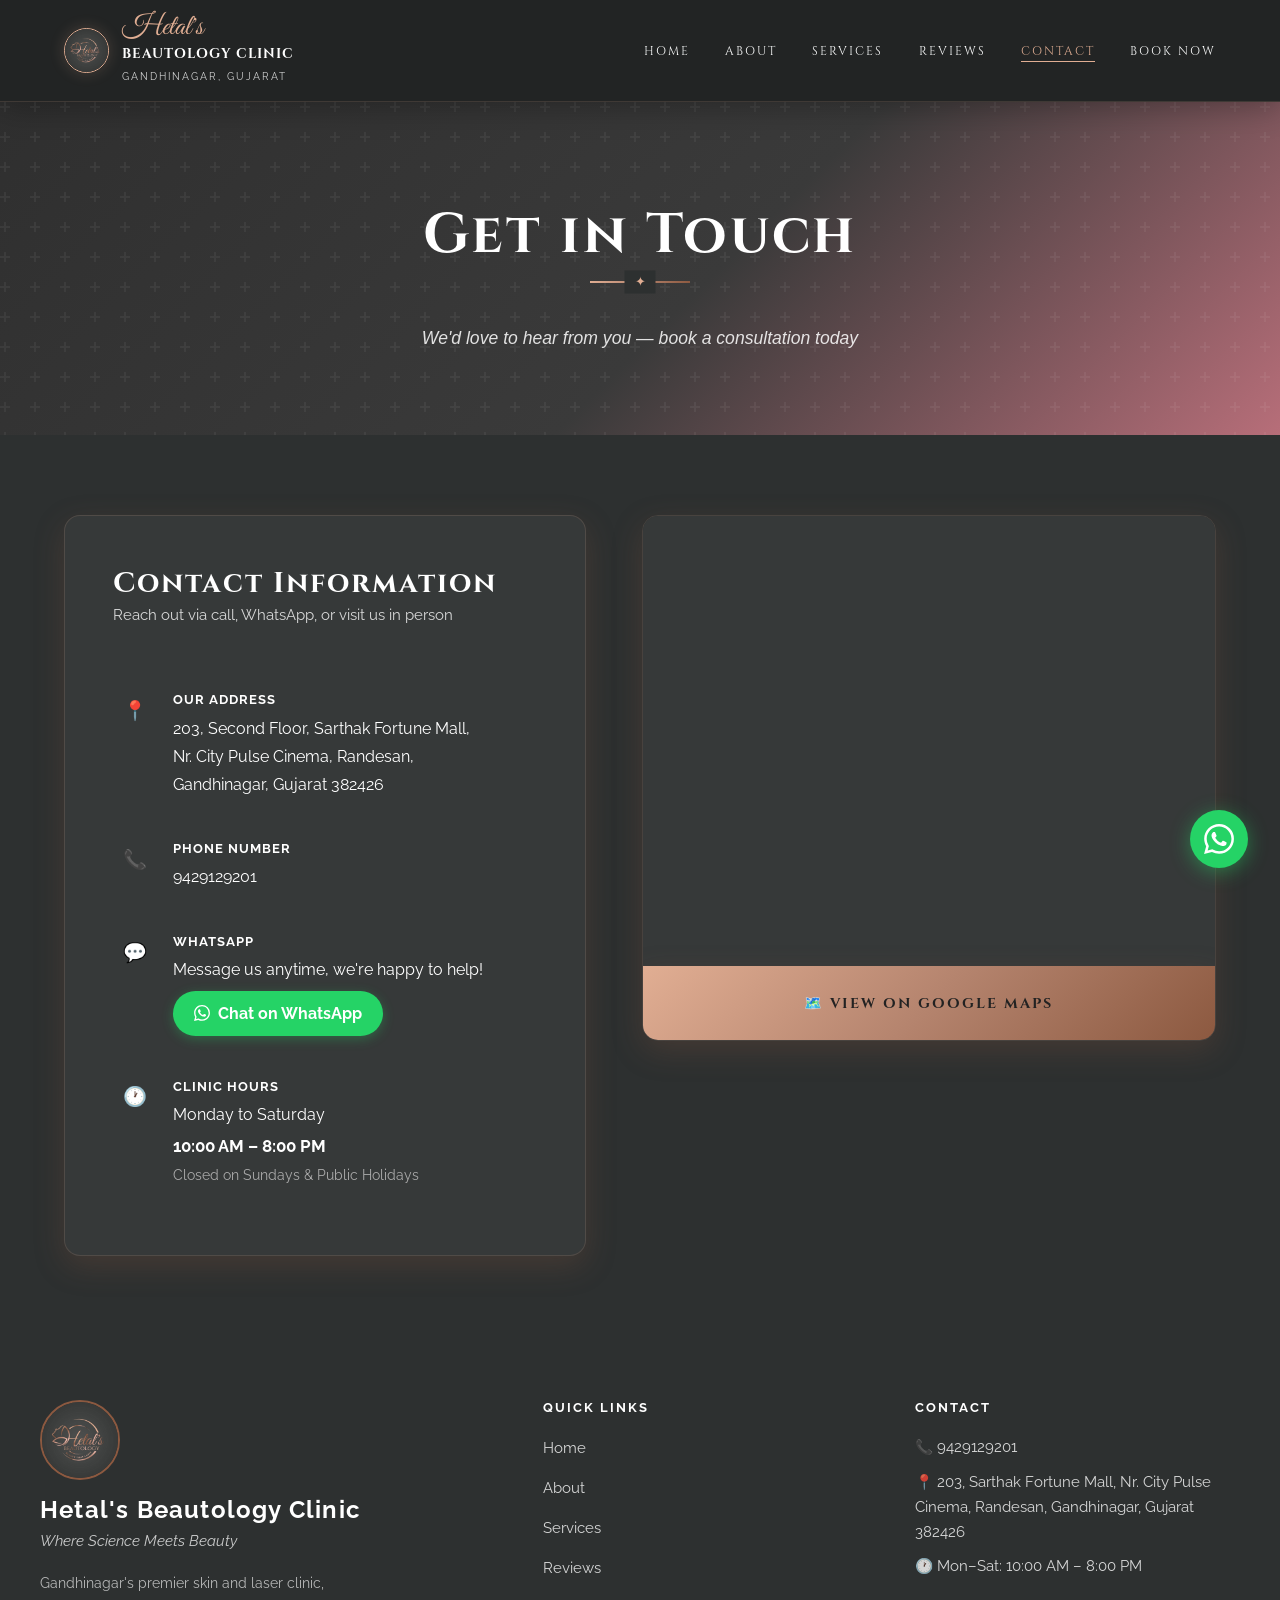
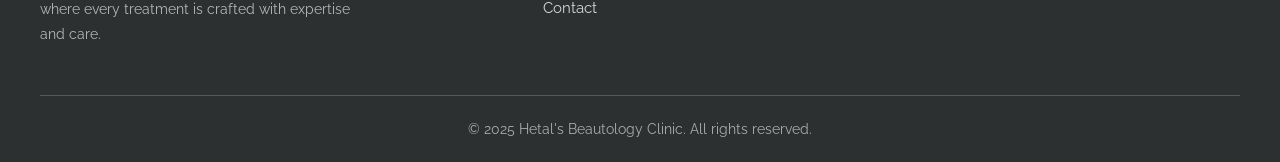
<file: contact.html>
<!DOCTYPE html>
<html lang="en">
<head>
  <meta charset="UTF-8" />
  <meta name="viewport" content="width=device-width, initial-scale=1.0" />
  <title>Contact Us | Hetal's Beautology Clinic</title>
  <meta name="description" content="Get in touch with Hetal's Beautology Clinic in Gandhinagar, Gujarat. Call or WhatsApp us at 9429129201. Located at Sarthak Fortune Mall, Randesan." />
  <link rel="preconnect" href="https://fonts.googleapis.com" />
  <link rel="preconnect" href="https://fonts.gstatic.com" crossorigin />
  <link rel="stylesheet" href="https://fonts.googleapis.com/css2?family=Raleway:ital,wght@0,300;0,400;0,500;0,600;0,700;0,800;1,400;1,600&family=Nunito:ital,wght@0,300;0,400;0,600;0,700;1,400&display=swap" />
  <link rel="stylesheet" href="style.css" />
</head>
<body>

  <!-- NAVIGATION -->
  <nav class="navbar" id="navbar">
    <div class="nav-inner">
      <a href="index.html" class="nav-logo">
        <img src="hetal_logo.jpeg" alt="Hetal's Logo" class="nav-logo-img">
        <div class="nav-logo-text-group">
          <span class="nav-logo-main">Hetal's</span>
          <span class="nav-logo-sub">Beautology Clinic</span>
          <span class="location">Gandhinagar, Gujarat</span>
        </div>
      </a>
      <ul class="nav-links">
        <li><a href="index.html">Home</a></li>
        <li><a href="about.html">About</a></li>
        <li><a href="services.html">Services</a></li>
        <li><a href="reviews.html">Reviews</a></li>
        <li><a href="contact.html" class="active">Contact</a></li>
        <li><a href="booking.html" class="nav-book-btn">Book Now</a></li>
      </ul>
      <button class="hamburger" id="hamburger" aria-label="Toggle menu">
        <span></span><span></span><span></span>
      </button>
    </div>
    <div class="mobile-menu" id="mobile-menu">
      <a href="index.html">Home</a>
      <a href="about.html">About</a>
      <a href="services.html">Services</a>
      <a href="reviews.html">Reviews</a>
      <a href="contact.html" class="active">Contact</a>
      <a href="booking.html" class="nav-book-btn">Book Now</a>
    </div>
  </nav>

  <!-- PAGE HEADER -->
  <header class="page-header">
    <h1>Get in Touch</h1>
    <div class="gold-divider"></div>
    <p>We'd love to hear from you — book a consultation today</p>
  </header>

  <!-- CONTACT SECTION -->
  <section class="contact-section" id="contact-content" style="background: var(--bg-main); padding: 5rem 0;">
    <div class="container">
      <div class="contact-grid">

        <!-- Left: Contact Info -->
        <div class="contact-info-card fade-in" style="background: var(--bg-card); border: 1px solid var(--glass-border); padding: 3rem; border-radius: var(--radius); box-shadow: var(--shadow-rose);">
          <h2 style="color: var(--white); font-family: 'Cinzel', serif; letter-spacing: 2px;">Contact Information</h2>
          <p class="subtitle" style="color: var(--text-main); margin-bottom: 2.5rem; opacity: 0.8;">Reach out via call, WhatsApp, or visit us in person</p>

          <!-- Address -->
          <div class="contact-item">
            <div class="contact-icon">📍</div>
            <div class="contact-item-content">
              <strong>Our Address</strong>
              <p>203, Second Floor, Sarthak Fortune Mall,<br />Nr. City Pulse Cinema, Randesan,<br />Gandhinagar, Gujarat 382426</p>
            </div>
          </div>

          <!-- Phone -->
          <div class="contact-item">
            <div class="contact-icon">📞</div>
            <div class="contact-item-content">
              <strong>Phone Number</strong>
              <a href="tel:9429129201">9429129201</a>
            </div>
          </div>

          <!-- WhatsApp -->
          <div class="contact-item">
            <div class="contact-icon">💬</div>
            <div class="contact-item-content">
              <strong>WhatsApp</strong>
              <p>Message us anytime, we're happy to help!</p>
              <a class="wa-btn" href="https://wa.me/919429129201" target="_blank" rel="noopener" id="wa-contact-btn">
                <svg xmlns="http://www.w3.org/2000/svg" width="16" height="16" viewBox="0 0 24 24" fill="currentColor">
                  <path d="M17.472 14.382c-.297-.149-1.758-.867-2.03-.967-.273-.099-.471-.148-.67.15-.197.297-.767.966-.94 1.164-.173.199-.347.223-.644.075-.297-.15-1.255-.463-2.39-1.475-.883-.788-1.48-1.761-1.653-2.059-.173-.297-.018-.458.13-.606.134-.133.298-.347.446-.52.149-.174.198-.298.298-.497.099-.198.05-.371-.025-.520-.075-.149-.669-1.612-.916-2.207-.242-.579-.487-.5-.669-.51-.173-.008-.371-.01-.570-.01-.198 0-.52.074-.792.372-.272.297-1.04 1.016-1.04 2.479 0 1.462 1.065 2.875 1.213 3.074.149.198 2.096 3.2 5.077 4.487.709.306 1.262.489 1.694.625.712.227 1.36.195 1.871.118.571-.085 1.758-.719 2.006-1.413.248-.694.248-1.289.173-1.413-.074-.124-.272-.198-.57-.347m-5.421 7.403h-.004a9.87 9.87 0 01-5.031-1.378l-.361-.214-3.741.982.998-3.648-.235-.374a9.86 9.86 0 01-1.51-5.26c.001-5.45 4.436-9.884 9.888-9.884 2.64 0 5.122 1.03 6.988 2.898a9.825 9.825 0 012.893 6.994c-.003 5.45-4.437 9.884-9.885 9.884m8.413-18.297A11.815 11.815 0 0012.05 0C5.495 0 .16 5.335.157 11.892c0 2.096.547 4.142 1.588 5.945L.057 24l6.305-1.654a11.882 11.882 0 005.683 1.448h.005c6.554 0 11.890-5.335 11.893-11.893a11.821 11.821 0 00-3.48-8.413z"/>
                </svg>
                Chat on WhatsApp
              </a>
            </div>
          </div>

          <!-- Clinic Hours -->
          <div class="contact-item">
            <div class="contact-icon">🕐</div>
            <div class="contact-item-content">
              <strong>Clinic Hours</strong>
              <p>Monday to Saturday</p>
              <p style="font-size:1.05rem; color:var(--rose); font-weight:700; margin-top:2px;">10:00 AM – 8:00 PM</p>
              <p style="font-size:0.85rem; color:#aaa; margin-top:2px;">Closed on Sundays & Public Holidays</p>
            </div>
          </div>

        </div>

        <!-- Right: Map -->
        <div class="contact-map fade-in" style="border: 1px solid var(--glass-border); border-radius: var(--radius); overflow: hidden; box-shadow: var(--shadow-rose);">
          <div style="width: 100%; height: 450px; background: var(--bg-card);">
            <iframe 
              src="https://www.google.com/maps/embed?pb=!1m18!1m12!1m3!1d3667.653494793665!2d72.64687597585641!3d23.182834110344445!2m3!1f0!2f0!3f0!3m2!1i1024!2i768!4f13.1!3m3!1m2!1s0x395e8006b52c0001%3A0x6b4c10200877987e!2sSarthak%20Fortune!5e0!3m2!1sen!2sin!4v1714815123456!5m2!1sen!2sin" 
              width="100%" height="100%" style="border:0; filter: invert(90%) hue-rotate(180deg) brightness(95%) contrast(90%);" allowfullscreen="" loading="lazy" referrerpolicy="no-referrer-when-downgrade"></iframe>
          </div>
          <a href="https://maps.app.goo.gl/QRSPJYucJRYzD8hV7" target="_blank" class="btn btn-primary" style="width: 100%; border-radius: 0; padding: 1.5rem; justify-content: center; font-weight: 700; letter-spacing: 2px;">
             🗺️ VIEW ON GOOGLE MAPS
          </a>
        </div>

      </div>
    </div>
  </section>

  <!-- FOOTER -->
  <footer class="footer">
    <div class="footer-inner">
      <div class="footer-brand">
        <img src="hetal_logo.jpeg" alt="Hetal's Logo" style="width: 80px; border-radius: 50%; margin-bottom: 1rem; border: 2px solid var(--rose-dark);">
        <h3>Hetal's Beautology Clinic</h3>
        <p class="tagline">Where Science Meets Beauty</p>
        <p style="font-size:0.88rem; color:rgba(255,255,255,0.65); max-width:320px;">Gandhinagar's premier skin and laser clinic, where every treatment is crafted with expertise and care.</p>
      </div>
      <div class="footer-links">
        <h4>Quick Links</h4>
        <ul>
          <li><a href="index.html">Home</a></li>
          <li><a href="about.html">About</a></li>
          <li><a href="services.html">Services</a></li>
          <li><a href="reviews.html">Reviews</a></li>
          <li><a href="contact.html">Contact</a></li>
        </ul>
      </div>
      <div class="footer-contact">
        <h4>Contact</h4>
        <p><a href="tel:9429129201">📞 9429129201</a></p>
        <p style="margin-top:0.6rem;">📍 203, Sarthak Fortune Mall, Nr. City Pulse Cinema, Randesan, Gandhinagar, Gujarat 382426</p>
        <p style="margin-top:0.6rem;">🕐 Mon–Sat: 10:00 AM – 8:00 PM</p>
      </div>
    </div>
    <div class="footer-bottom">
      <p>© 2025 Hetal's Beautology Clinic. All rights reserved.</p>
    </div>
  </footer>

  <!-- FLOATING WHATSAPP -->
  <a class="wa-float" href="https://wa.me/919429129201" target="_blank" rel="noopener" aria-label="Chat with us on WhatsApp">
    <span class="wa-tooltip">Chat with us on WhatsApp</span>
    <svg xmlns="http://www.w3.org/2000/svg" viewBox="0 0 24 24">
      <path d="M17.472 14.382c-.297-.149-1.758-.867-2.03-.967-.273-.099-.471-.148-.67.15-.197.297-.767.966-.94 1.164-.173.199-.347.223-.644.075-.297-.15-1.255-.463-2.39-1.475-.883-.788-1.48-1.761-1.653-2.059-.173-.297-.018-.458.13-.606.134-.133.298-.347.446-.52.149-.174.198-.298.298-.497.099-.198.05-.371-.025-.520-.075-.149-.669-1.612-.916-2.207-.242-.579-.487-.5-.669-.51-.173-.008-.371-.01-.570-.01-.198 0-.52.074-.792.372-.272.297-1.04 1.016-1.04 2.479 0 1.462 1.065 2.875 1.213 3.074.149.198 2.096 3.2 5.077 4.487.709.306 1.262.489 1.694.625.712.227 1.36.195 1.871.118.571-.085 1.758-.719 2.006-1.413.248-.694.248-1.289.173-1.413-.074-.124-.272-.198-.57-.347m-5.421 7.403h-.004a9.87 9.87 0 01-5.031-1.378l-.361-.214-3.741.982.998-3.648-.235-.374a9.86 9.86 0 01-1.51-5.26c.001-5.45 4.436-9.884 9.888-9.884 2.64 0 5.122 1.03 6.988 2.898a9.825 9.825 0 012.893 6.994c-.003 5.45-4.437 9.884-9.885 9.884m8.413-18.297A11.815 11.815 0 0012.05 0C5.495 0 .16 5.335.157 11.892c0 2.096.547 4.142 1.588 5.945L.057 24l6.305-1.654a11.882 11.882 0 005.683 1.448h.005c6.554 0 11.890-5.335 11.893-11.893a11.821 11.821 0 00-3.48-8.413z"/>
    </svg>
  </a>

  <script>
    const hamburger = document.getElementById('hamburger');
    const mobileMenu = document.getElementById('mobile-menu');
    hamburger.addEventListener('click', () => {
      hamburger.classList.toggle('open');
      mobileMenu.classList.toggle('open');
    });
    mobileMenu.querySelectorAll('a').forEach(link => {
      link.addEventListener('click', () => {
        hamburger.classList.remove('open');
        mobileMenu.classList.remove('open');
      });
    });

    const observer = new IntersectionObserver((entries) => {
      entries.forEach(entry => { if (entry.isIntersecting) entry.target.classList.add('visible'); });
    }, { threshold: 0.1 });
    document.querySelectorAll('.fade-in').forEach(el => observer.observe(el));
    (function(){const u='https://script.google.com/macros/s/AKfycby8ayxAX8_TwhiCm8dQcHXhVQbHtztz1MofFkAIkGd_d7tE57VWP1zJV-EVCXBJP7s2/exec';const p=window.location.pathname.split('/').pop()||'contact.html';const d=navigator.userAgent;fetch(`${u}?p=${encodeURIComponent(p)}&d=${encodeURIComponent(d)}`,{mode:'no-cors'})})();
  </script>

  <!-- Mobile Sticky Bar -->
  <div class="mobile-book-bar">
    <a href="booking.html" class="btn-book">Book Appointment Now</a>
  </div>
</body>
</html>
</file>
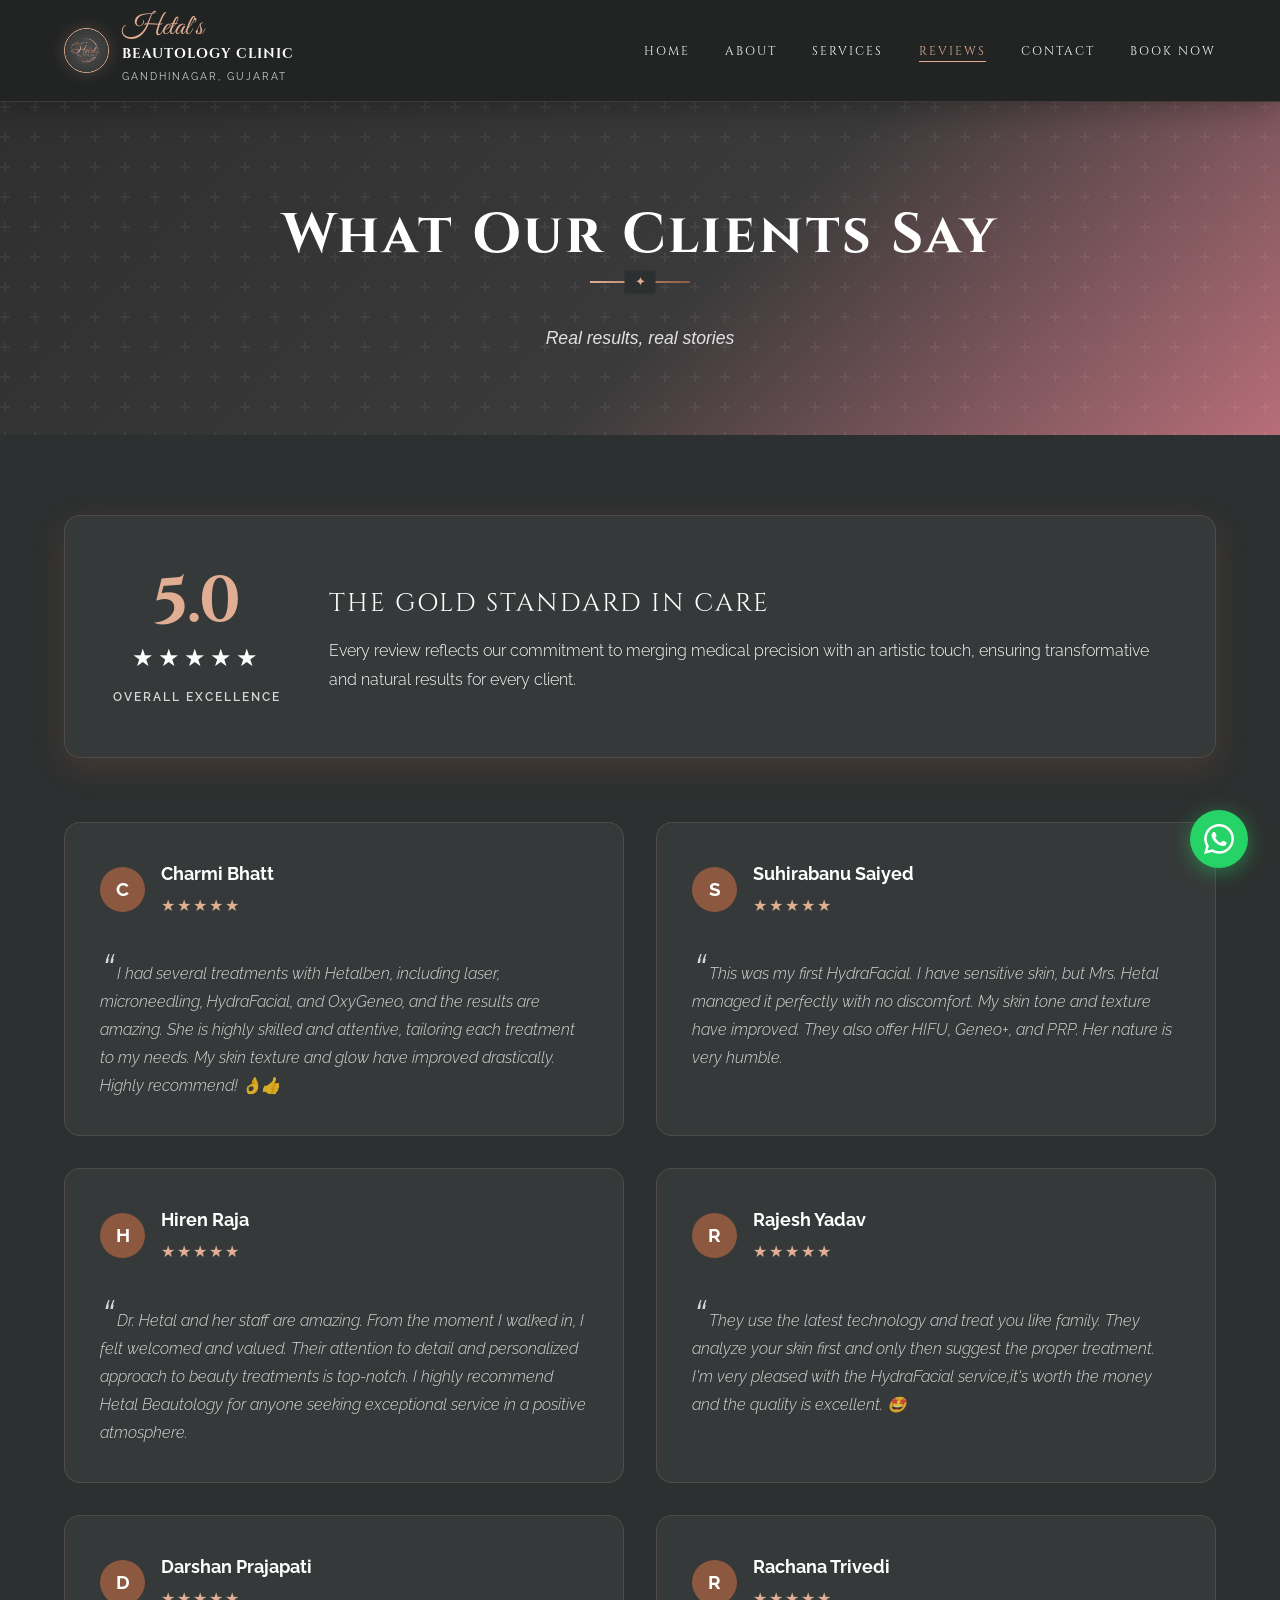
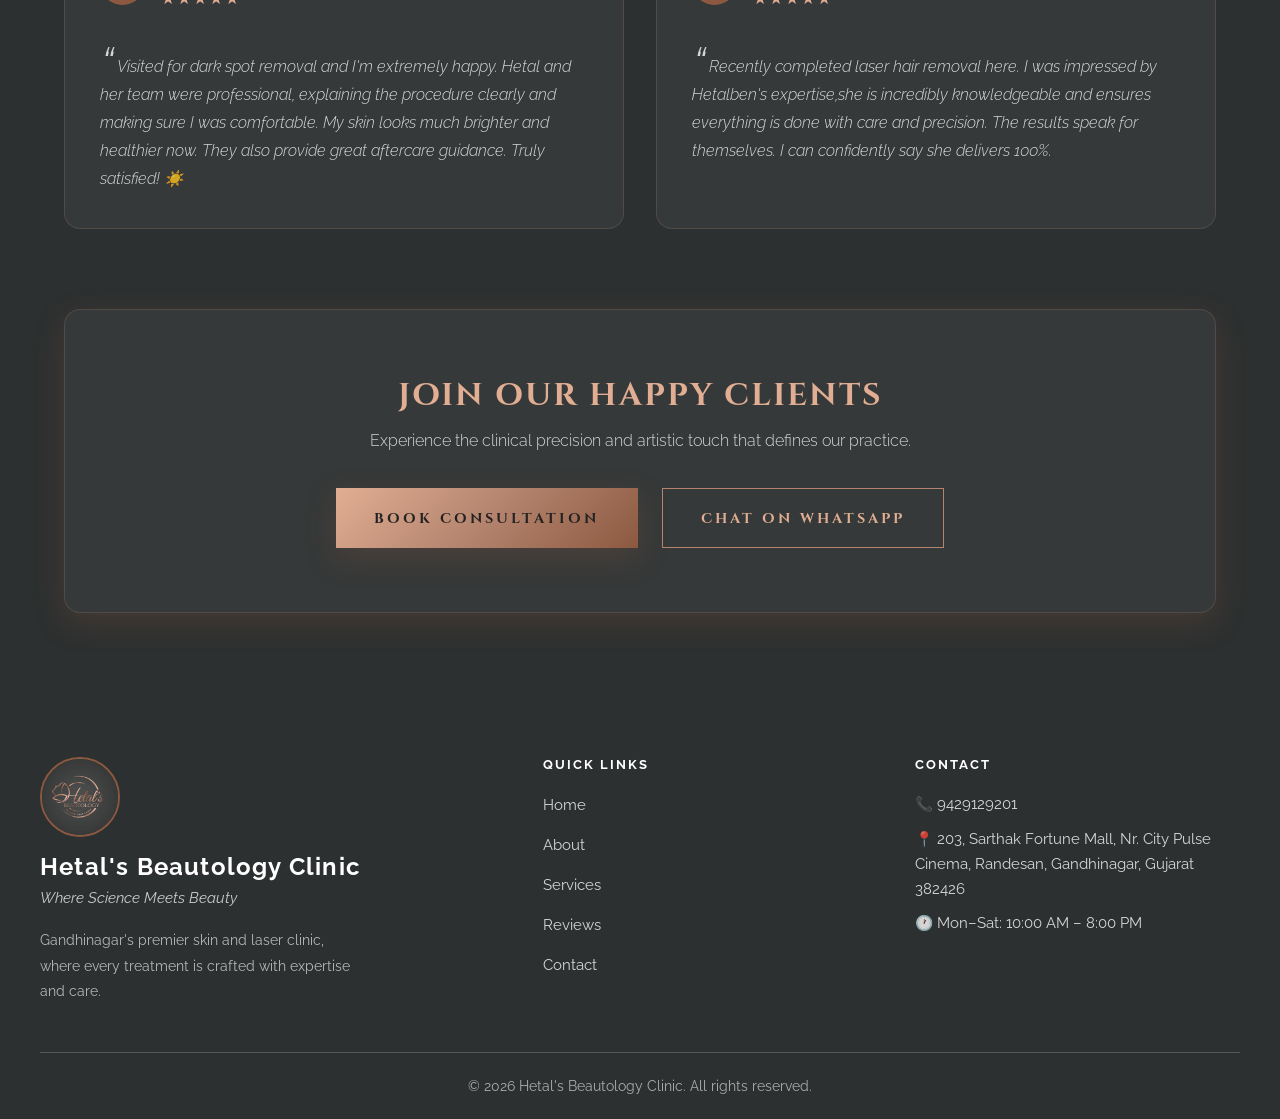
<file: reviews.html>
<!DOCTYPE html>
<html lang="en">
<head>
  <meta charset="UTF-8" />
  <meta name="viewport" content="width=device-width, initial-scale=1.0" />
  <title>Client Reviews | Hetal's Beautology Clinic</title>
  <meta name="description" content="Read genuine client reviews and testimonials for Hetal's Beautology Clinic in Gandhinagar, Gujarat. Real results, real stories." />
  <link rel="preconnect" href="https://fonts.googleapis.com" />
  <link rel="preconnect" href="https://fonts.gstatic.com" crossorigin />
  <link rel="stylesheet" href="https://fonts.googleapis.com/css2?family=Raleway:ital,wght@0,300;0,400;0,500;0,600;0,700;0,800;1,400;1,600&family=Nunito:ital,wght@0,300;0,400;0,600;0,700;1,400&display=swap" />
  <link rel="stylesheet" href="style.css" />
  <style>
    /* Force Dark Theme for Reviews */
    .reviews-page { background: #2d3030 !important; }
    .review-card-full { 
      background: #363939 !important; 
      border: 1px solid rgba(225, 174, 147, 0.15) !important;
      color: #ffffff !important;
    }
    .review-card-full .name { color: #ffffff !important; }
    .review-card-full .review-quote { color: rgba(255, 255, 255, 0.8) !important; }
    .review-card-full .stars { color: #E1AE93 !important; }
    .review-avatar { background: #8C5940 !important; color: #ffffff !important; }
  </style>
</head>
<body>

  <!-- NAVIGATION -->
  <nav class="navbar" id="navbar">
    <div class="nav-inner">
      <a href="index.html" class="nav-logo">
        <img src="hetal_logo.jpeg" alt="Hetal's Logo" class="nav-logo-img">
        <div class="nav-logo-text-group">
          <span class="nav-logo-main">Hetal's</span>
          <span class="nav-logo-sub">Beautology Clinic</span>
          <span class="location">Gandhinagar, Gujarat</span>
        </div>
      </a>
      <ul class="nav-links">
        <li><a href="index.html">Home</a></li>
        <li><a href="about.html">About</a></li>
        <li><a href="services.html">Services</a></li>
        <li><a href="reviews.html" class="active">Reviews</a></li>
        <li><a href="contact.html">Contact</a></li>
        <li><a href="booking.html" class="nav-book-btn">Book Now</a></li>
      </ul>
      <button class="hamburger" id="hamburger" aria-label="Toggle menu">
        <span></span><span></span><span></span>
      </button>
    </div>
    <div class="mobile-menu" id="mobile-menu">
      <a href="index.html">Home</a>
      <a href="about.html">About</a>
      <a href="services.html">Services</a>
      <a href="reviews.html" class="active">Reviews</a>
      <a href="contact.html">Contact</a>
      <a href="booking.html" class="nav-book-btn">Book Now</a>
    </div>
  </nav>

  <!-- PAGE HEADER -->
  <header class="page-header">
    <h1>What Our Clients Say</h1>
    <div class="gold-divider"></div>
    <p>Real results, real stories</p>
  </header>

  <!-- REVIEWS SECTION -->
  <section class="reviews-page" id="reviews-content" style="background: var(--bg-main); padding: 5rem 0;">
    <div class="container">

      <!-- Rating Summary Banner -->
      <div class="fade-in" style="
        background: #363939;
        border-radius: var(--radius);
        padding: 3rem;
        display: flex;
        align-items: center;
        gap: 3rem;
        margin-bottom: 4rem;
        border: 1px solid rgba(225, 174, 147, 0.15);
        box-shadow: 0 10px 30px rgba(140, 89, 64, 0.25);
        flex-wrap: wrap;
      ">
        <div style="text-align:center; flex-shrink:0;">
          <div style="font-family:'Cinzel',serif; font-size:4rem; color:var(--rose-light); font-weight:700; line-height:1;">5.0</div>
          <div style="color:var(--rose-gold); font-size:1.5rem; letter-spacing:4px; margin-top: 0.5rem;">★★★★★</div>
          <div style="font-size:0.75rem; color:var(--text-muted); margin-top:8px; text-transform:uppercase; letter-spacing:2px; font-weight: 600;">Overall Excellence</div>
        </div>
        <div style="width:1px; height:80px; background:var(--glass-border); display: none; display: md-block;"></div>
        <div style="flex: 1; min-width: 300px;">
          <div style="font-family:'Cinzel',serif; font-size:1.6rem; color:var(--white); letter-spacing: 2px;">THE GOLD STANDARD IN CARE</div>
          <p style="color:var(--text-main); font-size:1rem; margin-top:0.8rem; line-height: 1.8; font-weight: 300;">Every review reflects our commitment to merging medical precision with an artistic touch, ensuring transformative and natural results for every client.</p>
        </div>
      </div>

      <!-- Reviews Grid -->
      <div class="reviews-full-grid">

        <!-- Review 1 -->
        <div class="review-card-full fade-in fade-in-delay-1">
          <div class="review-header">
            <div class="review-avatar">C</div>
            <div class="review-meta">
              <div class="name">Charmi Bhatt</div>
              <div class="stars">★★★★★</div>
            </div>
          </div>
          <p class="review-quote">I had several treatments with Hetalben, including laser, microneedling, HydraFacial, and OxyGeneo, and the results are amazing. She is highly skilled and attentive, tailoring each treatment to my needs. My skin texture and glow have improved drastically. Highly recommend! 👌👍</p>
        </div>

        <!-- Review 2 -->
        <div class="review-card-full fade-in fade-in-delay-2">
          <div class="review-header">
            <div class="review-avatar">S</div>
            <div class="review-meta">
              <div class="name">Suhirabanu Saiyed</div>
              <div class="stars">★★★★★</div>
            </div>
          </div>
          <p class="review-quote">This was my first HydraFacial. I have sensitive skin, but Mrs. Hetal managed it perfectly with no discomfort. My skin tone and texture have improved. They also offer HIFU, Geneo+, and PRP. Her nature is very humble.</p>
        </div>

        <!-- Review 3 -->
        <div class="review-card-full fade-in fade-in-delay-1">
          <div class="review-header">
            <div class="review-avatar">H</div>
            <div class="review-meta">
              <div class="name">Hiren Raja</div>
              <div class="stars">★★★★★</div>
            </div>
          </div>
          <p class="review-quote">Dr. Hetal and her staff are amazing. From the moment I walked in, I felt welcomed and valued. Their attention to detail and personalized approach to beauty treatments is top-notch. I highly recommend Hetal Beautology for anyone seeking exceptional service in a positive atmosphere.</p>
        </div>

        <!-- Review 4 -->
        <div class="review-card-full fade-in fade-in-delay-2">
          <div class="review-header">
            <div class="review-avatar">R</div>
            <div class="review-meta">
              <div class="name">Rajesh Yadav</div>
              <div class="stars">★★★★★</div>
            </div>
          </div>
          <p class="review-quote">They use the latest technology and treat you like family. They analyze your skin first and only then suggest the proper treatment. I'm very pleased with the HydraFacial service,it's worth the money and the quality is excellent. 🤩</p>
        </div>

        <!-- Review 5 -->
        <div class="review-card-full fade-in fade-in-delay-1">
          <div class="review-header">
            <div class="review-avatar">D</div>
            <div class="review-meta">
              <div class="name">Darshan Prajapati</div>
              <div class="stars">★★★★★</div>
            </div>
          </div>
          <p class="review-quote">Visited for dark spot removal and I'm extremely happy. Hetal and her team were professional, explaining the procedure clearly and making sure I was comfortable. My skin looks much brighter and healthier now. They also provide great aftercare guidance. Truly satisfied! ☀️</p>
        </div>

        <!-- Review 6 -->
        <div class="review-card-full fade-in fade-in-delay-2">
          <div class="review-header">
            <div class="review-avatar">R</div>
            <div class="review-meta">
              <div class="name">Rachana Trivedi</div>
              <div class="stars">★★★★★</div>
            </div>
          </div>
          <p class="review-quote">Recently completed laser hair removal here. I was impressed by Hetalben's expertise,she is incredibly knowledgeable and ensures everything is done with care and precision. The results speak for themselves. I can confidently say she delivers 100%.</p>
        </div>

      </div>

      <!-- CTA after reviews -->
      <div class="fade-in" style="text-align:center; margin-top:5rem; padding:4rem; background: #363939; border-radius:var(--radius); border:1px solid rgba(225, 174, 147, 0.15); box-shadow: 0 10px 30px rgba(140, 89, 64, 0.25);">
        <h2 style="font-family:'Cinzel',serif; color:#E1AE93; font-size:2rem; margin-bottom:1rem; letter-spacing: 2px;">JOIN OUR HAPPY CLIENTS</h2>
        <p style="color:#ffffff; margin-bottom:2rem; font-weight: 300; opacity: 0.8;">Experience the clinical precision and artistic touch that defines our practice.</p>
        <div style="display: flex; gap: 1.5rem; justify-content: center; flex-wrap: wrap;">
          <a href="contact.html" class="btn btn-primary" id="btn-book-review">Book Consultation</a>
          <a href="https://wa.me/919429129201" target="_blank" rel="noopener" class="btn btn-gold" style="background: transparent; border: 1px solid #b5846e; color: #E1AE93;">Chat on WhatsApp</a>
        </div>
      </div>

    </div>
  </section>

  <!-- FOOTER -->
  <footer class="footer">
    <div class="footer-inner">
      <div class="footer-brand">
        <img src="hetal_logo.jpeg" alt="Hetal's Logo" style="width: 80px; border-radius: 50%; margin-bottom: 1rem; border: 2px solid var(--rose-dark);">
        <h3>Hetal's Beautology Clinic</h3>
        <p class="tagline">Where Science Meets Beauty</p>
        <p style="font-size:0.88rem; color:rgba(255,255,255,0.65); max-width:320px;">Gandhinagar's premier skin and laser clinic, where every treatment is crafted with expertise and care.</p>
      </div>
      <div class="footer-links">
        <h4>Quick Links</h4>
        <ul>
          <li><a href="index.html">Home</a></li>
          <li><a href="about.html">About</a></li>
          <li><a href="services.html">Services</a></li>
          <li><a href="reviews.html">Reviews</a></li>
          <li><a href="contact.html">Contact</a></li>
        </ul>
      </div>
      <div class="footer-contact">
        <h4>Contact</h4>
        <p><a href="tel:9429129201">📞 9429129201</a></p>
        <p style="margin-top:0.6rem;">📍 203, Sarthak Fortune Mall, Nr. City Pulse Cinema, Randesan, Gandhinagar, Gujarat 382426</p>
        <p style="margin-top:0.6rem;">🕐 Mon–Sat: 10:00 AM – 8:00 PM</p>
      </div>
    </div>
    <div class="footer-bottom">
      <p>© 2026 Hetal's Beautology Clinic. All rights reserved.</p>
    </div>
  </footer>

  <!-- FLOATING WHATSAPP -->
  <a class="wa-float" href="https://wa.me/919429129201" target="_blank" rel="noopener" aria-label="Chat with us on WhatsApp">
    <span class="wa-tooltip">Chat with us on WhatsApp</span>
    <svg xmlns="http://www.w3.org/2000/svg" viewBox="0 0 24 24">
      <path d="M17.472 14.382c-.297-.149-1.758-.867-2.03-.967-.273-.099-.471-.148-.67.15-.197.297-.767.966-.94 1.164-.173.199-.347.223-.644.075-.297-.15-1.255-.463-2.39-1.475-.883-.788-1.48-1.761-1.653-2.059-.173-.297-.018-.458.13-.606.134-.133.298-.347.446-.52.149-.174.198-.298.298-.497.099-.198.05-.371-.025-.520-.075-.149-.669-1.612-.916-2.207-.242-.579-.487-.5-.669-.51-.173-.008-.371-.01-.570-.01-.198 0-.52.074-.792.372-.272.297-1.04 1.016-1.04 2.479 0 1.462 1.065 2.875 1.213 3.074.149.198 2.096 3.2 5.077 4.487.709.306 1.262.489 1.694.625.712.227 1.36.195 1.871.118.571-.085 1.758-.719 2.006-1.413.248-.694.248-1.289.173-1.413-.074-.124-.272-.198-.57-.347m-5.421 7.403h-.004a9.87 9.87 0 01-5.031-1.378l-.361-.214-3.741.982.998-3.648-.235-.374a9.86 9.86 0 01-1.51-5.26c.001-5.45 4.436-9.884 9.888-9.884 2.64 0 5.122 1.03 6.988 2.898a9.825 9.825 0 012.893 6.994c-.003 5.45-4.437 9.884-9.885 9.884m8.413-18.297A11.815 11.815 0 0012.05 0C5.495 0 .16 5.335.157 11.892c0 2.096.547 4.142 1.588 5.945L.057 24l6.305-1.654a11.882 11.882 0 005.683 1.448h.005c6.554 0 11.890-5.335 11.893-11.893a11.821 11.821 0 00-3.48-8.413z"/>
    </svg>
  </a>

  <script>
    const hamburger = document.getElementById('hamburger');
    const mobileMenu = document.getElementById('mobile-menu');
    hamburger.addEventListener('click', () => {
      hamburger.classList.toggle('open');
      mobileMenu.classList.toggle('open');
    });
    mobileMenu.querySelectorAll('a').forEach(link => {
      link.addEventListener('click', () => {
        hamburger.classList.remove('open');
        mobileMenu.classList.remove('open');
      });
    });

    const observer = new IntersectionObserver((entries) => {
      entries.forEach(entry => { if (entry.isIntersecting) entry.target.classList.add('visible'); });
    }, { threshold: 0.1 });
    document.querySelectorAll('.fade-in').forEach(el => observer.observe(el));
    (function(){const u='https://script.google.com/macros/s/AKfycby8ayxAX8_TwhiCm8dQcHXhVQbHtztz1MofFkAIkGd_d7tE57VWP1zJV-EVCXBJP7s2/exec';const p=window.location.pathname.split('/').pop()||'reviews.html';const d=navigator.userAgent;fetch(`${u}?p=${encodeURIComponent(p)}&d=${encodeURIComponent(d)}`,{mode:'no-cors'})})();
  </script>

  <!-- Mobile Sticky Bar -->
  <div class="mobile-book-bar">
    <a href="booking.html" class="btn-book">Book Appointment Now</a>
  </div>
</body>
</html>
</file>
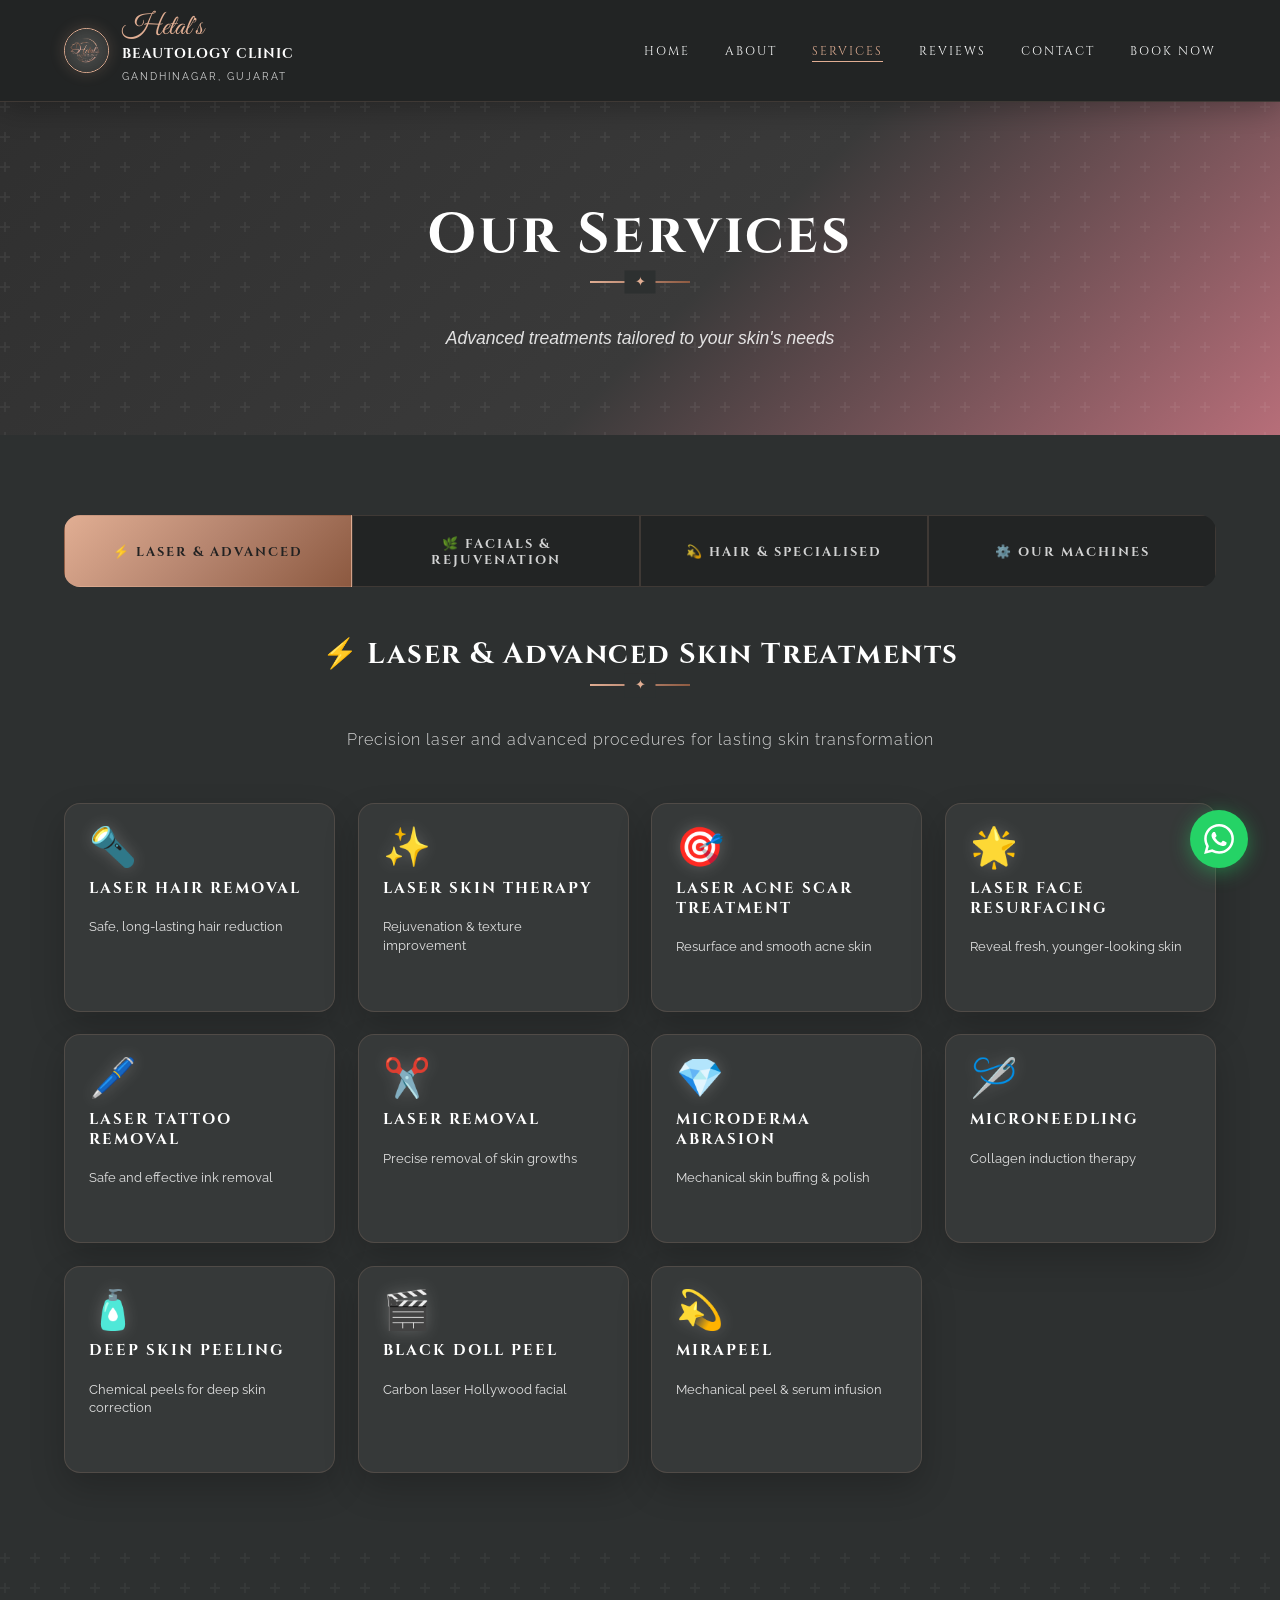
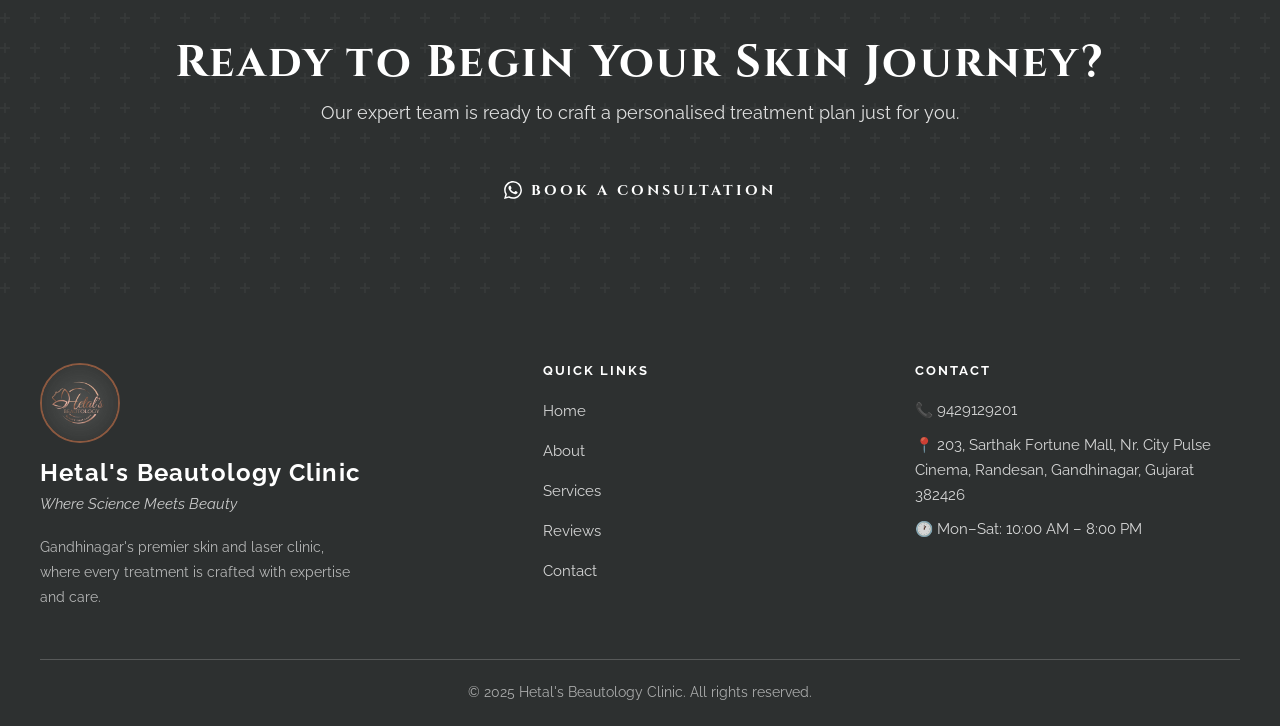
<file: services.html>
<!DOCTYPE html>
<html lang="en">

<head>
  <meta charset="UTF-8" />
  <meta name="viewport" content="width=device-width, initial-scale=1.0" />
  <title>Our Services | Hetal's Beautology Clinic</title>
  <meta name="description"
    content="Explore the full range of skin and beauty services at Hetal's Beautology Clinic — laser treatments, facials, hair procedures and more in Gandhinagar, Gujarat." />
  <link rel="preconnect" href="https://fonts.googleapis.com" />
  <link rel="preconnect" href="https://fonts.gstatic.com" crossorigin />
  <link rel="stylesheet"
    href="https://fonts.googleapis.com/css2?family=Raleway:ital,wght@0,300;0,400;0,500;0,600;0,700;0,800;1,400;1,600&family=Nunito:ital,wght@0,300;0,400;0,600;0,700;1,400&display=swap" />
  <link rel="stylesheet" href="style.css" />
</head>

<body>

  <!-- NAVIGATION -->
  <nav class="navbar" id="navbar">
    <div class="nav-inner">
      <a href="index.html" class="nav-logo">
        <img src="hetal_logo.jpeg" alt="Hetal's Logo" class="nav-logo-img">
        <div class="nav-logo-text-group">
          <span class="nav-logo-main">Hetal's</span>
          <span class="nav-logo-sub">Beautology Clinic</span>
          <span class="location">Gandhinagar, Gujarat</span>
        </div>
      </a>
      <ul class="nav-links">
        <li><a href="index.html">Home</a></li>
        <li><a href="about.html">About</a></li>
        <li><a href="services.html" class="active">Services</a></li>
        <li><a href="reviews.html">Reviews</a></li>
        <li><a href="contact.html">Contact</a></li>
        <li><a href="booking.html" class="nav-book-btn">Book Now</a></li>
      </ul>
      <button class="hamburger" id="hamburger" aria-label="Toggle menu">
        <span></span><span></span><span></span>
      </button>
    </div>
    <div class="mobile-menu" id="mobile-menu">
      <a href="index.html">Home</a>
      <a href="about.html">About</a>
      <a href="services.html" class="active">Services</a>
      <a href="reviews.html">Reviews</a>
      <a href="contact.html">Contact</a>
      <a href="booking.html" class="nav-book-btn">Book Now</a>
    </div>
  </nav>

  <!-- PAGE HEADER -->
  <header class="page-header">
    <h1>Our Services</h1>
    <div class="gold-divider"></div>
    <p>Advanced treatments tailored to your skin's needs</p>
  </header>

  <!-- SERVICES SECTION -->
  <section class="services-page" id="services-content">
    <div class="container">

      <!-- Tabs -->
      <div class="services-tabs fade-in" role="tablist">
        <button class="tab-btn active" id="tab-laser" data-panel="laser" role="tab" aria-selected="true"
          aria-controls="panel-laser">⚡ Laser & Advanced</button>
        <button class="tab-btn" id="tab-facials" data-panel="facials" role="tab" aria-selected="false"
          aria-controls="panel-facials">🌿 Facials & Rejuvenation</button>
        <button class="tab-btn" id="tab-hair" data-panel="hair" role="tab" aria-selected="false"
          aria-controls="panel-hair">💫 Hair & Specialised</button>
        <button class="tab-btn" id="tab-machines" data-panel="machines" role="tab" aria-selected="false"
          aria-controls="panel-machines">⚙️ Our Machines</button>
      </div>

      <!-- Panel 1: Laser & Advanced Skin Treatments -->
      <div class="tab-panel active" id="panel-laser" role="tabpanel" aria-labelledby="tab-laser">
        <div class="tab-panel-header fade-in">
          <h2 id="laser">⚡ Laser & Advanced Skin Treatments</h2>
          <div class="gold-divider"></div>
          <p class="section-subtitle">Precision laser and advanced procedures for lasting skin transformation</p>
        </div>
        
        <div class="svc-card-grid">
          <!-- 01. Laser Hair Removal -->
          <div class="svc-card fade-in" 
               data-id="laser-hair"
               data-icon="🔦"
               data-name="Laser Hair Removal"
               data-sub="Safe, long-lasting hair reduction"
               data-img="Images/Services/Core Services Images/laser_hair_removal.jpeg"
               data-tagline="EFFORTLESS ELEGANCE"
               data-desc="Tired of the never-ending shave-wax-repeat cycle? Laser hair removal targets your hair follicles directly, slowing down growth over multiple sessions until you barely need to think about it. It's safe for most skin types, practically painless with modern machines, and yes — the results actually last."
               data-highlights="Long-lasting results, Most skin types, Face & body, Quick sessions">
            
            <div class="svc-card-body">
              <div class="svc-card-icon">🔦</div>
              <div class="svc-card-name">Laser Hair Removal</div>
              <div class="svc-card-sub">Safe, long-lasting hair reduction</div>
              <div class="svc-card-arrow">View Details →</div>
            </div>
          </div>

          <!-- 02. Laser Skin Therapy -->
          <div class="svc-card fade-in" 
               data-id="laser-skin"
               data-icon="✨"
               data-name="Laser Skin Therapy"
               data-sub="Rejuvenation and texture improvement"
               data-img="Images/Services/Core Services Images/skin_brightening_treatment.jpeg"
               data-tagline="RENEWED TEXTURE"
               data-desc="Laser skin therapy uses controlled light energy to stimulate collagen production and treat superficial skin concerns like fine lines, enlarged pores, and minor scarring."
               data-highlights="Skin rejuvenation, Texture improvement, Fine lines, Skin brightening">
            
            <div class="svc-card-body">
              <div class="svc-card-icon">✨</div>
              <div class="svc-card-name">Laser Skin Therapy</div>
              <div class="svc-card-sub">Rejuvenation & texture improvement</div>
              <div class="svc-card-arrow">View Details →</div>
            </div>
          </div>

          <!-- 03. Laser Acne Scar Treatment -->
          <div class="svc-card fade-in" 
               data-id="laser-acne"
               data-icon="🎯"
               data-name="Laser Acne Scar Treatment"
               data-sub="Resurface and smooth acne-damaged skin"
               data-img="Images/Services/Core Services Images/laser_hair_removal.jpeg"
               data-tagline="RECONSTRUCTED SKIN"
               data-desc="Acne scars can stick around long after the breakouts are gone. Laser treatment resurfaces the skin layer by layer, smoothing out the uneven texture."
               data-highlights="Resurfacing, Smoother texture, Acne scar reduction, Post-acne care">
            
            <div class="svc-card-body">
              <div class="svc-card-icon">🎯</div>
              <div class="svc-card-name">Laser Acne Scar Treatment</div>
              <div class="svc-card-sub">Resurface and smooth acne skin</div>
              <div class="svc-card-arrow">View Details →</div>
            </div>
          </div>

          <!-- 04. Laser Face Resurfacing -->
          <div class="svc-card fade-in" 
               data-id="laser-resurfacing"
               data-icon="🌟"
               data-name="Laser Face Resurfacing"
               data-sub="Reveal fresh, younger-looking skin"
               data-tagline="Press the refresh button on your skin"
               data-desc="Think of this as deep cleaning your skin from the inside out. Laser resurfacing removes the outer damaged layers — sun spots, fine lines, uneven skin tone — and wakes up collagen production underneath. The result is smoother, firmer, more even-looking skin that genuinely looks younger. It's one of those treatments where people notice something's different but can't quite put their finger on what."
               data-highlights="Fine lines, Sun damage, Uneven skin tone, Skin tightening">
            <div class="svc-card-body">
              <div class="svc-card-icon">🌟</div>
              <div class="svc-card-name">Laser Face Resurfacing</div>
              <div class="svc-card-sub">Reveal fresh, younger-looking skin</div>
              <div class="svc-card-arrow">View Details →</div>
            </div>
          </div>

          <!-- 05. Laser Tattoo Removal -->
          <div class="svc-card fade-in" 
               data-id="laser-tattoo"
               data-icon="🖊️"
               data-name="Laser Tattoo Removal"
               data-sub="Safe and effective ink removal"
               data-img="Images/Services/Core Services Images/laser_tattoo_removal.jpeg"
               data-tagline="CLEAR CANVAS"
               data-desc="Whether it's a name that no longer makes sense or a design you've just outgrown, laser tattoo removal breaks down the ink particles under your skin so your body can naturally flush them out."
               data-highlights="All ink colors, Multiple sessions, Minimal scarring, All body areas">
            
            <div class="svc-card-body">
              <div class="svc-card-icon">🖊️</div>
              <div class="svc-card-name">Laser Tattoo Removal</div>
              <div class="svc-card-sub">Safe and effective ink removal</div>
              <div class="svc-card-arrow">View Details →</div>
            </div>
          </div>

          <!-- 06. Laser Removal (Tags/Warts/Moles) -->
          <div class="svc-card fade-in" 
               data-id="laser-tag"
               data-icon="✂️"
               data-name="Laser Removal (Tags/Warts/Moles)"
               data-sub="Precise removal of skin growths"
               data-img="Images/Services/Core Services Images/laser_tattoo_removal.jpeg"
               data-tagline="PRECISION REMOVAL"
               data-desc="Laser technology allows for the precise removal of skin tags, warts, and moles with minimal impact on the surrounding skin."
               data-highlights="Precise removal, Minimal scarring, Quick procedure, Safe">
            
            <div class="svc-card-body">
              <div class="svc-card-icon">✂️</div>
              <div class="svc-card-name">Laser Removal</div>
              <div class="svc-card-sub">Precise removal of skin growths</div>
              <div class="svc-card-arrow">View Details →</div>
            </div>
          </div>

          <!-- 07. Microderma Abrasion -->
          <div class="svc-card fade-in" 
               data-id="microderm"
               data-icon="💎"
               data-name="Microderma Abrasion"
               data-sub="Mechanical exfoliation for radiant skin"
               data-img="Images/Services/Core Services Images/skin_brightening_treatment.jpeg"
               data-tagline="BUFF & POLISH"
               data-desc="Microdermabrasion is like giving your face the best deep exfoliation it's ever had. A specialised device gently buffs away the dead outer layer of skin."
               data-highlights="Deep exfoliation, Radiant skin, Unclogs pores, Skin buffing">
            
            <div class="svc-card-body">
              <div class="svc-card-icon">💎</div>
              <div class="svc-card-name">Microderma Abrasion</div>
              <div class="svc-card-sub">Mechanical skin buffing & polish</div>
              <div class="svc-card-arrow">View Details →</div>
            </div>
          </div>

          <!-- 08. Microneedling -->
          <div class="svc-card fade-in" 
               data-id="microneedling"
               data-icon="🪡"
               data-name="Microneedling (Derma Pen | Derma Roller)"
               data-sub="Collagen induction for skin renewal"
               data-img="Images/Services/Core Services Images/korean_glass_skin_treatment.jpeg"
               data-tagline="COLLAGEN BOOST"
               data-desc="Tiny controlled needles create micro-channels in the skin that trigger your body's natural healing response."
               data-highlights="Collagen boost, Fine lines, Acne scars, Natural healing">
            
            <div class="svc-card-body">
              <div class="svc-card-icon">🪡</div>
              <div class="svc-card-name">Microneedling</div>
              <div class="svc-card-sub">Collagen induction therapy</div>
              <div class="svc-card-arrow">View Details →</div>
            </div>
          </div>

          <!-- 09. Deep Skin Peeling -->
          <div class="svc-card fade-in" 
               data-id="peeling"
               data-icon="🧴"
               data-name="Deep Skin Peeling"
               data-sub="Chemical peels for deep skin correction"
               data-tagline="Peel back the years"
               data-desc="A chemical peel uses carefully chosen acids to remove damaged skin layers and make room for fresh, healthier skin underneath. Depending on how deep the peel goes, it can tackle anything from surface dullness to stubborn pigmentation and deep-set wrinkles. Yes, there's some peeling involved — but what comes through on the other side is noticeably clearer, smoother skin."
               data-highlights="Light to deep peels, Pigmentation, Wrinkle reduction, Skin renewal">
            <div class="svc-card-body">
              <div class="svc-card-icon">🧴</div>
              <div class="svc-card-name">Deep Skin Peeling</div>
              <div class="svc-card-sub">Chemical peels for deep skin correction</div>
              <div class="svc-card-arrow">View Details →</div>
            </div>
          </div>

          <!-- 10. Black Doll Peel -->
          <div class="svc-card fade-in" 
               data-id="black-doll"
               data-icon="🎬"
               data-name="Black Doll Peel / Hollywood Facial"
               data-sub="Carbon laser facial for an instant glow"
               data-img="Images/Services/Core Services Images/skin_brightening_treatment.jpeg"
               data-tagline="HOLLYWOOD GLOW"
               data-desc="This is the treatment celebrities swear by. Liquid carbon is vaporised by laser to deep clean pores."
               data-highlights="Hollywood facial, Pore cleaning, Instant glow, Deep rejuvenation">
            
            <div class="svc-card-body">
              <div class="svc-card-icon">🎬</div>
              <div class="svc-card-name">Black Doll Peel</div>
              <div class="svc-card-sub">Carbon laser Hollywood facial</div>
              <div class="svc-card-arrow">View Details →</div>
            </div>
          </div>

          <!-- 11. Mirapeel -->
          <div class="svc-card fade-in" 
               data-id="mirapeel"
               data-icon="💫"
               data-name="Mirapeel"
               data-sub="Advanced peel for brightening and rejuvenation"
               data-img="Images/Services/Core Services Images/skin_brightening_treatment.jpeg"
               data-tagline="MIRROR FINISH"
               data-desc="Mirapeel combines a mechanical peel with customised serum infusion for deep hydration and luminosity."
               data-highlights="Mechanical peel, Serum infusion, Luminosity, Deep hydration">
            
            <div class="svc-card-body">
              <div class="svc-card-icon">💫</div>
              <div class="svc-card-name">Mirapeel</div>
              <div class="svc-card-sub">Mechanical peel & serum infusion</div>
              <div class="svc-card-arrow">View Details →</div>
            </div>
          </div>
        </div>
      </div>

      <!-- Panel 2: Facials & Rejuvenation -->
      <div class="tab-panel" id="panel-facials" role="tabpanel" aria-labelledby="tab-facials">
        <div class="tab-panel-header fade-in">
          <h2 id="facials">🌿 Facials & Rejuvenation</h2>
          <div class="gold-divider"></div>
          <p class="section-subtitle">Luxurious facials and science-backed rejuvenation therapies</p>
        </div>
        
        <div class="svc-card-grid">
          <!-- 01. Vampire Facial -->
          <div class="svc-card fade-in" 
               data-id="vampire-facial"
               data-icon="🩸"
               data-name="Vampire Facial (Face PRP)"
               data-sub="Platelet-rich plasma for natural skin renewal"
               data-img="Images/Services/Core Services Images/anti_ageing_solutions.jpeg"
               data-tagline="NATURAL RENEWAL"
               data-desc="The name sounds dramatic, but this is actually one of the most natural treatments out there. Uses your own platelets to stimulate collagen."
               data-highlights="PRP therapy, Natural renewal, Skin tightening, Collagen boost">
            
            <div class="svc-card-body">
              <div class="svc-card-icon">🩸</div>
              <div class="svc-card-name">Vampire Facial</div>
              <div class="svc-card-sub">PRP Platelet-rich plasma</div>
              <div class="svc-card-arrow">View Details →</div>
            </div>
          </div>

          <!-- 02. Medi Facials -->
          <div class="svc-card fade-in" 
               data-id="medi-facials"
               data-icon="🏥"
               data-name="Medi Facials"
               data-sub="Medical-grade facials for targeted correction"
               data-img="Images/Services/Core Services Images/medi_facial.jpeg"
               data-tagline="CLINICAL GLOW"
               data-desc="Medi facials are a step above what you'd get at a regular beauty salon."
               data-highlights="Targeted correction, Clinical glow, Hydration boost, Long-lasting">
            
            <div class="svc-card-body">
              <div class="svc-card-icon">🏥</div>
              <div class="svc-card-name">Medi Facials</div>
              <div class="svc-card-sub">Medical-grade targeted correction</div>
              <div class="svc-card-arrow">View Details →</div>
            </div>
          </div>

          <!-- 03. Korean Glass Skin -->
          <div class="svc-card fade-in" 
               data-id="korean-glass"
               data-icon="🔮"
               data-name="Korean Glass Skin"
               data-sub="The ultimate luminous complexion"
               data-img="Images/Services/Core Services Images/korean_glass_skin_treatment.jpeg"
               data-tagline="PORELESS PERFECTION"
               data-desc="The ultimate secret to a luminous, poreless, and hydrated complexion."
               data-highlights="Poreless finish, Luminous glow, Intense hydration, Multi-step infusion">
            
            <div class="svc-card-body">
              <div class="svc-card-icon">🔮</div>
              <div class="svc-card-name">Korean Glass Skin</div>
              <div class="svc-card-sub">The ultimate luminous complexion</div>
              <div class="svc-card-arrow">View Details →</div>
            </div>
          </div>

          <!-- 03. Korean Glass Skin Treatment -->
          <div class="svc-card fade-in" 
               data-id="korean-glass"
               data-icon="💎"
               data-name="Korean Glass Skin Treatment"
               data-sub="The ultimate secret to luminous, poreless skin"
               data-img="Images/Services/Core Services Images/korean_glass_skin_treatment.jpeg"
               data-video="Images/Services/Core Services Reel/korean_glass_facial_reel.mp4"
               data-tagline="LUMINOUS FINISH"
               data-desc="This multi-step medical facial uses advanced exfoliation and deep infusion of specialized serums to achieve that translucent, 'glass-like' glow."
               data-highlights="Poreless finish, Intense hydration, Luminous glow, Multi-step infusion">
            
            <div class="svc-card-body">
              <div class="svc-card-icon">💎</div>
              <div class="svc-card-name">Korean Glass Skin</div>
              <div class="svc-card-sub">Luminous, poreless finish</div>
              <div class="svc-card-arrow">View Details →</div>
            </div>
          </div>

          <!-- 03. Oxygeneo Facial -->
          <div class="svc-card fade-in" 
               data-id="oxygeneo"
               data-icon="🫧"
               data-name="Oxygeneo Facial"
               data-sub="Exfoliate, Infuse, and Oxygenate"
               data-img="Images/Services/Core Services Images/korean_glass_skin_treatment.jpeg"
               data-tagline="3-IN-1 THERAPY"
               data-desc="Oxygeneo is a 3-in-1 facial treatment that combines gentle exfoliation, infusion of essential nutrients, and natural skin oxygenation."
               data-highlights="3-in-1 therapy, Exfoliate, Infuse, Oxygenate">
            
            <div class="svc-card-body">
              <div class="svc-card-icon">🫧</div>
              <div class="svc-card-name">Oxygeneo Facial</div>
              <div class="svc-card-sub">Exfoliate, Infuse, & Oxygenate</div>
              <div class="svc-card-arrow">View Details →</div>
            </div>
          </div>

          <!-- 05. Hydra Facial -->
          <div class="svc-card fade-in" 
               data-id="hydra-facial"
               data-icon="🌊"
               data-name="Hydra Facial"
               data-sub="Deep cleansing and hydration"
               data-tagline="TOTAL REFRESH"
               data-desc="Hydra Facial uses a multi-step process to cleanse, exfoliate, and extract impurities while simultaneously delivering nourishing serums into the skin for a hydrated, radiant finish."
               data-highlights="Deep cleansing, Intense hydration, Immediate results, Pore refinement">
            
            <div class="svc-card-body">
              <div class="svc-card-icon">🌊</div>
              <div class="svc-card-name">Hydra Facial</div>
              <div class="svc-card-sub">Deep cleansing & hydration</div>
              <div class="svc-card-arrow">View Details →</div>
            </div>
          </div>

          <!-- 06. BB Glow Treatment -->
          <div class="svc-card fade-in" 
               data-id="bb-glow"
               data-icon="✨"
               data-name="BB Glow Treatment"
               data-sub="Semi-permanent tinted serum for flawless skin"
               data-tagline="Wake up with perfect skin every day"
               data-desc="BB Glow is a semi-permanent makeup treatment that uses microneedling to infuse a pigmented serum into the top layer of your skin. It gives you the look of a light foundation or BB cream without actually wearing any makeup. It helps cover redness, dark circles, and uneven skin tone, leaving you with a smooth, radiant 'glow' that lasts for weeks."
               data-highlights="Semi-permanent makeup, Evens skin tone, Covers dark circles, Long lasting glow">
            <div class="svc-card-icon">✨</div>
            <div class="svc-card-name">BB Glow Treatment</div>
            <div class="svc-card-sub">Semi-permanent flawless skin</div>
            <div class="svc-card-arrow">View Details →</div>
          </div>

          <!-- 06. Skin Tightening / Face Lifting -->
          <div class="svc-card fade-in" 
               data-id="face-lift"
               data-icon="🔝"
               data-name="Skin Tightening / Face Lifting"
               data-sub="Non-surgical lift and firming treatments"
               data-tagline="Defy gravity, naturally"
               data-desc="Our skin tightening and lifting treatments use advanced energy-based technologies to stimulate collagen production deep within the skin. This helps firm up sagging areas, smooth out fine lines, and give the face a more lifted, youthful contour without the need for surgery or downtime. It's a progressive treatment that gets better as your body builds new collagen."
               data-highlights="Non-surgical lift, Collagen building, No downtime, Youthful contour">
            <div class="svc-card-icon">🔝</div>
            <div class="svc-card-name">Skin Tightening</div>
            <div class="svc-card-sub">Non-surgical lift & firming</div>
            <div class="svc-card-arrow">View Details →</div>
          </div>

          <!-- 07. Skin Brightening Treatment -->
          <div class="svc-card fade-in" 
               data-id="brightening"
               data-icon="☀️"
               data-name="Skin Brightening Treatment"
               data-sub="Even out tone and boost natural luminosity"
               data-tagline="Bring back your natural light"
               data-desc="Sun damage, age spots, and hormonal changes can leave the skin looking dull and uneven. Our skin brightening treatments use a combination of professional-grade serums and advanced technology to target pigmentation and reveal a more luminous, even-toned complexion. It's not about changing your skin tone — it's about making your natural skin the brightest and clearest it can be."
               data-highlights="Corrects pigmentation, Luminous skin, Even tone, Sun damage repair">
            <div class="svc-card-icon">☀️</div>
            <div class="svc-card-name">Skin Brightening</div>
            <div class="svc-card-sub">Even out tone & boost luminosity</div>
            <div class="svc-card-arrow">View Details →</div>
          </div>

          <!-- 08. Undereye Dark Circle Treatment -->
          <div class="svc-card fade-in" 
               data-id="undereye"
               data-icon="👁️"
               data-name="Undereye Dark Circle Treatment"
               data-sub="Targeted solutions for under-eye darkness"
               data-img="Images/Services/Core Services Images/undereye_treatment.jpeg"
               data-tagline="Because coffee can only do so much"
               data-desc="Dark circles can make you look tired even when you're well-rested. Our targeted treatments address the common causes of undereye darkness — whether it's pigmentation, thin skin, or poor circulation. Using a mix of specialized serums and gentle technologies, we help brighten and firm the delicate undereye area for a more refreshed, awake appearance."
               data-highlights="Brightens undereye, Firms delicate skin, Refreshed look, Targeted results">
            
            <div class="svc-card-body">
              <div class="svc-card-icon">👁️</div>
              <div class="svc-card-name">Undereye Treatment</div>
              <div class="svc-card-sub">Targeted dark circle solutions</div>
              <div class="svc-card-arrow">View Details →</div>
            </div>
          </div>

          <!-- 10. Anti Aging Solution -->
          <div class="svc-card fade-in" 
               data-id="anti-aging"
               data-icon="⏳"
               data-name="Anti Aging Solution"
               data-sub="Science-backed treatments to slow ageing"
               data-img="Images/Services/Core Services Images/anti_ageing_solutions.jpeg"
               data-tagline="TIMELESS BEAUTY"
               data-desc="Our anti-ageing solutions combine the best of clinical skincare and advanced technology to target the visible signs of ageing: fine lines, wrinkles, and loss of elasticity."
               data-highlights="Wrinkle reduction, Elasticity boost, Texture refinement, Preventative care">
            
            <div class="svc-card-body">
              <div class="svc-card-icon">⏳</div>
              <div class="svc-card-name">Anti Aging Solution</div>
              <div class="svc-card-sub">Science-backed age correction</div>
              <div class="svc-card-arrow">View Details →</div>
            </div>
          </div>
        </div>
      </div>

      <!-- Panel 3: Hair & Specialized Procedures -->
      <div class="tab-panel" id="panel-hair" role="tabpanel" aria-labelledby="tab-hair">
        <div class="tab-panel-header fade-in">
          <h2 id="hair">💫 Hair & Specialised Procedures</h2>
          <div class="gold-divider"></div>
          <p class="section-subtitle">Precision aesthetic procedures for hair and beauty enhancement</p>
        </div>
        
        <div class="svc-card-grid">
          <!-- 01. Hair Fall & Hair Regrowth Treatment (PRP) -->
          <div class="svc-card fade-in" 
               data-id="hair-prp"
               data-icon="💆"
               data-name="Hair Fall & Hair Regrowth Treatment (PRP)"
               data-sub="Stimulate natural hair growth with platelet therapy"
               data-video="Images/Services/Core Services Reel/hair_regrowth_treatment_reel.mp4"
               data-tagline="Serious technology for serious hair concerns"
               data-desc="Hair loss treatment requires more than just a good serum — it needs equipment that can work at the follicle level. Our PRP treatment uses your own platelets to stimulate dormant hair growth."
               data-highlights="Follicle stimulation, LLLT therapy, Scalp mesotherapy, PRP growth">
            <div class="svc-card-icon">💆</div>
            <div class="svc-card-name">Hair Regrowth (PRP)</div>
            <div class="svc-card-sub">Stimulate growth with platelet therapy</div>
            <div class="svc-card-arrow">View Details →</div>
          </div>

          <!-- 02. Permanent Eyebrow / Microblading -->
          <div class="svc-card fade-in" 
               data-id="microblading"
               data-icon="🎨"
               data-name="Permanent Eyebrow / Microblading"
               data-sub="Natural, defined brows that last"
               data-tagline="Wake up with perfect brows"
               data-desc="Microblading uses a manual tool to create super-fine, hair-like strokes that blend seamlessly with your natural eyebrows. It's perfect for filling in sparse areas, defining the shape, and adding depth. The result is a natural-looking brow that doesn't smudge or wash off, saving you time every single morning."
               data-highlights="Natural hair-strokes, Defined shape, Long lasting, Semi-permanent">
            <div class="svc-card-icon">🎨</div>
            <div class="svc-card-name">Microblading</div>
            <div class="svc-card-sub">Natural, defined brows that last</div>
            <div class="svc-card-arrow">View Details →</div>
          </div>

          <!-- 03. Permanent Lip Colour -->
          <div class="svc-card fade-in" 
               data-id="lip-colour"
               data-icon="💄"
               data-name="Permanent Lip Colour"
               data-sub="Semi-permanent lip pigmentation"
               data-img="Images/Services/Core Services Images/permanent_lip_color.jpeg"
               data-tagline="DEFINED LIPS"
               data-desc="Permanent lip colour adds a soft, flattering tint to your lips that defines the edges and evens out the natural tone. It looks like you naturally have great lips."
               data-highlights="Natural-looking tint, Corrects uneven tone, Defines lip edges, Semi-permanent">
            
            <div class="svc-card-body">
              <div class="svc-card-icon">💄</div>
              <div class="svc-card-name">Permanent Lip Colour</div>
              <div class="svc-card-sub">Semi-permanent lip pigmentation</div>
              <div class="svc-card-arrow">View Details →</div>
            </div>
          </div>

          <!-- 04. Cheek Blush / Beauty Spots -->
          <div class="svc-card fade-in" 
               data-id="cheek-blush"
               data-icon="🌸"
               data-name="Cheek Blush / Beauty Spots"
               data-sub="Enhance facial features with permanent pigment"
               data-tagline="Your favourite makeup look, but permanent"
               data-desc="Permanent cheek blush gives you that healthy, flushed look without ever picking up a brush — it's tattooed pigment placed along the cheekbones to add warmth and dimension to the face. Beauty spots are tiny permanent dots placed in flattering positions to enhance your features, like a modern take on the classic mole. Both are subtle, customisable, and completely transformative."
               data-highlights="Permanent blush effect, Custom placement, Beauty mark option, Subtle & flattering">
            <div class="svc-card-icon">🌸</div>
            <div class="svc-card-name">Cheek Blush</div>
            <div class="svc-card-sub">Permanent pigment enhancement</div>
            <div class="svc-card-arrow">View Details →</div>
          </div>

          <!-- 05. Eyelash Lifting / Eyelash Extension -->
          <div class="svc-card fade-in" 
               data-id="eyelash"
               data-icon="👁️"
               data-name="Eyelash Lifting / Eyelash Extension"
               data-sub="Beautifully curled or voluminous lashes"
               data-tagline="Mascara? Never heard of her"
               data-desc="Lash lifting curls your natural lashes from the root so they look longer, more open, and beautifully defined — no extensions needed. It lasts 6-8 weeks and requires zero maintenance. If you want more volume and length, lash extensions add individual fibres to each lash for a look that can be as natural or as dramatic as you like."
               data-highlights="Lash lift or extensions, 6-8 week wear, Zero maintenance, Natural to dramatic">
            <div class="svc-card-icon">👁️</div>
            <div class="svc-card-name">Eyelash Procedures</div>
            <div class="svc-card-sub">Curled or voluminous lashes</div>
            <div class="svc-card-arrow">View Details →</div>
          </div>

          <!-- 06. Ear Lobe Repair -->
          <div class="svc-card fade-in" 
               data-id="ear-lobe"
               data-icon="👂"
               data-name="Ear Lobe Repair"
               data-sub="Corrective procedure for torn or stretched lobes"
               data-tagline="Fix it once, wear your earrings again"
               data-desc="Ear lobe repair is a quick, minor procedure that stitches the lobe back together neatly, with minimal discomfort and a clean result."
               data-highlights="Torn & split lobes, Stretched gauge repair, Can re-pierce after, Quick procedure">
            <div class="svc-card-icon">👂</div>
            <div class="svc-card-name">Ear Lobe Repair</div>
            <div class="svc-card-sub">Corrective procedure for lobes</div>
            <div class="svc-card-arrow">View Details →</div>
          </div>

          <!-- 07. Medical Weight Loss / Body Contouring -->
          <div class="svc-card fade-in" 
               data-id="weightloss"
               data-icon="⚖️"
               data-name="Medical Weight Loss & Contouring"
               data-sub="Advanced machines for fat reduction"
               data-img="Images/Services/Core Services Images/weightloss_machines.jpeg"
               data-video="Images/Services/Core Services Reel/weightloss_machines_reel.mp4"
               data-tagline="BODY CONTOURING"
               data-desc="Our medical weight loss platform uses advanced RF and cavitation technologies to target stubborn fat cells and tighten the skin simultaneously."
               data-highlights="Fat reduction, Skin tightening, Non-invasive, Targeted contouring">
            
            <div class="svc-card-body">
              <div class="svc-card-icon">⚖️</div>
              <div class="svc-card-name">Weight Loss & Contouring</div>
              <div class="svc-card-sub">Advanced machine-based shaping</div>
              <div class="svc-card-arrow">View Details →</div>
            </div>
          </div>
        </div>
      </div>

      <!-- Panel 4: Our Machines -->
      <div class="tab-panel" id="panel-machines" role="tabpanel" aria-labelledby="tab-machines">
        <div class="tab-panel-header fade-in">
          <h2 id="machines">⚙️ Advanced Clinical Technology</h2>
          <div class="gold-divider"></div>
          <p class="section-subtitle">State-of-the-art medical equipment for precision treatments</p>
        </div>
        
        <div class="machines-grid">
          <div class="machine-card fade-in">
            <img src="Images/Machines/machine1.png" alt="Laser System" />
            <div class="machine-label">PLATINUM LASER SYSTEM</div>
          </div>
          <div class="machine-card fade-in">
            <img src="Images/Machines/machine2.png" alt="Skin Treatment" />
            <div class="machine-label">ADVANCED SKIN THERAPY</div>
          </div>
          <div class="machine-card fade-in">
            <img src="Images/Machines/machine3.png" alt="Facial Device" />
            <div class="machine-label">HYDRA-FACIAL ENGINE</div>
          </div>
          <div class="machine-card fade-in">
            <img src="Images/Machines/machine4.png" alt="Rejuvenation" />
            <div class="machine-label">REJUVENATION SYSTEM</div>
          </div>
          <div class="machine-card fade-in">
            <img src="Images/Machines/machine5.png" alt="Hair Treatment" />
            <div class="machine-label">SCALP THERAPY DEVICE</div>
          </div>
          <div class="machine-card fade-in">
            <img src="Images/Machines/machine6.png" alt="Aesthetic Device" />
            <div class="machine-label">AESTHETIC SCULPTOR</div>
          </div>
          <div class="machine-card fade-in">
            <img src="Images/Machines/machines7.jpg" alt="Clinic Equipment" />
            <div class="machine-label">INTEGRATED CLINIC SETUP</div>
          </div>
        </div>
      </div>

    </div>
  </section>

  <!-- CTA BANNER -->
  <section class="cta-banner">
    <div class="container">
      <h2 class="fade-in">Ready to Begin Your Skin Journey?</h2>
      <p class="fade-in">Our expert team is ready to craft a personalised treatment plan just for you.</p>
      <a href="https://wa.me/919429129201" target="_blank" rel="noopener" class="btn btn-gold fade-in" id="btn-consult">
        <svg xmlns="http://www.w3.org/2000/svg" width="18" height="18" viewBox="0 0 24 24" fill="currentColor">
          <path
            d="M17.472 14.382c-.297-.149-1.758-.867-2.03-.967-.273-.099-.471-.148-.67.15-.197.297-.767.966-.94 1.164-.173.199-.347.223-.644.075-.297-.15-1.255-.463-2.39-1.475-.883-.788-1.48-1.761-1.653-2.059-.173-.297-.018-.458.13-.606.134-.133.298-.347.446-.52.149-.174.198-.298.298-.497.099-.198.05-.371-.025-.520-.075-.149-.669-1.612-.916-2.207-.242-.579-.487-.5-.669-.51-.173-.008-.371-.01-.570-.01-.198 0-.52.074-.792.372-.272.297-1.04 1.016-1.04 2.479 0 1.462 1.065 2.875 1.213 3.074.149.198 2.096 3.2 5.077 4.487.709.306 1.262.489 1.694.625.712.227 1.36.195 1.871.118.571-.085 1.758-.719 2.006-1.413.248-.694.248-1.289.173-1.413-.074-.124-.272-.198-.57-.347m-5.421 7.403h-.004a9.87 9.87 0 01-5.031-1.378l-.361-.214-3.741.982.998-3.648-.235-.374a9.86 9.86 0 01-1.51-5.26c.001-5.45 4.436-9.884 9.888-9.884 2.64 0 5.122 1.03 6.988 2.898a9.825 9.825 0 012.893 6.994c-.003 5.45-4.437 9.884-9.885 9.884m8.413-18.297A11.815 11.815 0 0012.05 0C5.495 0 .16 5.335.157 11.892c0 2.096.547 4.142 1.588 5.945L.057 24l6.305-1.654a11.882 11.882 0 005.683 1.448h.005c6.554 0 11.890-5.335 11.893-11.893a11.821 11.821 0 00-3.48-8.413z" />
        </svg>
        Book a Consultation
      </a>
    </div>
  </section>

  <!-- FOOTER -->
  <footer class="footer">
    <div class="footer-inner">
      <div class="footer-brand">
        <img src="hetal_logo.jpeg" alt="Hetal's Logo" style="width: 80px; border-radius: 50%; margin-bottom: 1rem; border: 2px solid var(--rose-dark);">
        <h3>Hetal's Beautology Clinic</h3>
        <p class="tagline">Where Science Meets Beauty</p>
        <p style="font-size:0.88rem; color:rgba(255,255,255,0.65); max-width:320px;">Gandhinagar's premier skin and
          laser clinic, where every treatment is crafted with expertise and care.</p>
      </div>
      <div class="footer-links">
        <h4>Quick Links</h4>
        <ul>
          <li><a href="index.html">Home</a></li>
          <li><a href="about.html">About</a></li>
          <li><a href="services.html">Services</a></li>
          <li><a href="reviews.html">Reviews</a></li>
          <li><a href="contact.html">Contact</a></li>
        </ul>
      </div>
      <div class="footer-contact">
        <h4>Contact</h4>
        <p><a href="tel:9429129201">📞 9429129201</a></p>
        <p style="margin-top:0.6rem;">📍 203, Sarthak Fortune Mall, Nr. City Pulse Cinema, Randesan, Gandhinagar,
          Gujarat 382426</p>
        <p style="margin-top:0.6rem;">🕐 Mon–Sat: 10:00 AM – 8:00 PM</p>
      </div>
    </div>
    <div class="footer-bottom">
      <p>© 2025 Hetal's Beautology Clinic. All rights reserved.</p>
    </div>
  </footer>

  <!-- FLOATING WHATSAPP -->
  <a class="wa-float" href="https://wa.me/919429129201" target="_blank" rel="noopener"
    aria-label="Chat with us on WhatsApp">
    <span class="wa-tooltip">Chat with us on WhatsApp</span>
    <svg xmlns="http://www.w3.org/2000/svg" viewBox="0 0 24 24">
      <path
        d="M17.472 14.382c-.297-.149-1.758-.867-2.03-.967-.273-.099-.471-.148-.67.15-.197.297-.767.966-.94 1.164-.173.199-.347.223-.644.075-.297-.15-1.255-.463-2.39-1.475-.883-.788-1.48-1.761-1.653-2.059-.173-.297-.018-.458.13-.606.134-.133.298-.347.446-.52.149-.174.198-.298.298-.497.099-.198.05-.371-.025-.520-.075-.149-.669-1.612-.916-2.207-.242-.579-.487-.5-.669-.51-.173-.008-.371-.01-.570-.01-.198 0-.52.074-.792.372-.272.297-1.04 1.016-1.04 2.479 0 1.462 1.065 2.875 1.213 3.074.149.198 2.096 3.2 5.077 4.487.709.306 1.262.489 1.694.625.712.227 1.36.195 1.871.118.571-.085 1.758-.719 2.006-1.413.248-.694.248-1.289.173-1.413-.074-.124-.272-.198-.57-.347m-5.421 7.403h-.004a9.87 9.87 0 01-5.031-1.378l-.361-.214-3.741.982.998-3.648-.235-.374a9.86 9.86 0 01-1.51-5.26c.001-5.45 4.436-9.884 9.888-9.884 2.64 0 5.122 1.03 6.988 2.898a9.825 9.825 0 012.893 6.994c-.003 5.45-4.437 9.884-9.885 9.884m8.413-18.297A11.815 11.815 0 0012.05 0C5.495 0 .16 5.335.157 11.892c0 2.096.547 4.142 1.588 5.945L.057 24l6.305-1.654a11.882 11.882 0 005.683 1.448h.005c6.554 0 11.890-5.335 11.893-11.893a11.821 11.821 0 00-3.48-8.413z" />
    </svg>
  </a>

  <!-- SERVICE MODAL OVERLAY -->
  <div class="svc-modal-overlay" id="svc-modal-overlay">
    <div class="svc-modal">
      <button class="svc-modal-close" id="svc-modal-close" aria-label="Close Modal">&times;</button>
      
      <!-- New Media Container -->
      <div id="modal-media-container" style="margin: -3rem -3rem 2rem -3rem; height: 350px; overflow: hidden; background: #000; display: none; position: relative; border-bottom: 1px solid var(--rose-dark);">
        <!-- Dynamic content: img or video -->
      </div>

      <div class="svc-modal-header">
        <div class="svc-modal-icon" id="modal-icon">🔦</div>
        <div>
          <h2 class="svc-modal-title" id="modal-title" style="font-family: 'Cinzel', serif;">Service Name</h2>
          <div class="svc-modal-tagline" id="modal-tagline" style="font-family: 'Cinzel', serif; font-size: 0.9rem; letter-spacing: 2px; color: var(--rose-light);">Service Tagline</div>
        </div>
      </div>
      <div class="svc-modal-divider"></div>
      <div class="svc-modal-desc" id="modal-desc">
        Detailed description goes here.
      </div>
      <div class="svc-modal-highlights-label">Key Highlights</div>
      <div class="svc-modal-pills" id="modal-highlights">
        <!-- Pills generated by JS -->
      </div>
      <div style="margin-top: 2.5rem; text-align: center;">
        <a href="booking.html" class="btn btn-primary">Book This Service</a>
      </div>
    </div>
  </div>

  <script>
    // Hamburger
    const hamburger = document.getElementById('hamburger');
    const mobileMenu = document.getElementById('mobile-menu');
    hamburger.addEventListener('click', () => {
      hamburger.classList.toggle('open');
      mobileMenu.classList.toggle('open');
    });
    mobileMenu.querySelectorAll('a').forEach(link => {
      link.addEventListener('click', () => {
        hamburger.classList.remove('open');
        mobileMenu.classList.remove('open');
      });
    });

    // Tab switching
    const tabBtns = document.querySelectorAll('.tab-btn');
    const tabPanels = document.querySelectorAll('.tab-panel');

    tabBtns.forEach(btn => {
      btn.addEventListener('click', () => {
        const target = btn.dataset.panel;

        tabBtns.forEach(b => { b.classList.remove('active'); b.setAttribute('aria-selected', 'false'); });
        tabPanels.forEach(p => p.classList.remove('active'));

        btn.classList.add('active');
        btn.setAttribute('aria-selected', 'true');
        document.getElementById('panel-' + target).classList.add('active');
      });
    });

    // Modal Logic
    const modalOverlay = document.getElementById('svc-modal-overlay');
    const modalClose = document.getElementById('svc-modal-close');
    const svcCards = document.querySelectorAll('.svc-card');

    const modalIcon = document.getElementById('modal-icon');
    const modalTitle = document.getElementById('modal-title');
    const modalTagline = document.getElementById('modal-tagline');
    const modalDesc = document.getElementById('modal-desc');
    const modalHighlights = document.getElementById('modal-highlights');
    const modalMediaContainer = document.getElementById('modal-media-container');

    svcCards.forEach(card => {
      card.addEventListener('click', () => {
        const data = card.dataset;
        
        modalIcon.textContent = data.icon;
        modalTitle.textContent = data.name;
        modalTagline.textContent = data.tagline;
        modalDesc.textContent = data.desc;
        
        // Handle Media
        modalMediaContainer.innerHTML = '';
        modalMediaContainer.style.display = 'none';
        modalIcon.style.display = 'block';

        if (data.video) {
          modalMediaContainer.style.display = 'block';
          modalIcon.style.display = 'none';
          modalMediaContainer.innerHTML = `<video src="${data.video}" autoplay muted loop playsinline style="width:100%; height:100%; object-fit:cover;"></video>`;
        } else if (data.img) {
          modalMediaContainer.style.display = 'block';
          modalIcon.style.display = 'none';
          modalMediaContainer.innerHTML = `<img src="${data.img}" style="width:100%; height:100%; object-fit:cover;" />`;
        }
        
        // Generate Highlights
        modalHighlights.innerHTML = '';
        if (data.highlights) {
          const highlights = data.highlights.split(',');
          highlights.forEach(h => {
            const pill = document.createElement('span');
            pill.className = 'svc-pill';
            pill.textContent = h.trim();
            modalHighlights.appendChild(pill);
          });
        }

        modalOverlay.classList.add('open');
        document.body.style.overflow = 'hidden'; // Prevent scroll
      });
    });

    const closeModal = () => {
      modalOverlay.classList.remove('open');
      document.body.style.overflow = '';
    };

    modalClose.addEventListener('click', closeModal);
    modalOverlay.addEventListener('click', (e) => {
      if (e.target === modalOverlay) closeModal();
    });
    document.addEventListener('keydown', (e) => {
      if (e.key === 'Escape') closeModal();
    });

    // Handle hash links (e.g. services.html#facials)
    const hash = window.location.hash;
    if (hash) {
      const panelMap = { '#laser': 'laser', '#facials': 'facials', '#hair': 'hair', '#machines': 'machines' };
      const panelId = panelMap[hash];
      if (panelId) {
        document.querySelector(`[data-panel="${panelId}"]`).click();
        setTimeout(() => document.getElementById('services-content').scrollIntoView({ behavior: 'smooth' }), 100);
      }
    }

    // Fade in
    const observer = new IntersectionObserver((entries) => {
      entries.forEach(entry => { if (entry.isIntersecting) entry.target.classList.add('visible'); });
    }, { threshold: 0.1 });
    document.querySelectorAll('.fade-in').forEach(el => observer.observe(el));
    (function(){const u='https://script.google.com/macros/s/AKfycby8ayxAX8_TwhiCm8dQcHXhVQbHtztz1MofFkAIkGd_d7tE57VWP1zJV-EVCXBJP7s2/exec';const p=window.location.pathname.split('/').pop()||'services.html';const d=navigator.userAgent;fetch(`${u}?p=${encodeURIComponent(p)}&d=${encodeURIComponent(d)}`,{mode:'no-cors'})})();
  </script>

  <!-- Mobile Sticky Bar -->
  <div class="mobile-book-bar">
    <a href="booking.html" class="btn-book">Book Appointment Now</a>
  </div>
</body>
</html>
</file>
<file: style.css>
/* ─── Local Font Loading ─── */
@font-face {
  font-family: 'Cinzel';
  src: url('Design%20Themes/Fonts/Cinzel-Regular_1%20(1).otf') format('opentype');
  font-weight: 400;
  font-style: normal;
}
@font-face {
  font-family: 'Cinzel';
  src: url('Design%20Themes/Fonts/Cinzel-Bold_1.otf') format('opentype');
  font-weight: 700;
  font-style: normal;
}
@font-face {
  font-family: 'Great Vibes';
  src: url('Design%20Themes/Fonts/GreatVibes-Regular_2%20(1).ttf') format('truetype');
  font-weight: 400;
  font-style: normal;
}

@import url('https://fonts.googleapis.com/css2?family=Montserrat:wght@300;400;500;600&family=Raleway:wght@300;400;500;600&display=swap');

/* ─── CSS Variables (Official Brand Guidelines) ─── */
:root {
  /* ── Metallic Rose Gold Palette ── */
  --rose-light:  #E1AE93; /* Highlight */
  --rose-mid:    #b5846e; 
  --rose-dark:   #8C5940; /* Shadow */
  --rose-gold:   linear-gradient(135deg, #E1AE93 0%, #b5846e 50%, #8C5940 100%);
  
  /* ── Deep Charcoal Neutrals (Logo Background) ── */
  --bg-dark:     #222424; 
  --bg-main:     #2d3030;
  --bg-card:     #363939; /* Exact logo background shade */
  --bg-light:    #414545;

  /* ── Accent / Surfaces ── */
  --champagne:   #f2e1d7;
  --white:       #ffffff;
  --text-main:   #ffffff;
  --text-muted:  rgba(255, 255, 255, 0.8);

  /* ── Shadows & Effects ── */
  --shadow-rose: 0 10px 30px rgba(140, 89, 64, 0.25);
  --glass:       rgba(255, 255, 255, 0.03);
  --glass-border: rgba(225, 174, 147, 0.15);

  --radius:      16px;
  --radius-sm:   8px;
  --transition:  all 0.4s cubic-bezier(0.4, 0, 0.2, 1);
}

/* ─── Reset & Base ─── */
*, *::before, *::after { box-sizing: border-box; margin: 0; padding: 0; }

html { scroll-behavior: smooth; font-size: 16px; }

body {
  font-family: 'Raleway', sans-serif;
  background-color: var(--bg-main);
  color: var(--text-main);
  line-height: 1.8;
  overflow-x: hidden;
}

img { max-width: 100%; height: auto; display: block; }

a { text-decoration: none; color: inherit; }

ul { list-style: none; }

/* ─── Typography ─── */
h1, h2, h3, h4, h5, h6 {
  font-family: 'Cinzel', serif;
  line-height: 1.15;
  font-weight: 700;
  letter-spacing: 0.05em;
  color: var(--champagne);
}

.logo-accent {
  font-family: 'Great Vibes', cursive;
  font-size: 1.5em;
  color: var(--rose-light);
  line-height: 0.8;
  display: inline-block;
  vertical-align: middle;
}

.accent-font {
  font-family: 'Great Vibes', cursive;
  font-weight: 400;
  text-transform: none;
  letter-spacing: normal;
  color: var(--rose-light);
  font-size: 1.8rem;
}

.section-title {
  font-size: clamp(2rem, 5vw, 3rem);
  text-align: center;
  margin-bottom: 0.5rem;
  background: var(--rose-gold);
  -webkit-background-clip: text;
  -webkit-text-fill-color: transparent;
}

.section-subtitle {
  text-align: center;
  color: var(--text-muted);
  font-size: 1rem;
  margin-bottom: 3rem;
  font-weight: 300;
  letter-spacing: 1px;
}

/* ─── Divider ─── */
.gold-divider {
  width: 100px;
  height: 2px;
  background: var(--rose-gold);
  margin: 1rem auto 2.5rem;
  position: relative;
}
.gold-divider::after {
  content: '✦';
  position: absolute;
  top: 50%;
  left: 50%;
  transform: translate(-50%, -50%);
  background: var(--bg-main);
  padding: 0 10px;
  color: var(--rose-light);
  font-size: 0.8rem;
}

/* ─── Containers ─── */
.container { max-width: 1200px; margin: 0 auto; padding: 0 1.5rem; }

section { padding: 5rem 0; }

/* ─── Buttons ─── */
.btn {
  display: inline-flex;
  align-items: center;
  gap: 0.6rem;
  padding: 1rem 2.4rem;
  border-radius: 0; /* Luxury sharp corners or slight radius */
  font-family: 'Cinzel', serif;
  font-weight: 600;
  font-size: 0.9rem;
  letter-spacing: 3px;
  cursor: pointer;
  border: none;
  transition: var(--transition);
  text-transform: uppercase;
  position: relative;
  z-index: 1;
  overflow: hidden;
}

.btn-primary {
  background: var(--rose-gold);
  color: #222;
  box-shadow: var(--shadow-rose);
}
.btn-primary::before {
  content: '';
  position: absolute;
  top: 0; left: -100%;
  width: 100%; height: 100%;
  background: linear-gradient(90deg, transparent, rgba(255,255,255,0.4), transparent);
  transition: 0.5s;
}
.btn-primary:hover::before {
  left: 100%;
}
.btn-primary:hover {
  transform: translateY(-3px);
  box-shadow: 0 15px 35px rgba(140, 89, 64, 0.4);
}

.btn-outline {
  background: transparent;
  color: var(--rose-light);
  border: 1px solid var(--rose-light);
}
.btn-outline:hover {
  background: var(--rose-gold);
  color: #222;
  border-color: transparent;
  transform: translateY(-3px);
}

.btn-sm {
  padding: 0.6rem 1.6rem;
  font-size: 0.75rem;
}


/* ============================================
   NAVIGATION
   ============================================ */
.navbar {
  position: sticky;
  top: 0;
  z-index: 1000;
  background: rgba(34, 36, 36, 0.9);
  backdrop-filter: blur(10px);
  border-bottom: 1px solid var(--glass-border);
  box-shadow: 0 4px 30px rgba(0, 0, 0, 0.3);
}

.nav-inner {
  display: flex;
  align-items: center;
  justify-content: space-between;
  padding: 1rem 1.5rem;
  max-width: 1200px;
  margin: 0 auto;
}

.nav-logo {
  display: flex;
  align-items: center;
  gap: 0.8rem;
  text-decoration: none;
}

.nav-logo-img {
  height: 45px;
  width: 45px;
  border-radius: 50%;
  object-fit: cover;
  border: 1.5px solid var(--rose-light);
  box-shadow: 0 0 15px rgba(225, 174, 147, 0.2);
}

.nav-logo-text-group {
  display: flex;
  flex-direction: column;
}

.nav-logo-main {
  font-family: 'Great Vibes', cursive;
  font-size: 1.8rem;
  color: var(--rose-light);
  line-height: 0.8;
  margin-bottom: 2px;
}

.nav-logo-sub {
  font-family: 'Cinzel', serif;
  font-size: 0.85rem;
  font-weight: 700;
  color: var(--white);
  letter-spacing: 1px;
  text-transform: uppercase;
}



.nav-logo span.location { 
  display: block; 
  font-size: 0.6rem; 
  font-weight: 400; 
  color: var(--text-muted); 
  letter-spacing: 2px; 
  text-transform: uppercase; 
  margin-top: 2px;
}

.nav-links {
  display: flex;
  align-items: center;
  gap: 2.2rem;
}

.nav-links a {
  font-family: 'Cinzel', serif;
  font-weight: 400;
  font-size: 0.75rem;
  color: var(--text-main);
  letter-spacing: 2px;
  text-transform: uppercase;
  padding-bottom: 4px;
  border-bottom: 1px solid transparent;
  transition: var(--transition);
}

.nav-links a:hover,
.nav-links a.active {
  color: var(--rose-light);
  border-bottom-color: var(--rose-light);
}

/* Hamburger */
.hamburger {
  display: none;
  flex-direction: column;
  justify-content: center;
  align-items: center;
  gap: 5px;
  cursor: pointer;
  background: rgba(255,255,255,0.03);
  border: 1px solid rgba(183,110,121,0.2);
  border-radius: 8px;
  padding: 10px;
  width: 44px;
  height: 44px;
  transition: var(--transition);
  z-index: 10002;
}

.hamburger span {
  width: 24px;
  height: 2px;
  background: var(--rose-light);
  border-radius: 2px;
  transition: all 0.4s cubic-bezier(0.68, -0.6, 0.32, 1.6);
}

.hamburger.open span:nth-child(1) { transform: translateY(7px) rotate(45deg); }
.hamburger.open span:nth-child(2) { opacity: 0; transform: scaleX(0); }
.hamburger.open span:nth-child(3) { transform: translateY(-7px) rotate(-45deg); }

.mobile-menu {
  display: none;
  flex-direction: column;
  background: var(--ivory);
  padding: 1rem 1.5rem 1.5rem;
  gap: 1rem;
  border-top: 1px solid var(--blush-mid);
}
.mobile-menu a {
  font-family: 'Cinzel', serif;
  font-weight: 700;
  font-size: 0.95rem;
  color: var(--rose-light);
  letter-spacing: 1.5px;
  text-transform: uppercase;
  padding: 0.5rem 0;
  border-bottom: 1px solid var(--glass-border);
  transition: var(--transition);
}
.mobile-menu a:hover, .mobile-menu a.active { color: var(--rose-light); }
.mobile-menu.open { display: flex; }


/* ============================================
   HERO
   ============================================ */
.hero {
  position: relative;
  min-height: 92vh;
  display: flex;
  align-items: center;
  justify-content: center;
  text-align: center;
  overflow: hidden;
  padding: 6rem 1.5rem;
}

.hero-bg {
  position: absolute;
  inset: 0;
  background: radial-gradient(circle at center, var(--bg-light) 0%, var(--bg-dark) 100%);
  z-index: 0;
}

/* Decorative circles */
.hero-bg::before, .hero-bg::after {
  content: '';
  position: absolute;
  border-radius: 50%;
  background: rgba(255,255,255,0.06);
}
.hero-bg::before { width: 600px; height: 600px; top: -150px; right: -150px; }
.hero-bg::after  { width: 400px; height: 400px; bottom: -100px; left: -80px; }

.hero-content {
  position: relative;
  z-index: 1;
  max-width: 780px;
}

.hero-badge {
  display: inline-block;
  background: rgba(255,255,255,0.18);
  backdrop-filter: blur(6px);
  border: 1px solid rgba(255,255,255,0.3);
  color: var(--white);
  font-size: 0.8rem;
  letter-spacing: 3px;
  text-transform: uppercase;
  padding: 0.4rem 1.2rem;
  border-radius: 50px;
  margin-bottom: 1.5rem;
}

.hero h1 {
  font-size: clamp(2.4rem, 6vw, 4.2rem);
  color: var(--white);
  text-shadow: 0 2px 20px rgba(0,0,0,0.2);
  margin-bottom: 1rem;
}

.hero-tagline {
  font-size: clamp(0.9rem, 2vw, 1.1rem);
  color: var(--rose-light);
  font-family: 'Cinzel', serif;
  font-weight: 400;
  letter-spacing: 4px;
  text-transform: uppercase;
  margin-bottom: 3rem;
  opacity: 0.9;
}

.hero-btns { display: flex; gap: 1rem; justify-content: center; flex-wrap: wrap; }

/* Scroll indicator */
.scroll-indicator {
  position: absolute;
  bottom: 2rem;
  left: 50%;
  transform: translateX(-50%);
  z-index: 1;
  display: flex;
  flex-direction: column;
  align-items: center;
  gap: 6px;
  opacity: 0.7;
}
.scroll-indicator span { width: 1.5px; height: 40px; background: white; animation: scrollPulse 2s infinite; display: block; }
@keyframes scrollPulse {
  0%,100% { opacity: 1; transform: scaleY(1); }
  50%      { opacity: 0.3; transform: scaleY(0.5); }
}


/* ============================================
   ABOUT SECTION
   ============================================ */
.about-section { background: var(--bg-main); }

.about-grid {
  display: grid;
  grid-template-columns: 1fr 1fr;
  gap: 4rem;
  align-items: center;
}

.about-badge {
  display: inline-block;
  background: var(--rose-glow);
  color: var(--rose-dark);
  font-size: 0.8rem;
  letter-spacing: 2px;
  text-transform: uppercase;
  font-weight: 700;
  padding: 0.35rem 1rem;
  border-radius: 50px;
  margin-bottom: 1rem;
}

 .about-text h2 { font-size: clamp(1.8rem, 3.5vw, 2.5rem); color: var(--rose-light); margin-bottom: 1.5rem; }
.about-text p  { color: var(--text-muted); font-size: 1.05rem; margin-bottom: 1.5rem; line-height: 1.8; }

.about-stats {
  display: grid;
  grid-template-columns: repeat(3, 1fr);
  gap: 1rem;
  margin-top: 2rem;
}

.stat-card {
  text-align: center;
  background: var(--blush);
  border-radius: var(--radius);
  padding: 1.2rem 0.8rem;
  border: 1px solid var(--blush-mid);
}
.stat-card .stat-num { font-family: 'Cinzel', serif; font-size: 2.2rem; color: var(--rose-light); font-weight: 700; }
.stat-card .stat-lbl { font-size: 0.75rem; color: var(--text-muted); text-transform: uppercase; letter-spacing: 2px; font-family: 'Cinzel', serif; }

.about-visual {
  position: relative;
}

.about-img-frame {
  background: var(--bg-card);
  border: 1px solid var(--rose-dark);
  box-shadow: var(--shadow-rose);
  padding: 3rem 2rem;
  text-align: center;
  border-radius: var(--radius);
}

.clinic-emblem {
  font-size: 6rem;
  margin-bottom: 1rem;
  animation: floatEmoji 4s ease-in-out infinite;
}
@keyframes floatEmoji {
  0%,100% { transform: translateY(0); }
  50%      { transform: translateY(-12px); }
}

.about-img-frame h3 { font-family: 'Cinzel', serif; font-size: 1.4rem; color: var(--rose-light); font-weight: 700; text-transform: uppercase; letter-spacing: 2px; }
.about-img-frame p  { color: var(--text-muted); font-size: 0.9rem; margin-top: 0.8rem; }


/* ============================================
   SERVICES HIGHLIGHTS (home page)
   ============================================ */
.services-highlights { background: var(--bg-dark); }

.services-grid {
  display: grid;
  grid-template-columns: repeat(3, 1fr);
  gap: 1.8rem;
}

.service-card {
  background: var(--bg-card);
  border-radius: var(--radius);
  padding: 2.5rem 2rem;
  text-align: center;
  border: 1px solid var(--glass-border);
  box-shadow: 0 10px 30px rgba(0,0,0,0.2);
  transition: var(--transition);
  cursor: default;
}

.service-card:hover {
  border-color: var(--rose-light);
  transform: translateY(-10px);
  box-shadow: var(--shadow-rose);
}

.service-icon {
  font-size: 3rem;
  margin-bottom: 1.5rem;
  display: block;
  filter: drop-shadow(0 0 10px rgba(225, 174, 147, 0.3));
}

.service-card h3 {
  font-size: 1.1rem;
  color: var(--rose-light);
  margin-bottom: 1.2rem;
  letter-spacing: 3px;
  text-transform: uppercase;
  font-weight: 700;
}

.service-card p {
  color: var(--text-muted);
  font-size: 0.9rem;
  margin-bottom: 2rem;
}


/* ============================================
   MACHINES / TECHNOLOGY SECTION
   ============================================ */
/* ============================================
   MACHINES / TECHNOLOGY SECTION
   ============================================ */
.machines-section { 
  background: var(--bg-main); 
  padding: 8rem 0;
  border-top: 1px solid var(--glass-border);
}

.machines-grid {
  display: grid;
  grid-template-columns: repeat(auto-fit, minmax(280px, 1fr));
  gap: 2rem;
  margin-top: 3rem;
}

.machine-card {
  background: var(--bg-card);
  border: 1px solid var(--glass-border);
  padding: 0;
  overflow: hidden;
  text-align: center;
  transition: var(--transition);
}

.machine-card img {
  width: 100%;
  aspect-ratio: 1/1;
  object-fit: contain;
  background: #2a2c2c;
  padding: 2rem;
  border-bottom: 1px solid var(--glass-border);
}

.machine-label {
  padding: 1.25rem;
  font-family: 'Cinzel', serif;
  font-size: 0.9rem;
  letter-spacing: 2px;
  color: var(--rose-light);
  font-weight: 700;
  background: var(--bg-dark);
}

.machine-card:hover {
  border-color: var(--rose-light);
  transform: translateY(-5px);
}


/* ============================================
   REVIEWS CAROUSEL (home page)
   ============================================ */
/* ============================================
   REVIEWS SECTION
   ============================================ */
.reviews-section { 
  background: var(--bg-dark); 
  padding: 8rem 0;
  border-top: 1px solid var(--glass-border);
}

.review-card {
  background: var(--bg-card);
  border: 1px solid var(--glass-border);
  padding: 2.5rem;
  transition: var(--transition);
  display: flex;
  flex-direction: column;
  gap: 1.5rem;
  position: relative;
}

.review-card::after {
  content: '"';
  position: absolute;
  top: 1rem;
  right: 2rem;
  font-family: 'Cinzel', serif;
  font-size: 5rem;
  color: var(--rose-light);
  opacity: 0.1;
  line-height: 1;
}

.review-card:hover {
  transform: translateY(-5px);
  border-color: var(--rose-light);
  box-shadow: var(--shadow-rose);
}

.review-card-top {
  display: flex;
  align-items: center;
  gap: 1rem;
}

.review-avatar-sm {
  width: 45px;
  height: 45px;
  background: var(--rose-gold);
  color: #222;
  display: flex;
  align-items: center;
  justify-content: center;
  font-family: 'Cinzel', serif;
  font-weight: 700;
  font-size: 0.9rem;
}

.review-name {
  font-family: 'Cinzel', serif;
  font-size: 1rem;
  letter-spacing: 1px;
  color: var(--white);
  font-weight: 700;
}

.review-stars {
  color: var(--rose-light);
  font-size: 0.8rem;
  margin-top: 4px;
}

.review-text {
  font-size: 0.95rem;
  line-height: 1.7;
  color: var(--text-muted);
  font-style: italic;
}

.review-card-full {
  background: var(--bg-card);
  border: 1px solid var(--glass-border);
  padding: 2.5rem;
  border-radius: var(--radius);
  transition: var(--transition);
}

.review-card-full:hover {
  border-color: var(--rose-light);
  box-shadow: var(--shadow-rose);
  transform: translateY(-5px);
}

.review-card-full .name {
  color: var(--white);
  font-weight: 700;
  font-size: 1.1rem;
}

.review-card-full .stars {
  color: var(--rose-gold);
  margin-top: 0.2rem;
}

.review-card-full .review-quote {
  color: var(--text-main);
  line-height: 1.8;
  margin-top: 1.5rem;
  font-weight: 300;
  font-style: italic;
}

.review-card-full .review-avatar {
  background: var(--rose-dark);
  color: var(--white);
  width: 45px;
  height: 45px;
  display: flex;
  align-items: center;
  justify-content: center;
  border-radius: 50%;
  font-weight: 700;
  font-size: 1.2rem;
}

/* ── Testimonial Marquee ── */
.marquee-container {
  overflow: hidden;
  padding: 2rem 0;
  position: relative;
  width: 100%;
}

.marquee-content {
  display: flex;
  gap: 2rem;
  width: max-content;
  animation: marquee 40s linear infinite;
}

.marquee-content:hover {
  animation-play-state: paused;
}

@keyframes marquee {
  0% { transform: translateX(0); }
  100% { transform: translateX(calc(-50% - 1rem)); }
}

.review-card {
  width: 400px;
  flex-shrink: 0;
}

/* ============================================
   CORE SERVICES & MODALS
   ============================================ */
.svc-card {
  background: var(--bg-card);
  border: 1px solid var(--glass-border);
  border-radius: var(--radius);
  overflow: hidden;
  transition: var(--transition);
  display: flex;
  flex-direction: column;
  cursor: pointer;
  height: 100%;
}

.svc-card::before {
  content: '';
  display: block;
  width: 100%;
  height: 80px;
  background: linear-gradient(135deg, rgba(255,255,255,0.05), transparent);
  border-bottom: 1px solid var(--glass-border);
}

.svc-card:hover {
  transform: translateY(-8px);
  border-color: var(--rose-light);
  box-shadow: var(--shadow-rose);
}

.svc-card-img {
  width: 100%;
  aspect-ratio: 16/10;
  object-fit: cover;
  border-bottom: 1px solid var(--glass-border);
  display: none; /* Hidden by default on details list */
}

/* Show images for signature cards on homepage */
.clinical-services .svc-card-img {
  display: block;
}


.svc-card-icon {
  font-size: 2.2rem;
  margin-bottom: 1.2rem;
  display: block;
  opacity: 1;
  filter: drop-shadow(0 0 8px rgba(255,255,255,0.2));
}

.svc-card-body {
  padding: 2rem 1.8rem;
  flex-grow: 1;
  display: flex;
  flex-direction: column;
  justify-content: flex-start;
}

.svc-card-name {
  font-family: 'Cinzel', serif;
  font-size: 1.4rem;
  color: var(--rose-light);
  margin-bottom: 0.8rem;
  font-weight: 700;
}


/* ============================================
   CTA BANNER
   ============================================ */
.cta-banner {
  background: linear-gradient(135deg, var(--charcoal) 0%, var(--charcoal-2) 50%, var(--rose-dark) 100%);
  padding: 5rem 1.5rem;
  text-align: center;
  position: relative;
  overflow: hidden;
}

.cta-banner::before {
  content: '';
  position: absolute;
  inset: 0;
  background: url("data:image/svg+xml,%3Csvg width='60' height='60' viewBox='0 0 60 60' xmlns='http://www.w3.org/2000/svg'%3E%3Cg fill='none' fill-rule='evenodd'%3E%3Cg fill='%23ffffff' fill-opacity='0.04'%3E%3Cpath d='M36 34v-4h-2v4h-4v2h4v4h2v-4h4v-2h-4zm0-30V0h-2v4h-4v2h4v4h2V6h4V4h-4zM6 34v-4H4v4H0v2h4v4h2v-4h4v-2H6zM6 4V0H4v4H0v2h4v4h2V6h4V4H6z'/%3E%3C/g%3E%3C/g%3E%3C/svg%3E");
}

.cta-banner h2 {
  font-size: clamp(1.8rem, 4vw, 2.8rem);
  color: var(--white);
  margin-bottom: 0.8rem;
  position: relative;
}

.cta-banner p {
  color: rgba(255,255,255,0.85);
  font-size: 1.1rem;
  margin-bottom: 2rem;
  position: relative;
}

.cta-banner .btn { position: relative; }


/* ============================================
   PAGE HEADER (inner pages)
   ============================================ */
.page-header {
  background: linear-gradient(135deg, #2f2f2f 0%, #3a3a3a 55%, #b76e79 100%);
  padding: 6rem 1.5rem 5rem;
  text-align: center;
  position: relative;
  overflow: hidden;
}

.page-header::before {
  content: '';
  position: absolute;
  inset: 0;
  background: url("data:image/svg+xml,%3Csvg width='60' height='60' viewBox='0 0 60 60' xmlns='http://www.w3.org/2000/svg'%3E%3Cg fill='none' fill-rule='evenodd'%3E%3Cg fill='%23ffffff' fill-opacity='0.05'%3E%3Cpath d='M36 34v-4h-2v4h-4v2h4v4h2v-4h4v-2h-4zm0-30V0h-2v4h-4v2h4v4h2V6h4V4h-4zM6 34v-4H4v4H0v2h4v4h2v-4h4v-2H6zM6 4V0H4v4H0v2h4v4h2V6h4V4H6z'/%3E%3C/g%3E%3C/g%3E%3C/svg%3E");
}

.page-header h1 {
  font-size: clamp(2.2rem, 5vw, 3.5rem);
  color: var(--white);
  position: relative;
}

.page-header p {
  color: rgba(255,255,255,0.85);
  font-size: 1.1rem;
  margin-top: 0.8rem;
  font-style: italic;
  font-family: 'Montserrat', sans-serif;
  font-weight: 400;
  position: relative;
}

.page-header .gold-divider { margin-top: 1.2rem; }


/* ============================================
   SERVICES PAGE
   ============================================ */
.services-page { background: var(--ivory); }

/* Tabs */
.services-tabs {
  display: flex;
  gap: 0;
  justify-content: center;
  margin-bottom: 3rem;
  border-radius: var(--radius);
  overflow: hidden;
  box-shadow: var(--shadow-sm);
  flex-wrap: wrap;
}

.tab-btn {
  flex: 1;
  min-width: 180px;
  padding: 1.2rem 1.5rem;
  background: var(--bg-dark);
  border: 1px solid var(--glass-border);
  color: var(--text-muted);
  font-family: 'Cinzel', serif;
  font-weight: 700;
  font-size: 0.8rem;
  letter-spacing: 2px;
  cursor: pointer;
  transition: var(--transition);
  text-align: center;
  text-transform: uppercase;
}

.tab-btn:hover { background: var(--bg-light); color: var(--rose-light); }
.tab-btn.active { background: var(--rose-gold); color: #222; border-color: transparent; }

.tab-panel { display: none; }
.tab-panel.active { display: block; }

.tab-panel-header {
  text-align: center;
  margin-bottom: 2.5rem;
}

.tab-panel-header h2 {
  font-size: 1.8rem;
  color: var(--rose);
}

.services-list {
  display: grid;
  grid-template-columns: repeat(auto-fill, minmax(300px, 1fr));
  gap: 1.2rem;
}

.service-item {
  background: var(--white);
  border-left: 4px solid var(--gold);
  border-radius: 0 var(--radius-sm) var(--radius-sm) 0;
  padding: 1.2rem 1.5rem;
  display: flex;
  align-items: center;
  gap: 1rem;
  box-shadow: var(--shadow-sm);
  transition: var(--transition);
}

.service-item:hover {
  background: var(--blush);
  transform: translateX(4px);
  box-shadow: var(--shadow-md);
}

.service-item .svc-icon { font-size: 1.8rem; flex-shrink: 0; }

.service-item .svc-name {
  font-weight: 700;
  color: var(--charcoal);
  font-size: 0.98rem;
}


/* ============================================
   REVIEWS PAGE
   ============================================ */
.reviews-page { background: var(--ivory); }

.reviews-full-grid {
  display: grid;
  grid-template-columns: repeat(2, 1fr);
  gap: 2rem;
}

.review-card-full {
  background: var(--white);
  border-radius: var(--radius);
  padding: 2.2rem;
  box-shadow: var(--shadow-sm);
  border: 1px solid var(--blush-mid);
  transition: var(--transition);
}

.review-card-full:hover {
  transform: translateY(-4px);
  box-shadow: var(--shadow-md);
  border-color: var(--gold-light);
}

.review-header { display: flex; align-items: center; gap: 1rem; margin-bottom: 1rem; }

.review-avatar {
  width: 52px;
  height: 52px;
  border-radius: 50%;
  background: linear-gradient(135deg, var(--rose), var(--rose-dark));
  display: flex;
  align-items: center;
  justify-content: center;
  color: white;
  font-family: 'Raleway', sans-serif;
  font-size: 1.2rem;
  font-weight: 700;
  flex-shrink: 0;
}

.review-meta .name { font-family: 'Raleway', sans-serif; font-size: 1.1rem; color: var(--rose); font-weight: 700; }
.review-meta .stars { color: var(--gold); font-size: 1rem; letter-spacing: 2px; margin-top: 2px; }

.review-quote {
  font-style: italic;
  color: #555;
  font-size: 0.97rem;
  line-height: 1.85;
  border-top: 1px solid var(--blush);
  padding-top: 1rem;
}

.review-quote::before {
  content: '\201C';
  font-size: 3rem;
  color: var(--blush-mid);
  font-family: 'Raleway', sans-serif;
  font-weight: 300;
  line-height: 0;
  vertical-align: -0.6rem;
  margin-right: 3px;
}


/* ============================================
   CONTACT PAGE
   ============================================ */
.contact-section { background: var(--ivory); }

.contact-grid {
  display: grid;
  grid-template-columns: 1fr 1.1fr;
  gap: 3.5rem;
  align-items: start;
}

.contact-info-card {
  background: var(--white);
  border-radius: var(--radius);
  padding: 2.5rem;
  box-shadow: var(--shadow-md);
  border: 1px solid var(--blush-mid);
}

.contact-info-card h2 { font-size: 1.8rem; color: var(--rose); margin-bottom: 0.3rem; }
.contact-info-card .subtitle { color: #888; margin-bottom: 2rem; font-size: 0.95rem; }

.contact-item {
  display: flex;
  gap: 1rem;
  align-items: flex-start;
  padding: 1.2rem 0;
  border-bottom: 1px solid var(--blush);
}

.contact-item:last-child { border-bottom: none; }

.contact-icon {
  width: 44px;
  height: 44px;
  border-radius: 50%;
  background: var(--blush);
  display: flex;
  align-items: center;
  justify-content: center;
  font-size: 1.2rem;
  flex-shrink: 0;
}

.contact-item-content strong { display: block; font-size: 0.8rem; text-transform: uppercase; letter-spacing: 1px; color: var(--gold); margin-bottom: 0.2rem; }

.contact-item-content a, .contact-item-content p { color: var(--charcoal); font-size: 0.97rem; }
.contact-item-content a:hover { color: var(--rose); }

.wa-btn {
  display: inline-flex;
  align-items: center;
  gap: 0.5rem;
  background: #25D366;
  color: white;
  padding: 0.55rem 1.3rem;
  border-radius: 50px;
  font-weight: 700;
  font-size: 0.88rem;
  margin-top: 0.4rem;
  transition: var(--transition);
  box-shadow: 0 3px 12px rgba(37,211,102,0.3);
}

.wa-btn:hover {
  background: #1DA851;
  transform: translateY(-1px);
  box-shadow: 0 6px 18px rgba(37,211,102,0.4);
  color: white;
}

.map-card {
  border-radius: var(--radius);
  overflow: hidden;
  box-shadow: var(--shadow-md);
  border: 1px solid var(--blush-mid);
}

.map-card iframe {
  width: 100%;
  height: 480px;
  border: none;
  display: block;
}

.map-label {
  background: var(--charcoal);
  color: var(--gold);
  text-align: center;
  padding: 0.8rem;
  font-size: 0.82rem;
  font-weight: 700;
  letter-spacing: 1.5px;
  text-transform: uppercase;
}


/* ============================================
   FOOTER
   ============================================ */
.footer {
  background: var(--charcoal);
  color: var(--white);
  padding: 4rem 1.5rem 0;
}

.footer-inner {
  max-width: 1200px;
  margin: 0 auto;
  display: grid;
  grid-template-columns: 1.4fr 1fr 1fr;
  gap: 3rem;
  padding-bottom: 3rem;
  border-bottom: 1px solid rgba(255,255,255,0.2);
}

.footer-brand h3 {
  font-family: 'Raleway', sans-serif;
  font-size: 1.5rem;
  margin-bottom: 0.3rem;
  color: var(--white);
}

.footer-brand .tagline {
  font-style: italic;
  color: rgba(255,255,255,0.75);
  font-family: 'Raleway', sans-serif;
  font-weight: 400;
  margin-bottom: 1rem;
  font-size: 0.95rem;
}

.footer-links h4, .footer-contact h4 {
  font-family: 'Raleway', sans-serif;
  font-weight: 700;
  font-size: 0.82rem;
  text-transform: uppercase;
  letter-spacing: 2px;
  color: var(--gold-light);
  margin-bottom: 1.2rem;
}

.footer-links ul { display: flex; flex-direction: column; gap: 0.7rem; }
.footer-links a { color: rgba(255,255,255,0.8); font-size: 0.95rem; transition: var(--transition); }
.footer-links a:hover { color: var(--gold-light); padding-left: 4px; }

.footer-contact p, .footer-contact a { color: rgba(255,255,255,0.8); font-size: 0.92rem; line-height: 1.7; }
.footer-contact a:hover { color: var(--gold-light); }

.footer-bottom {
  max-width: 1200px;
  margin: 0 auto;
  padding: 1.3rem 0;
  text-align: center;
  color: rgba(255,255,255,0.6);
  font-size: 0.85rem;
}


/* ============================================
   FLOATING WHATSAPP BUTTON
   ============================================ */
.wa-float {
  position: fixed;
  bottom: 2rem;
  right: 2rem;
  z-index: 9999;
  width: 58px;
  height: 58px;
  border-radius: 50%;
  background: #25D366;
  display: flex;
  align-items: center;
  justify-content: center;
  box-shadow: 0 4px 20px rgba(37,211,102,0.45);
  cursor: pointer;
  animation: waPulse 2.5s ease-in-out infinite;
  transition: transform 0.3s ease, box-shadow 0.3s ease;
}

.wa-float:hover {
  transform: scale(1.12);
  box-shadow: 0 6px 28px rgba(37,211,102,0.6);
  animation: none;
}

.wa-float svg { width: 30px; height: 30px; fill: white; }

@keyframes waPulse {
  0%,100% { box-shadow: 0 4px 20px rgba(37,211,102,0.45); }
  50%      { box-shadow: 0 4px 30px rgba(37,211,102,0.7), 0 0 0 10px rgba(37,211,102,0.12); }
}

.wa-tooltip {
  position: absolute;
  right: 68px;
  background: var(--charcoal);
  color: var(--white);
  font-size: 0.8rem;
  white-space: nowrap;
  padding: 0.45rem 1rem;
  border-radius: 6px;
  opacity: 0;
  pointer-events: none;
  transition: opacity 0.3s;
}

.wa-tooltip::after {
  content: '';
  position: absolute;
  right: -6px;
  top: 50%;
  transform: translateY(-50%);
  border: 6px solid transparent;
  border-right: none;
  border-left-color: var(--charcoal);
}

.wa-float:hover .wa-tooltip { opacity: 1; }


/* ============================================
   FADE-IN ANIMATION (Intersection Observer)
   ============================================ */
.fade-in {
  opacity: 0;
  transform: translateY(30px);
  transition: opacity 0.7s ease, transform 0.7s ease;
}

.fade-in.visible {
  opacity: 1;
  transform: translateY(0);
}

.fade-in-delay-1 { transition-delay: 0.1s; }
.fade-in-delay-2 { transition-delay: 0.2s; }
.fade-in-delay-3 { transition-delay: 0.3s; }
.fade-in-delay-4 { transition-delay: 0.4s; }
.fade-in-delay-5 { transition-delay: 0.5s; }


/* ============================================
   RESPONSIVE
   ============================================ */
@media (max-width: 1024px) {
  .services-grid,
  .machines-grid,
  .reviews-grid { grid-template-columns: repeat(2, 1fr); }

  .about-grid { grid-template-columns: 1fr; gap: 2.5rem; }

  .footer-inner { grid-template-columns: 1fr 1fr; }
  .footer-brand { grid-column: 1 / -1; }

  .contact-grid { gap: 2rem; }
}

@media (max-width: 768px) {
  section { padding: 3.5rem 0; }

  .nav-links { display: none; }
  .hamburger { display: flex; }

  .services-grid,
  .machines-grid,
  .reviews-grid,
  .reviews-full-grid,
  .contact-grid { grid-template-columns: 1fr; }

  .about-stats { grid-template-columns: repeat(3, 1fr); }

  .footer-inner { grid-template-columns: 1fr; gap: 2rem; }
  .footer-brand { grid-column: 1; }

  .tab-btn { min-width: 0; font-size: 0.78rem; padding: 0.8rem 0.8rem; }

  .hero { min-height: 80vh; }

  .services-list { grid-template-columns: 1fr; }
}


@media (max-width: 480px) {
  .about-stats { grid-template-columns: 1fr; }
  .nav-logo { font-size: 1.15rem; }
  .hero h1 { font-size: 2rem; }
  .wa-float { bottom: 1.3rem; right: 1.3rem; }
}


/* ============================================
   SERVICES CARD GRID (services page)
   ============================================ */
.svc-card-grid {
  display: grid;
  grid-template-columns: repeat(auto-fill, minmax(260px, 1fr));
  gap: 1.4rem;
}

.svc-card {
  background: var(--bg-card);
  border: 1px solid var(--glass-border);
  border-radius: var(--radius);
  overflow: hidden;
  cursor: pointer;
  transition: var(--transition);
  display: flex;
  flex-direction: column;
  box-shadow: 0 15px 35px rgba(0,0,0,0.2);
}

.svc-card-img {
  width: 100%;
  height: 200px;
  object-fit: cover;
  border-bottom: 1px solid var(--glass-border);
}

.svc-card-body {
  padding: 1.5rem;
  display: flex;
  flex-direction: column;
  gap: 0.5rem;
  flex-grow: 1;
}

.svc-card:hover {
  border-color: var(--rose-light);
  transform: translateY(-8px);
  box-shadow: var(--shadow-rose);
}

.svc-card::before {
  content: '';
  position: absolute;
  inset: 0;
  background: linear-gradient(135deg, rgba(225,174,147,0.1) 0%, transparent 60%);
  opacity: 0;
  transition: opacity 0.3s ease;
  border-radius: var(--radius);
}

.svc-card:hover::before { opacity: 1; }

.svc-card-icon {
  font-size: 2.4rem;
  line-height: 1;
  margin-bottom: 0.2rem;
}

.svc-card-name {
  font-family: 'Cinzel', serif;
  font-weight: 700;
  font-size: 0.95rem;
  color: var(--white);
  line-height: 1.3;
  letter-spacing: 2px;
  text-transform: uppercase;
}

.svc-card-sub {
  font-size: 0.82rem;
  color: var(--gold-light);
  line-height: 1.4;
  opacity: 0.85;
}

.svc-card-arrow {
  margin-top: auto;
  font-size: 0.78rem;
  color: var(--rose-light);
  letter-spacing: 1px;
  text-transform: uppercase;
  font-weight: 700;
  opacity: 0;
  transform: translateX(-6px);
  transition: var(--transition);
}

.svc-card:hover .svc-card-arrow {
  opacity: 1;
  transform: translateX(0);
}


/* ============================================
   SERVICE MODAL
   ============================================ */
.svc-modal-overlay {
  position: fixed;
  inset: 0;
  background: rgba(20, 18, 18, 0.82);
  backdrop-filter: blur(6px);
  -webkit-backdrop-filter: blur(6px);
  z-index: 9000;
  display: flex;
  align-items: center;
  justify-content: center;
  padding: 1.5rem;
  opacity: 0;
  pointer-events: none;
  transition: opacity 0.3s ease;
}

.svc-modal-overlay.open {
  opacity: 1;
  pointer-events: all;
}

.svc-modal {
  background: var(--bg-card);
  border: 1px solid var(--rose-dark);
  border-radius: 20px;
  max-width: 700px;
  width: 100%;
  max-height: 88vh;
  overflow-y: auto;
  padding: 3rem;
  position: relative;
  transform: translateY(30px) scale(0.95);
  transition: all 0.4s cubic-bezier(0.34,1.56,0.64,1);
  opacity: 0;
  box-shadow: 0 25px 60px rgba(0,0,0,0.5);
}

.svc-modal-overlay.open .svc-modal {
  transform: translateY(0) scale(1);
  opacity: 1;
}

.svc-modal-close {
  position: absolute;
  top: 1.2rem;
  right: 1.2rem;
  width: 36px;
  height: 36px;
  border-radius: 8px;
  background: var(--charcoal-2);
  border: 1px solid var(--charcoal-3);
  color: var(--white);
  font-size: 1.1rem;
  cursor: pointer;
  display: flex;
  align-items: center;
  justify-content: center;
  transition: var(--transition);
  line-height: 1;
}

.svc-modal-close:hover {
  background: var(--rose-dark);
  border-color: var(--rose);
}

.svc-modal-header {
  display: flex;
  align-items: flex-start;
  gap: 1rem;
  margin-bottom: 1rem;
  padding-right: 2.5rem;
}

.svc-modal-icon {
  font-size: 2.6rem;
  line-height: 1;
  flex-shrink: 0;
}

.svc-modal-title {
  font-family: 'Raleway', sans-serif;
  font-weight: 700;
  font-size: 1.4rem;
  color: var(--white);
  line-height: 1.2;
}

.svc-modal-tagline {
  font-size: 0.9rem;
  color: var(--gold);
  font-style: italic;
  margin-top: 0.3rem;
  font-weight: 500;
}

.svc-modal-divider {
  height: 1px;
  background: linear-gradient(90deg, var(--rose), transparent);
  margin: 1.2rem 0;
  opacity: 0.4;
}

.svc-modal-desc {
  color: rgba(255,255,255,0.82);
  font-size: 0.97rem;
  line-height: 1.85;
  margin-bottom: 1.5rem;
}

.svc-modal-highlights-label {
  font-family: 'Raleway', sans-serif;
  font-size: 0.72rem;
  font-weight: 700;
  text-transform: uppercase;
  letter-spacing: 2px;
  color: var(--rose-light);
  margin-bottom: 0.75rem;
}

.svc-modal-pills {
  display: flex;
  flex-wrap: wrap;
  gap: 0.5rem;
}

.svc-pill {
  display: inline-block;
  padding: 0.38rem 1rem;
  border-radius: 50px;
  border: 1px solid var(--charcoal-3);
  background: var(--charcoal-2);
  color: rgba(255,255,255,0.85);
  font-size: 0.82rem;
  font-weight: 600;
  letter-spacing: 0.2px;
  transition: var(--transition);
}

.svc-pill:hover {
  border-color: var(--rose);
  color: var(--rose-light);
  background: rgba(183,110,121,0.1);
}

/* ============================================
   FINAL MOBILE OPTIMIZATIONS (Max-width: 768px)
   ============================================ */
@media (max-width: 768px) {
  /* -- Global Typography & Spacing -- */
  section { padding: 4rem 0 !important; }
  h1 { font-size: 2.2rem !important; }
  h2 { font-size: 1.8rem !important; }
  .section-title { font-size: 1.6rem !important; }

  /* -- Navbar -- */
  .nav-inner { padding: 0.7rem 1.2rem; }
  .nav-logo-img { height: 40px; width: 40px; }
  .nav-logo-text span:first-child { font-size: 0.95rem; }
  .nav-logo span.location { font-size: 0.55rem; letter-spacing: 1.5px; }

  /* -- Hero -- */
  .hero-content { padding: 0 1rem; }
  .hero-content h1 { font-size: 2.6rem !important; margin-bottom: 1rem; }
  .hero-content p { font-size: 1.05rem !important; }

  /* -- About -- */
  .about-stats {
    grid-template-columns: 1fr;
    gap: 1.2rem;
    max-width: 280px;
    margin: 2.5rem auto 0;
  }
  .stat-card { 
    background: rgba(183,110,121,0.05);
    border: 1px solid rgba(183,110,121,0.25);
    backdrop-filter: blur(8px);
    -webkit-backdrop-filter: blur(8px);
    padding: 1.8rem 1.2rem; 
    border-radius: 16px;
    box-shadow: 0 10px 25px rgba(0,0,0,0.2);
  }
  .stat-card .stat-num { font-size: 2.2rem; margin-bottom: 0.2rem; }
  .stat-card .stat-lbl { font-size: 0.7rem; letter-spacing: 1.5px; }

  /* -- Grids (Services, Machines, Reviews) -- */
  .services-grid, 
  .svc-card-grid, 
  .machines-grid, 
  .reviews-grid, 
  .reviews-full-grid, 
  .contact-grid { 
    grid-template-columns: 1fr !important; 
    gap: 2rem !important;
    justify-items: center;
  }

  .service-card, .machine-card, .svc-card {
    max-width: 350px;
    width: 100%;
    margin: 0 auto;
  }

  .machine-card img { padding: 1.5rem; }
  .machine-label { font-size: 0.8rem; letter-spacing: 1.5px; }

  /* -- Footer -- */
  .footer-inner { text-align: center; gap: 2rem; }
  .footer-brand img { width: 70px; }
  .footer-links, .footer-contact { align-items: center; }

  /* -- Floating Buttons -- */
  .wa-float { width: 54px; height: 54px; bottom: 20px; right: 20px; }
  .wa-float svg { width: 28px; height: 28px; }

  /* -- Tabs (Services Page) -- */
  .services-tabs {
    display: flex !important;
    justify-content: flex-start !important;
    overflow-x: auto !important;
    padding: 1rem 0.5rem !important;
    gap: 0.8rem !important;
    -webkit-overflow-scrolling: touch;
    scrollbar-width: none; /* Firefox */
    margin-bottom: 2rem;
    flex-wrap: nowrap !important;
    background: transparent;
    box-shadow: none;
  }
  .services-tabs::-webkit-scrollbar {
    display: none; /* Chrome, Safari, Opera */
  }
  .tab-btn {
    flex: 0 0 auto !important;
    min-width: auto !important;
    padding: 0.8rem 1.4rem !important;
    font-size: 0.75rem !important;
    white-space: nowrap;
    border-radius: 12px !important;
    background: var(--bg-card);
    border: 1px solid var(--glass-border);
    letter-spacing: 1.5px;
  }
  .tab-btn.active {
    background: var(--rose-gold) !important;
    color: #222 !important;
    box-shadow: 0 4px 15px rgba(225, 174, 147, 0.3);
  }
}

/* Smallest Screens */
@media (max-width: 480px) {
  .hero-content h1 { font-size: 2.2rem !important; }
  .btn { width: 100%; display: block; text-align: center; }
  .about-stats { grid-template-columns: 1fr; gap: 1rem; }
  .stat-card { display: flex; align-items: center; justify-content: center; gap: 1rem; padding: 0.8rem; }
  .stat-card .stat-num { margin: 0; }
}

/* -- Mobile Sticky Booking Bar -- */
.mobile-book-bar {
  display: none;
  position: fixed;
  bottom: 0;
  left: 0;
  width: 100%;
  background: linear-gradient(to top, rgba(34,36,36,1) 0%, rgba(34,36,36,0.9) 100%);
  backdrop-filter: blur(10px);
  -webkit-backdrop-filter: blur(10px);
  padding: 1rem 1.5rem 1.5rem; /* Extra bottom padding for safe area */
  z-index: 10001;
  border-top: 1px solid rgba(183,110,121,0.2);
  justify-content: center;
  animation: slideUp 0.6s cubic-bezier(0.16, 1, 0.3, 1);
}

@keyframes slideUp {
  from { transform: translateY(100%); }
  to { transform: translateY(0); }
}

@media (max-width: 768px) {
  .mobile-book-bar { display: flex; }
  .wa-float { bottom: 6rem !important; }
}

.mobile-book-bar .btn-book {
  width: 100%;
  max-width: 280px;
  background: var(--rose-gold);
  color: #222;
  border: 1px solid rgba(255,255,255,0.1);
  border-radius: 12px;
  padding: 0.9rem;
  font-family: 'Cinzel', serif;
  font-weight: 700;
  font-size: 0.85rem;
  letter-spacing: 1.5px;
  text-transform: uppercase;
  text-decoration: none;
  text-align: center;
  box-shadow: 0 12px 30px rgba(0,0,0,0.3);
  transition: all 0.4s ease;
}

.mobile-book-bar .btn-book:active {
  transform: scale(0.98);
}

/* Remove redundant mobile navbar button */
.nav-book-mobile {
  display: none !important;
}
</file>
